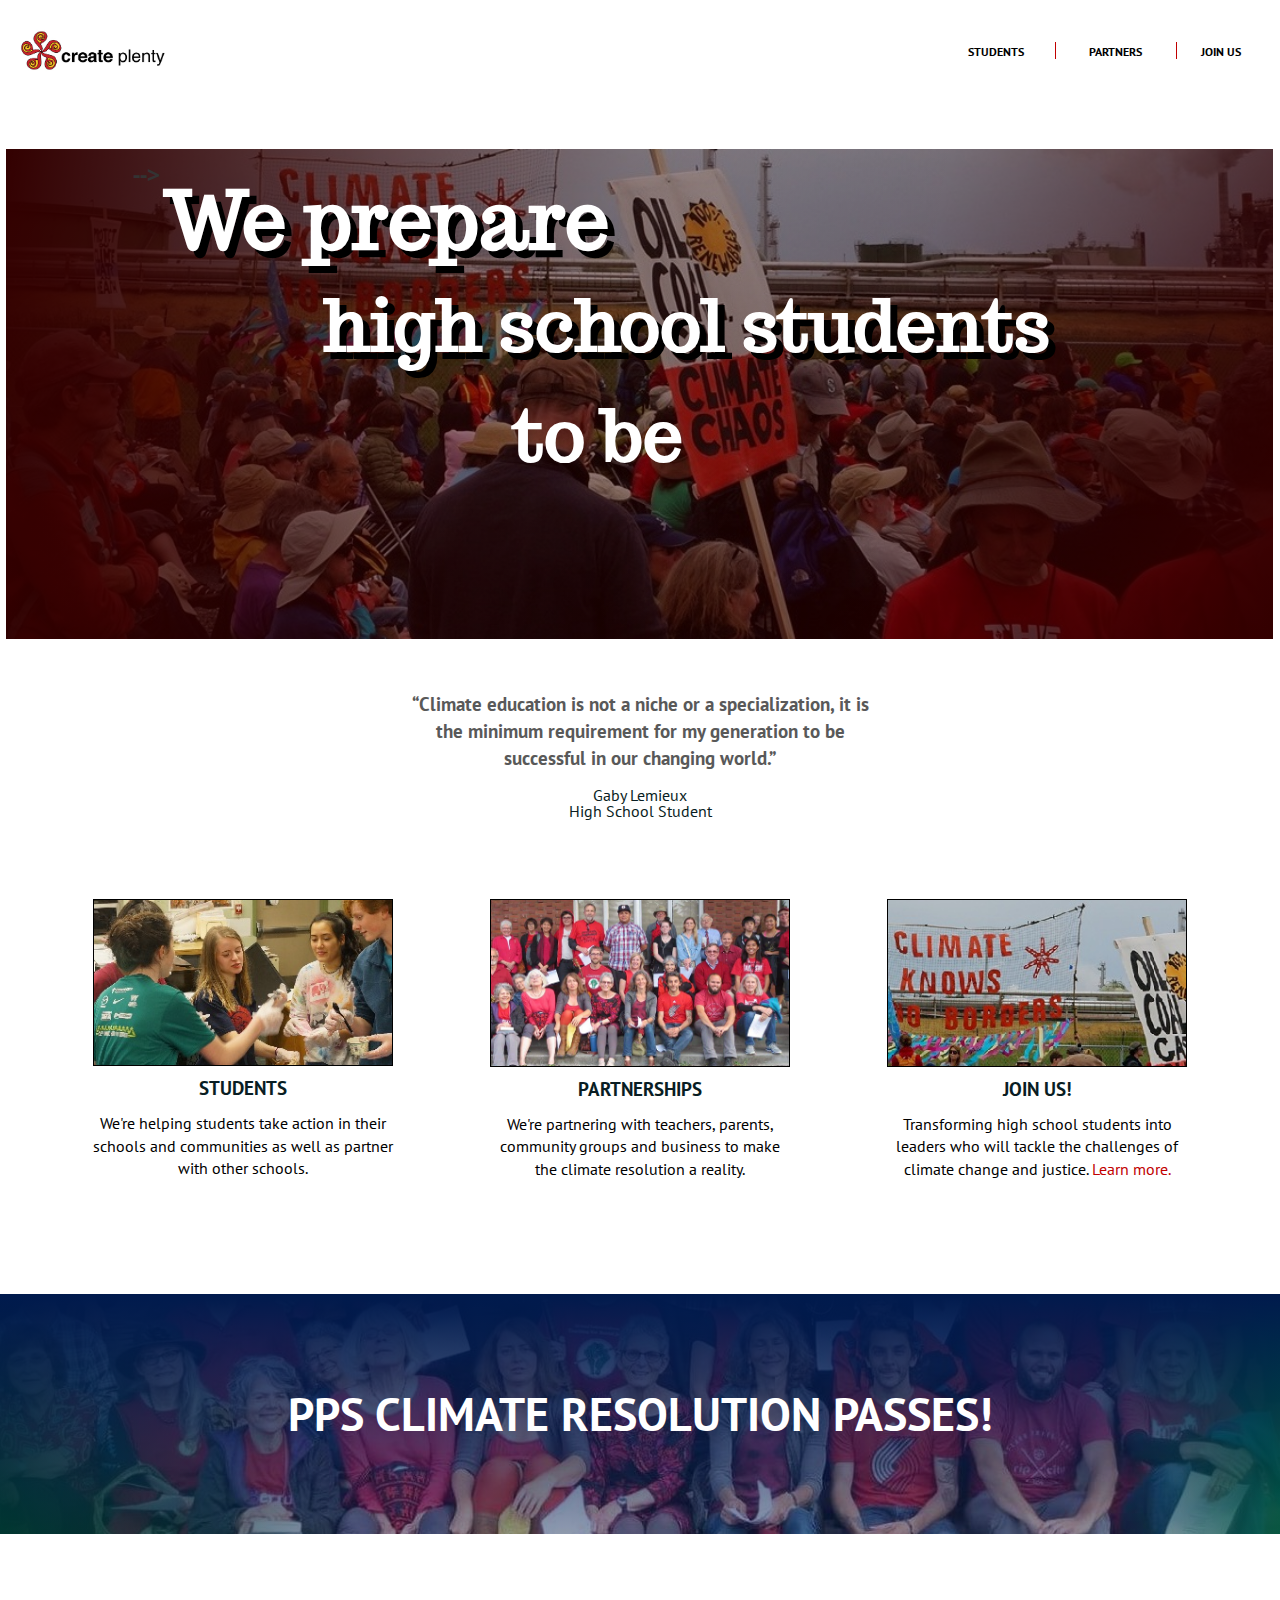
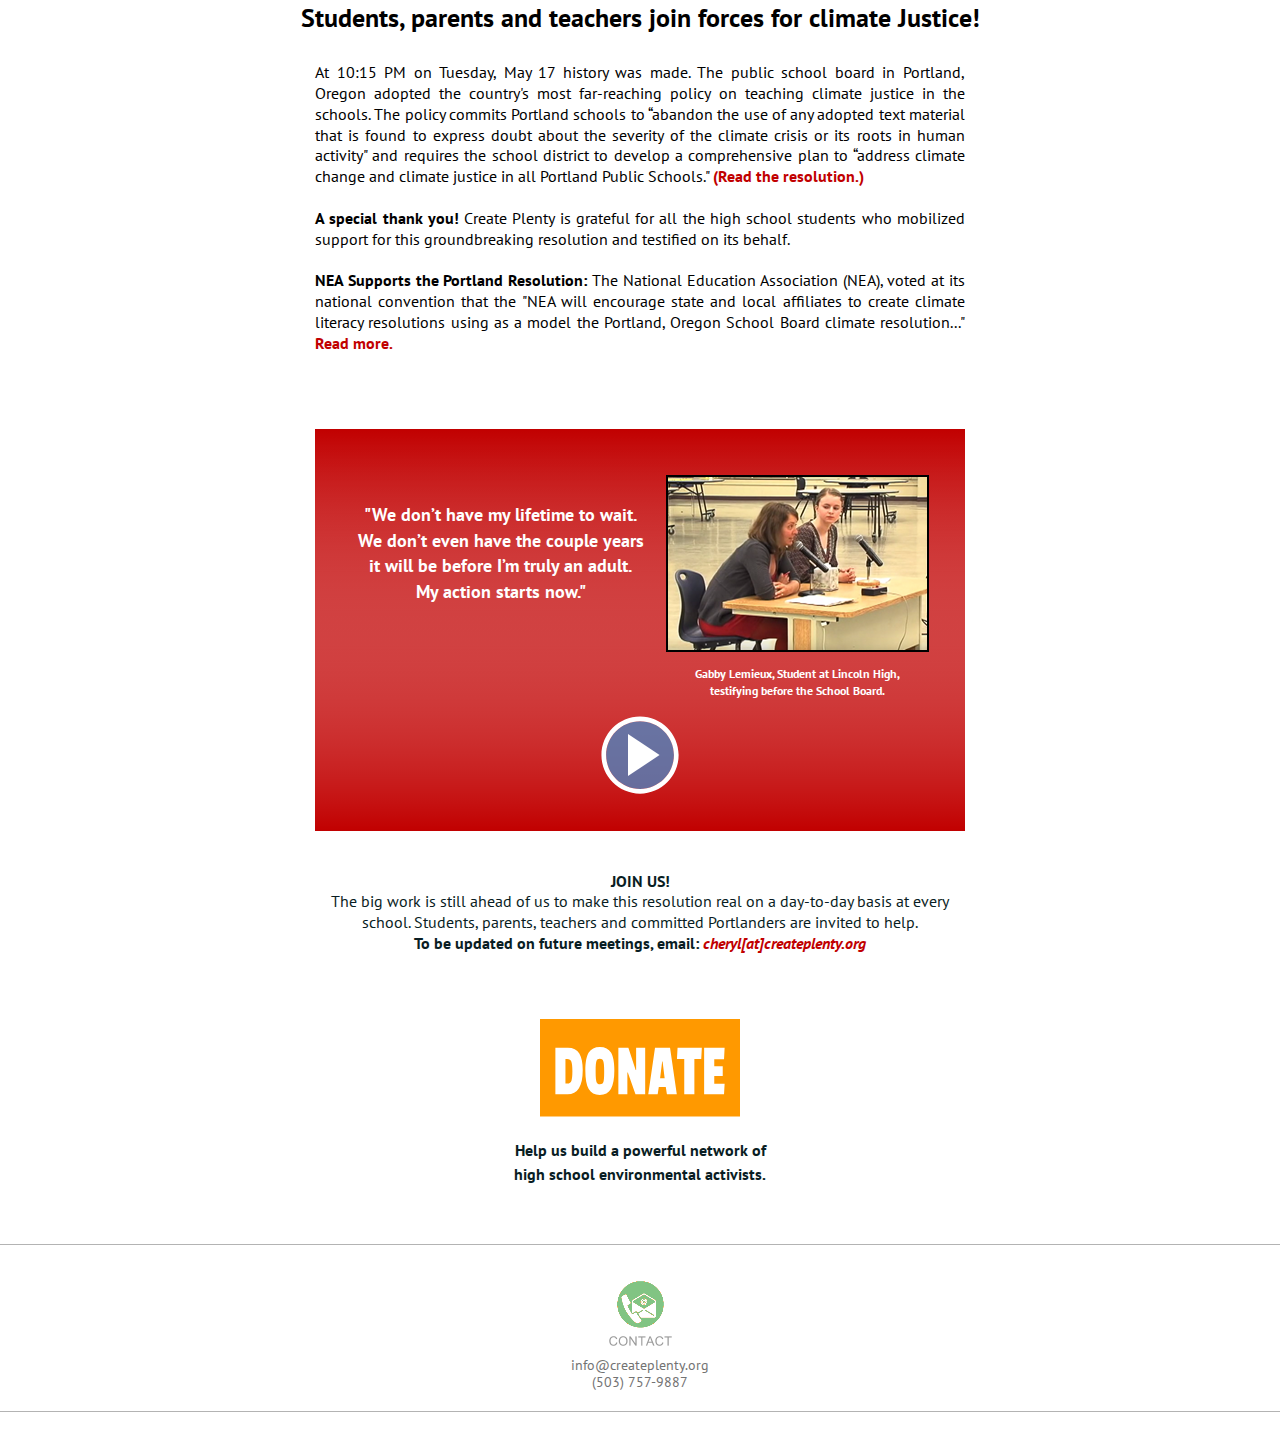
<file: index.html>
<!doctype html>
<html lang="en" class="no-js">
<head>
	<meta charset="UTF-8">
	<meta name="viewport" content="width=device-width, initial-scale=1">

	<link href='http://fonts.googleapis.com/css?family=PT+Sans:400,700' rel='stylesheet' type='text/css'>

	<link rel="stylesheet" href="nav_css/reset.css">
	<!-- CSS reset -->
	<link rel="stylesheet" href="nav_css/style.css"> <!-- Resource style -->
	<script src="nav_js/modernizr.js"></script> <!-- Modernizr -->

<link rel="stylesheet" href="index/css/mods.css">
<link rel="stylesheet" href="index/css/three_columns.css">
<link rel="stylesheet" href="index/css/iframe_ht.css">
	<title>Home Page</title>
</head>
<body>

<header>
	<nav>
		<ul class="cd-primary-nav">

			<li><a href="leadership.html">For Students</a></li>
			<li><a href="opportunities.html">For Teachers</a></li>
			<li><a href="mission.html">Our Vision/About Us</a></li>
			<!-- <li><a href="blog.html">Blog</a></li> -->
			<li><a href="donate.html">Donate</a></li>
			<li><a href="contact.html">Contact Us!</a></li>
		</ul>
	</nav>
</header>


 <!-- top menu -->
 <div class="menu_container">

      <div class="box leadership" id="no_border"><a href="students.html"><span class="vert_mid _front_botline">STUDENTS</span></a></div>
      <div class="box opportunities"><a href="partners.html"><span class="vert_mid _front_botline">PARTNERS</span></a></div>
      <div class="box our_mission"><a href="join_us.html"><span class="vert_mid _front_botline">JOIN US</span></a></div>
</div>


<img class="cplogo_head" src="img/cplogo.png">



<div class="top_ctr">
<iframe class="iframe_ht" src="rwords/rwords_home.html" webkitallowfullscreen mozallowfullscreen allowfullscreen></iframe></div>


<div class="top_ctr top_front_headline">
	<h1>“Climate education is not a niche or a specialization, it is the minimum requirement for my generation to be successful in our changing world.”</h1>
	<p id="gaby">Gaby Lemieux<br>High School Student</p>
</div>

<div id="home_three_container">
<div id="for_students"><a href="students.html"><img src="img/linc2.jpg"></a><h2>Students</h2><p>We're helping students take action in their schools and communities as well as partner with other schools.</p></div>
<div id="for_teachers"><a href="partners.html"><img src="img/win_4.jpg"></a><h2>Partnerships</h2><p>We're partnering with teachers, parents, community groups and business to make the climate resolution a reality.</p></div>
<div id="our_vision"><a href="join_us.html"><img src="img/rally11.jpg"></a><h2>Join Us!</h2><p>Transforming high school students into leaders who will tackle the challenges of climate change and justice. <a href="our_vision.html">Learn more.</a></p></div></div>


<!--
<div class="top_ctr">
<a href="#1" class="smoothScroll"><img id="cr_arrow" src="img/crarrow.png"></a>
</div>

 -->



<div class="resolution_banner top_center"><h1>PPS Climate Resolution Passes!</h1>
</div>

	 <div class="banner_pic_caption top_center">Students, parents and teachers join forces for climate Justice!
      </div>






	<div class="front_article">At 10:15 PM on Tuesday, May 17 history was made. The public school board in Portland, Oregon adopted the country's most far-reaching policy on teaching climate justice in the schools. The policy commits Portland schools to “abandon the use of any adopted text material that is found to express doubt about the severity of the climate crisis or its roots in human activity" and requires the school district to develop a comprehensive plan to “address climate change and climate justice in all Portland Public Schools."  <a href="http://www.pps.net/cms/lib8/OR01913224/Centricity/Domain/219/FINAL%20Climate%20Change%20Reso%205.11.16%20MR%20revised.pdf">(Read the resolution.)</a>
	<br>
	<br>
	<span class="bold">A special thank you!</span> Create Plenty is grateful for all the high school students who mobilized support for this groundbreaking resolution and testified on its behalf.
	<br>
	<br>
	<span class="bold">NEA Supports the Portland Resolution:  </span>The National Education Association (NEA), voted at its national convention that the "NEA will encourage state and local affiliates to create climate literacy resolutions using as a model the Portland, Oregon School Board climate resolution..." <a href ="http://www.huffingtonpost.com/the-zinn-education-project/nations-largest-teachers_b_11035072.html">Read more.</a>
	</div>
<!-- <div class="short_line"></div> -->




<div class="video_quote">
<div class="flex_wrap">
<div>
	<h2 id="frontpic_caption">"We don’t have my lifetime to wait.<br>We don’t even have the couple years<br>it will be before I’m truly an adult.<br>My action starts now."</h2>

	<!-- <p id="frontpic_caption_attribution">Gabby Lemieux, Student</p> -->
</div>




<div class="top_ctr">
<img id="front_pic2" img src="img/cherylgabby.png">
<p id="video_caption">Gabby Lemieux, Student at Lincoln High,<br>testifying before the School Board.</p>
</div>
</div>

<center><a href="https://www.youtube.com/v/g7fzLqOSndA?start=1591&end=1760&amp;autoplay=1"> <img src="img/video_arrow.svg" height="80"></a></center>
</div>


<div class="top_ctr" id="more_work"><p class="bold">JOIN US!</p><p>The big work is still ahead of us to make this resolution real on a day-to-day basis at every school. Students, parents, teachers and committed Portlanders are invited to help.<br><span class="bold">To be updated on future meetings, email: <span class="email">cheryl[at]createplenty.org</span></span></p>
</div>


<div id="donate_blurb">


<div class="donate_btn">
<form action="https://www.paypal.com/cgi-bin/webscr" method="post" target="blank"><input name="cmd" type="hidden" value="_s-xclick" /><input name="hosted_button_id" type="hidden" value="LHMP39JDUV9JN" /><input alt="PayPal - The safer, easier way to pay online!" name="submit" src="img/donate_button.svg" alt="donate button"  type="image" />
</form>
	</div>
	<p id="home_donate_blurb">Help us build a powerful network of<br>high school environmental activists.</p>
</div>











<!--

<div class="thankyou_banner top_center"><h1>Thank you to our funders and supporters!</h1>
</div>

<div style="height: 20px;"></div>

<div class="top_ctr">
<img id="sponsors_lg" src="img/sponsors/sponsors_lg.png">
</div>
 -->
<!--
<div class="sponsors"><img class="sponsors_pic" src="img/sponsors/spiritmtn.jpg"><img class="sponsors_pic" src="img/sponsors/patagonia3.png"><img class="sponsors_pic" src="img/sponsors/gobox3.png"><img class="sponsors_pic" src="img/sponsors/worldcentric3.png"><img class="sponsors_pic" src="img/sponsors/pacpie3.png"></div>
 -->


<div class="hr_line"></div>



<div class="top_ctr">
	<br><br><img id="contact_png" src="index/img/contact.png">
<p id="contact_info">info@createplenty.org<br>
(503) 757-9887</p></div>

<div class="hr_line"></div>
<br><br>





<!-- </main> -->



	<div class="cd-overlay-nav">
		<span></span>
	</div> <!-- cd-overlay-nav -->

	<div class="cd-overlay-content">
		<span></span>
	</div> <!-- cd-overlay-content -->

	<a href="#0" class="cd-nav-trigger">Menu<span class="cd-icon"></span></a>

<script src="nav_js/jquery-2.1.1.js"></script>
<script src="nav_js/velocity.min.js"></script>
<script src="nav_js/main.js"></script> <!-- Resource jQuery -->

<script src="smoothscroll.js"></script>

</body>
</html>
</file>
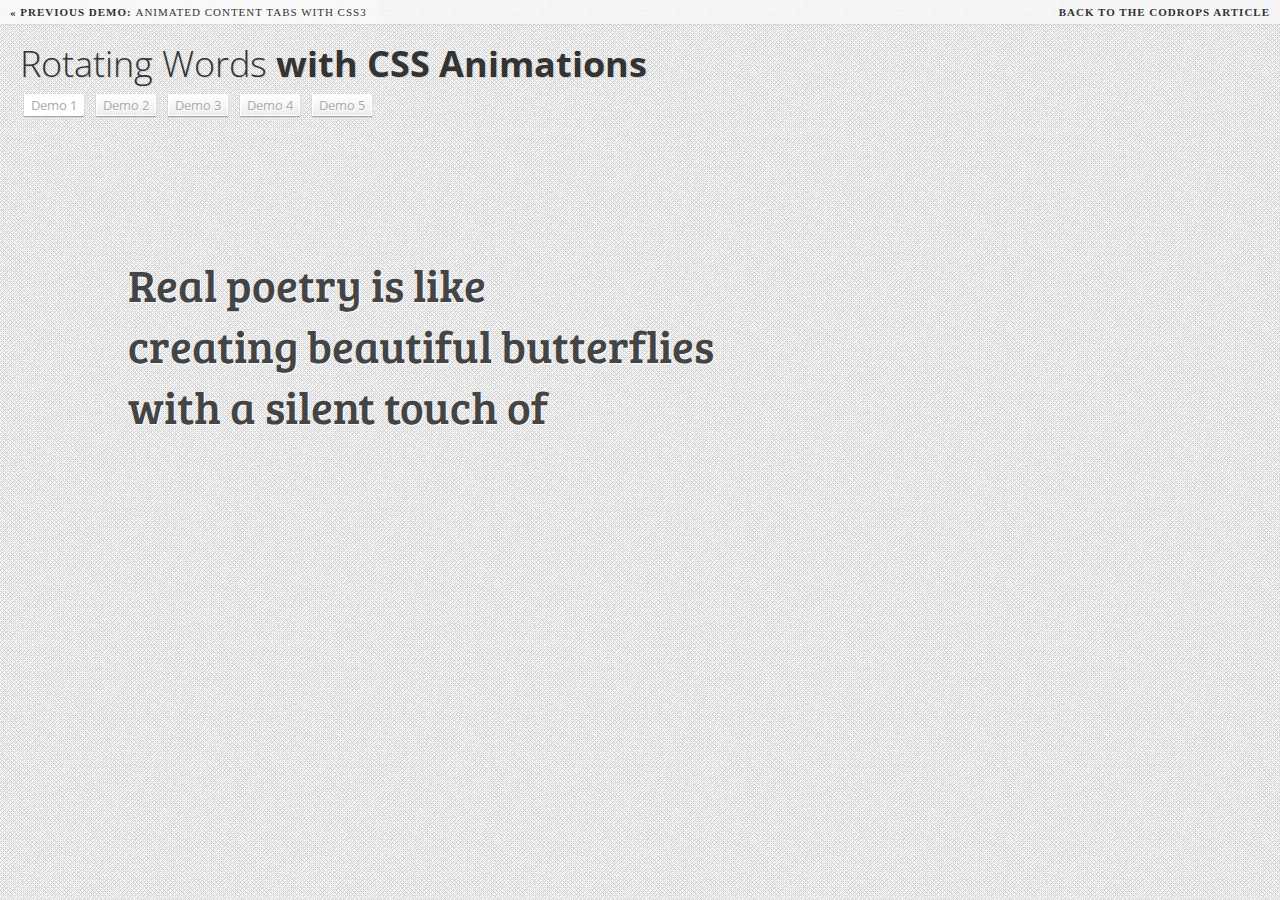
<file: rwords/index.html>
<!DOCTYPE html>
<html lang="en">
    <head>
		<meta charset="UTF-8" />
        <meta http-equiv="X-UA-Compatible" content="IE=edge,chrome=1"> 
        <title>Rotating Words with CSS Animations</title>
        <meta name="viewport" content="width=device-width, initial-scale=1.0"> 
        <meta name="description" content="Rotating Words with CSS Animations" />
        <meta name="keywords" content="css3, animations, rotating words, sentence, typography" />
        <meta name="author" content="Codrops" />
        <link rel="shortcut icon" href="../favicon.ico"> 
		<link href='http://fonts.googleapis.com/css?family=Bree+Serif|Open+Sans+Condensed:700,300,300italic' rel='stylesheet' type='text/css'>
        <link rel="stylesheet" type="text/css" href="css/demo.css" />
        <link rel="stylesheet" type="text/css" href="css/style.css" />
		<script src="js/modernizr.custom.72111.js"></script>
		<style>
			.no-cssanimations .rw-wrapper .rw-sentence span:first-child{
				opacity: 1;
			}
		</style>
		<!--[if lt IE 9]> 
			<style>
				.rw-wrapper{ display: none; } 
				.rw-sentence-IE{ display: block;  }
			</style>
		<![endif]-->
    </head>
    <body>
        <div class="container">
			<!-- Codrops top bar -->
            <div class="codrops-top">
                <a href="http://tympanus.net/Tutorials/CSS3ContentTabs/">
                    <strong>&laquo; Previous Demo: </strong>Animated Content Tabs with CSS3
                </a>
                <span class="right">
                    <a href="http://tympanus.net/codrops/2012/04/17/rotating-words-with-css-animations">
                        <strong>Back to the Codrops Article</strong>
                    </a>
                </span>
                <div class="clr"></div>
            </div><!--/ Codrops top bar -->
			<header>
				<h1>Rotating Words <span>with CSS Animations</span></h1>
				<nav class="codrops-demos">
					<a class="current-demo" href="index.html">Demo 1</a>
					<a href="index2.html">Demo 2</a>
					<a href="index3.html">Demo 3</a>
					<a href="index4.html">Demo 4</a>
					<a href="index5.html">Demo 5</a>
				</nav>
			</header>
			<section class="rw-wrapper">
				<h2 class="rw-sentence">
					<span>Real poetry is like</span>
					<br />
					<span>creating beautiful butterflies</span>
					<br />
					<span>with a silent touch of</span>
					<div class="rw-words rw-words-1">
						<span>spice</span>
						<span>colors</span>
						<span>happiness</span>
						<span>wonder</span>
						<span>sugar</span>
						<span>happiness</span>
					</div>
				</h2>
			</section>
			<h2 class="rw-sentence-IE">Real poetry is like creating beautiful butterflies with a silent touch of spice</h2>
        </div>
    </body>
</html>
</file>
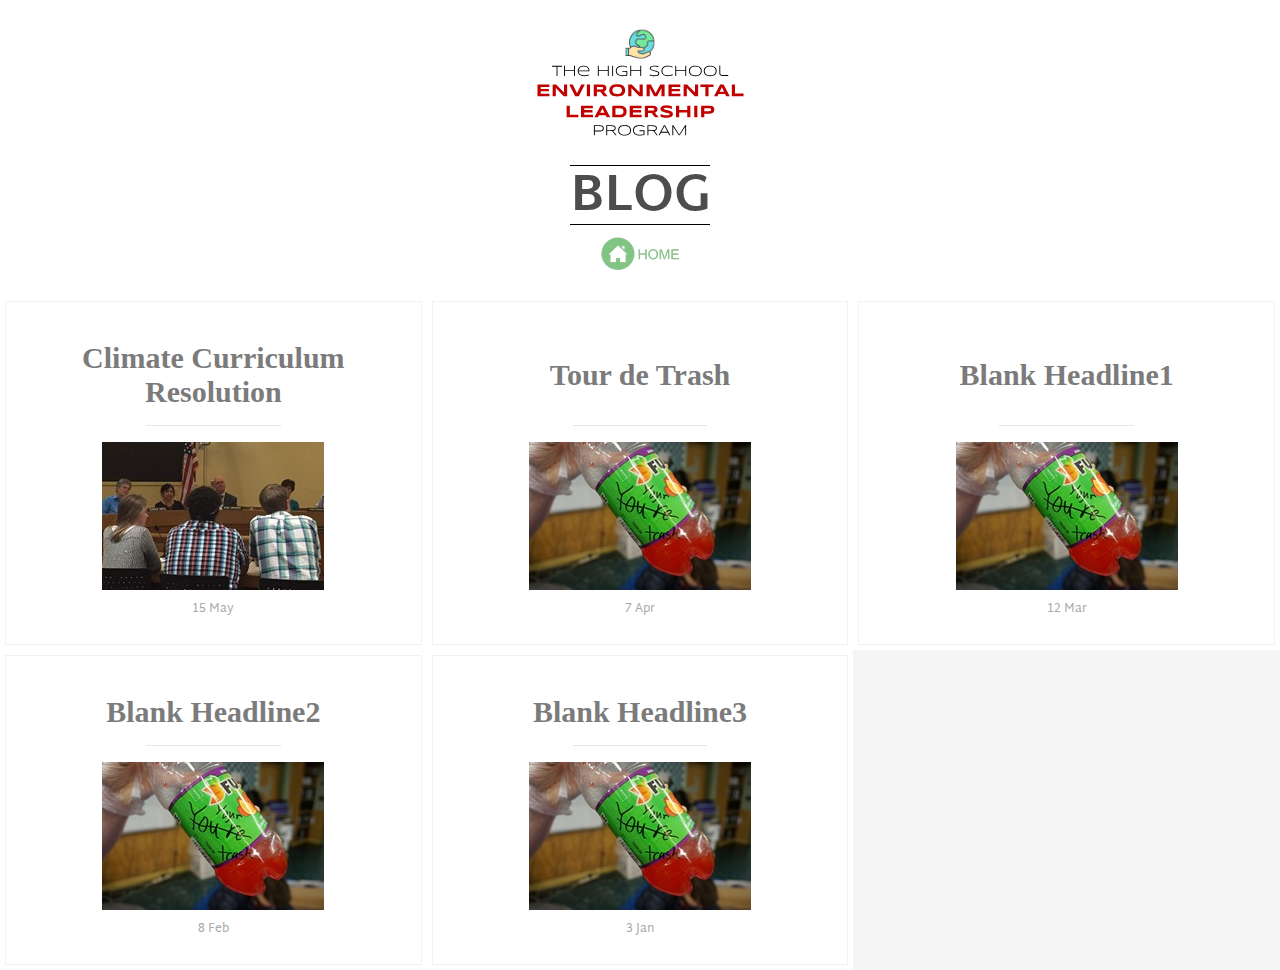
<file: blog.html>
<!DOCTYPE html>
<html lang="en" class="no-js">
	<head>
		<meta charset="UTF-8" />
		<meta http-equiv="X-UA-Compatible" content="IE=edge">
		<meta name="viewport" content="width=device-width, initial-scale=1">
		<title>Blog</title>
		<meta name="description" content="A responsive, magazine-like website layout with a grid item animation effect when opening the content" />
		<meta name="keywords" content="grid, layout, effect, animated, responsive, magazine, template, web design" />
		<meta name="author" content="Codrops" />
		<link rel="shortcut icon" href="../favicon.ico">
		<link rel="stylesheet" type="text/css" href="blog/css/normalize.css" />
		<link rel="stylesheet" type="text/css" href="blog/fonts/font-awesome-4.3.0/css/font-awesome.min.css" />
		<link rel="stylesheet" type="text/css" href="blog/css/style.css" />
		<script src="blog/js/modernizr.custom.js"></script>
	</head>
	<body>
		<div class="container">
			<!-- <button id="menu-toggle" class="menu-toggle"><span>Menu</span></button> -->
			<div id="theSidebar" class="sidebar">
				<button class="close-button fa fa-fw fa-close"></button>
			</div>
			<div id="theGrid" class="main">
				<section class="grid">
					<header class="top-bar">
						<img id="logo_head_blog" src="blog/img/logo_ctr_2.svg">
						<h1>BLOG</h1>

						<a href="index.html"><img src="blog/img/home_icon.png"</a>
						<div id="divider_mobilesize"></div>
					</header>



						<a class="grid__item" href="#">
						<h2 class="title title--preview">Climate Curriculum Resolution</h2>
						<div class="loader"></div>

						<div class="meta meta--preview">
							<img src="blog/img/testify.jpg" />
							<span class="meta__date">15 May</span>
						</div>
					</a>


					<a class="grid__item" href="#">
						<h2 class="title title--preview">Tour de Trash</h2>
						<div class="loader"></div>

						<div class="meta meta--preview">
							<img src="blog/img/bottle.jpg">
							<span class="meta__date">7 Apr</span>
						</div>
					</a>

					<a class="grid__item" href="#">
						<h2 class="title title--preview">Blank Headline1</h2>
						<div class="loader"></div>

						<div class="meta meta--preview">
							<img src="blog/img/bottle.jpg">
							<span class="meta__date">12 Mar</span>
						</div>
					</a>



					<a class="grid__item" href="#">
						<h2 class="title title--preview">Blank Headline2</h2>
						<div class="loader"></div>

						<div class="meta meta--preview">
							<img src="blog/img/bottle.jpg">
							<span class="meta__date">8 Feb</span>
						</div>
					</a>


					<a class="grid__item" href="#">
						<h2 class="title title--preview">Blank Headline3</h2>
						<div class="loader"></div>

						<div class="meta meta--preview">
							<img src="blog/img/bottle.jpg">
							<span class="meta__date">3 Jan</span>
						</div>
					</a>

<!--
					<a class="grid__item" href="#">
						<h2 class="title title--preview">Blank Headline</h2>
						<div class="loader"></div>

						<div class="meta meta--preview">
							<img src="blog/img/bottle.jpg">
							<span class="meta__date">7 Apr</span>
						</div>
					</a> -->






				</section>
				<section class="content">
					<div class="scroll-wrap">
						<article class="content__item">
							<h2 class="title title--full">Climate Change Resolution!</h2>
							<div class="meta meta--full">
								<img src="blog/img/authors/cheryl_blog2.jpg" alt="Cheryl" />
								<span class="meta__author">Cheryl Lohrmann</span>
								<span class="meta__date">16 Apr</span>
								<!-- <nav class="article-nav">
									<button><i class="fa fa-angle-left"></i> <span>Previous</span></button>
									<button><span>Next</span> <i class="fa fa-angle-right"></i></button>
								</nav> -->
							</div>
							<div class="title--full"><img class="container blogpic_width" src="blog/img/testify_lg.jpg"></div>
							<p>In contrast to this, our discussion readily shows that the double meaning in question belonged to the word taboo from the very beginning and that it serves to designate a definite ambivalence as well as everything which has come into existence on the basis of this ambivalence. </p>
							<p>Taboo is itself an ambivalent word and by way of supplement we may add that the aps not exactly in the same sense as the word taboo[88]. Slight vocal modifications of this primitive word containing two opposite meanings later served to create a separate linguistic expression for the two opposites originally united in one word.</p>
							<p>The word taboo has had a different fate; with the diminished importance of the ambivalence which it connotes it has itself disappeared, or rather, the words analogous to it have vanished from the vocabulary. In a later connection I hope to be able to show that a tangible historic change is probably concealed behind the fate of this conception; that the word at first was associated with definite human relations which were characterized by great emotional ambivalence from which it expanded to other analogous relations.</p>
							<p>Unless we are mistaken, the understanding of taboo also throws light upon the nature and origin of _conscience_. Without stretching ideas we can speak of a taboo conscience and a taboo sense of guilt after the violation of a taboo. Taboo conscience is probably the oldest form in which we meet the phenomenon of conscience.</p>
							<p>If I judge my readers’ impressions correctly, I dare say that after hearing all that was said about taboo they are far from knowing what to understand by it and where to store it in their minds. This is surely due to the insufficient information I have given and to the omission of all discussions concerning the relation of taboo to superstition, to belief in the soul, and to religion. On the other hand I fear that a more detailed description of what is known about taboo would be still more confusing; I can therefore assure the reader that the state of affairs is really far from clear. We may say, however, that we deal with a series of restrictions which these primitive races impose upon themselves; this and that is forbidden without any apparent reason; nor does it occur to them to question this matter, for they subject themselves to these restrictions as a matter of course and are convinced that any transgression will be punished automatically in the most severe manner. There are reliable reports that innocent transgressions of such prohibitions have actually been punished automatically. For instance, the innocent offender who had eaten from a forbidden animal became deeply depressed, expected his death and then actually died. The prohibitions mostly concern matters which are capable of enjoyment such as freedom of movement and unrestrained intercourse; in some cases they appprohibitions or as to the genesis of taboo. According to our assumption they must be incapable of telling us anything about it since this motivation is ‘unconscious’ to them. But following the model of the compulsive prohibition we shall construct the history of taboo as follows: Taboos are very ancient prohibitions which at one time were forced upon a generation of primitive people from without, that is, they probably were forcibly impressed upon them by an earlier generation. These prohibitions concerned actions for which there existed a strong desire. The prohibitions maintained themselves from generation to generation, perhaps only as the result of a tradition set up by paternal and social authority. But in later generations they have perhaps already become ‘organized’ as a piece of inherited psychic property. Whether there are such ‘innate ideas’ or whether these have brought about the fixation of the taboo by themselves or by co-operating with education no one could decide in the particular case in question. The persistence of taboo teaches, however, one thing, namely, that the original pleasure to do the forbidden still continues among taboo races. They therefore assume an _ambivalent attitude_ toward their taboo prohibitions; in their unconscious they would like nothing better than to transgress them but they are also afraid to do it; they are afraid just because they would like to transgress, and the fear is stronger than the pleasure. But in every individual of the race the desire for it is unconscious, just as in the neurotic.</p> <p>It seems like an obvious contradiction that persons of such perfection of power should themselves require the greatest care to guard them against threatening dangers, but this is not the only contradiction revealed in the treatment of royal persons on the part of savages. These races consider it necessary to watch over their kings to see that they use their powers in the right way; they are by no means sure of their good intentions or of their conscientiousness. A strain of mistrust is mingled with the motivation of the taboo rules for the king. “The idea that early kingdoms are despotisms”, says Frazer[59], “in which the people exist only for the sovereign, is wholly inapplicable to the monarchies we are considering. On the contrary, the sovereign in them exists only for his subjects: his life is only valuable so long as he discharges the duties of his position by ordering the course of nature for his people’s benefit. So soon as he fails to do so, the care, the devotion, the religious homage which they had hitherto lavished on him cease and are changed into hatred and contempt; he is ignominiously dismissed and may be thankful if he escapes with his life. Worshipped as a god one day, he is killed as a criminal the next. But in this changed behaviour of the people there is nothing capricious or inconsistent. On the contrary, their conduct is quite consistent. If their king is their god he is or should be, also their preserver; and if he will not preserve them he must make room for another who will. So long, however, as he answers their expectations, there is no limit to the care which they take of him, and which they compel him to take of himself. A king of this sort lives hedged in by ceremonious etiquette, a network of prohibitions and observances, of which the intention is not to contribute to his dignity, much less to his comfort, but to restrain him from conduct which, by disturbing the harmony of nature, might involve himself, his people, and the universe in one common catastrophe. Far from adding to his comfort, these observances, by trammelling his every act, annihilate his freedom and often render the very life, which it is their object to preserve, a burden and sorrow to him.”</p>
						</article>

						<article class="content__item">

							<h2 class="title title--full">Tour de Trash</h2>
							<div class="meta meta--full">
								<img class="meta__avatar" src="blog/img/authors/cheryl_blog2.jpg" alt="author06" />
								<span class="meta__author">Cheryl Lohrmann</span>
								<span class="meta__date">6 Apr</span>

								</nav>
							</div>
							<img class="container blogpic_width" src="blog/img/bottle.jpg">
							<p>Conscience is the inner perception of objections to definite wish impulses that exist in us; but the emphasis is put upon the fact that this rejection does not have to depend on anything else, that it is sure of itself. </p>
							<p>This becomes even plainer in the case of a guilty conscience, where we become aware of the inner condemnation of such acts which realized some of our definite wish impulses. Confirmation seems superfluous here; whoever has a conscience must feel in himself the justification of the condemnation, and the reproach for the accomplished action. But this same character is evinced by the attitude of savages towards taboo. Taboo is a command of conscience, the violation of which causes a terrible sense of guilt which is as self-evident as its origin is unknown[89].</p>
							<p>It is therefore probable that conscience also originates on the basis of an ambivalent feeling from quite definite human relations which contain this ambivalence.</p>
							<p>It probably originates under conditions which are in force both for taboo and the compulsion neurosis, that is, one component of the two contrasting feelings is unconscious and is kept repressed by the compulsive domination of the other component. This is confirmed by many things which we have learned from our analysis of neurosis. In the first place the character of compulsion neurotics shows a predominant trait of painful conscientiousness which is a symptom of reaction against the temptation which lurks in the unconscious, and which develops into the highest degrees of guilty conscience as their illness grows worse. Indeed, one may venture the assertion that if the origin of guilty conscience could not be discovered through compulsion neurotic patients, there would be no prospect of ever discovering it. This task is successfully solved in the case of the individual neurotic, and we are confident of finding a similar solution in the case of races. </p>
						</article>



						<article class="content__item">

							<h2 class="title title--full">Blank Headline1</h2>
							<div class="meta meta--full">
								<img class="meta__avatar" src="blog/img/authors/cheryl_blog2.jpg" alt="author06" />
								<span class="meta__author">Cheryl Lohrmann</span>
								<span class="meta__date">12 Mar</span>

								</nav>
							</div>
							<img class="container blogpic_width" src="blog/img/bottle.jpg">
							<p>Conscience is the inner perception of objections to definite wish impulses that exist in us; but the emphasis is put upon the fact that this rejection does not have to depend on anything else, that it is sure of itself. </p>
							<p>This becomes even plainer in the case of a guilty conscience, where we become aware of the inner condemnation of such acts which reits origin is unknown[89].</p>
							<p>It is therefore probable that conscience also originates on the basis of an ambivalent feeling from quite definite human relations which contain this ambivalence.</p>
							<p>It probably originates under conditions which are in force both for taboo and the compulsion neurosis, that is, one component of the tt. This task is successfully solved in the case of the individual neurotic, and we are confident of finding a similar solution in the case of races. </p>
							<p>If I judge my readers’ impressions correctly, I dare say that after hearing all that was said about ent information I have given and to the omission of all discussions concerning the relation of taboo to superstition, to belief in the soul, and to religion. On the other hand I fear that a more detailed description of what is known about taboo would be still more confusing; I can therefore assure the reader that the state of affairs is really far from clear. We may say, however, that we deal with a series of restrictions which these primitive races impose upon themselves; this and that is forbidden without any apparent reason; nor does it occur to them to question this matter, for they subject themselves to these restrictions as a matter of course and are convinced that any ion or dissemination.</p>
						</article>




						<article class="content__item">

							<h2 class="title title--full">Blank Headline2</h2>
							<div class="meta meta--full">
								<img class="meta__avatar" src="blog/img/authors/cheryl_blog2.jpg" alt="author06" />
								<span class="meta__author">Cheryl Lohrmann</span>
								<span class="meta__date">8 Feb</span>

								</nav>
							</div>
							<img class="container blogpic_width" src="blog/img/bottle.jpg">
							<p>Conscience is the inner perception of objections to definite wish impulses that exist in us; but the emphasis is put upon the fact that this rejection does not have to depend on anything else, that it is sure of itself. </p>
							<p>This becomes even plainer in the case of a guilty conscience, where we become aware of the inner condemnation of such acts which reits origin is unknown[89].</p>
							<p>It is therefore probable that conscience also originates on the basis of an ambivalent feeling from quite definite human relations which contain this ambivalence.</p>
							<p>It probably originates under conditions which are in force both for taboo and the compulsion neurosis, that is, one component of the tt. This task is successfully solved in the case of the individual neurotic, and we are confident of finding a similar solution in the case of races. </p>
							<p>If I judge my readers’ impressions correctly, I dare say that after hearing all that was said about ent information I have given and to the omission of all discussions concerning the relation of taboo to superstition, to belief in the soul, and to religion. On the other hand I fear that a more detailed description of what is known about taboo would be still more confusing; I can therefore assure the reader that the state of affairs is really far from clear. We may say, however, that we deal with a series of restrictions which these primitive races impose upon themselves; this and that is forbidden without any apparent reason; nor does it occur to them to question this matter, for they subject themselves to these restrictions as a matter of course and are convinced that any ion or dissemination.</p>
						</article>



						<article class="content__item">

							<h2 class="title title--full">Blank Headline3</h2>
							<div class="meta meta--full">
								<img class="meta__avatar" src="blog/img/authors/cheryl_blog2.jpg" alt="author06" />
								<span class="meta__author">Cheryl Lohrmann</span>
								<span class="meta__date">3 Jan</span>

								</nav>
							</div>
							<img class="container blogpic_width" src="blog/img/bottle.jpg">
							<p>Conscience is the inner perception of objections to definite wish impulses that exist in us; but the emphasis is put upon the fact that this rejection does not have to depend on anything else, that it is sure of itself. </p>
							<p>This becomes even plainer in the case of a guilty conscience, where we become aware of the inner condemnation of such acts which reits origin is unknown[89].</p>
							<p>It is therefore probable that conscience also originates on the basis of an ambivalent feeling from quite definite human relations which contain this ambivalence.</p>
							<p>It probably originates under conditions which are in force both for taboo and the compulsion neurosis, that is, one component of the tt. This task is successfully solved in the case of the individual neurotic, and we are confident of finding a similar solution in the case of races. </p>
							<p>If I judge my readers’ impressions correctly, I dare say that after hearing all that was said about ent information I have given and to the omission of all discussions concerning the relation of taboo to superstition, to belief in the soul, and to religion. On the other hand I fear that a more detailed description of what is known about taboo would be still more confusing; I can therefore assure the reader that the state of affairs is really far from clear. We may say, however, that we deal with a series of restrictions which these primitive races impose upon themselves; this and that is forbidden without any apparent reason; nor does it occur to them to question this matter, for they subject themselves to these restrictions as a matter of course and are convinced that any ion or dissemination.</p>
						</article>




						<article class="content__item">

							<h2 class="title title--full">Blank Headline</h2>
							<div class="meta meta--full">
								<img class="meta__avatar" src="blog/img/authors/cheryl_blog2.jpg" alt="author06" />
								<span class="meta__author">Cheryl Lohrmann</span>
								<span class="meta__date">6 Apr</span>

								</nav>
							</div>
							<img class="container blogpic_width" src="blog/img/bottle.jpg">
							<p>Conscience is the inner perception of objections to definite wish impulses that exist in us; but the emphasis is put upon the fact that this rejection does not have to depend on anything else, that it is sure of itself. </p>
							<p>This becomes even plainer in the case of a guilty conscience, where we become aware of the inner condemnation of such acts which reits origin is unknown[89].</p>
							<p>It is therefore probable that conscience also originates on the basis of an ambivalent feeling from quite definite human relations which contain this ambivalence.</p>
							<p>It probably originates under conditions which are in force both for taboo and the compulsion neurosis, that is, one component of the tt. This task is successfully solved in the case of the individual neurotic, and we are confident of finding a similar solution in the case of races. </p>
							<p>If I judge my readers’ impressions correctly, I dare say that after hearing all that was said about ent information I have given and to the omission of all discussions concerning the relation of taboo to superstition, to belief in the soul, and to religion. On the other hand I fear that a more detailed description of what is known about taboo would be still more confusing; I can therefore assure the reader that the state of affairs is really far from clear. We may say, however, that we deal with a series of restrictions which these primitive races impose upon themselves; this and that is forbidden without any apparent reason; nor does it occur to them to question this matter, for they subject themselves to these restrictions as a matter of course and are convinced that any ion or dissemination.</p>
						</article>





					</div>
					<button class="close-button"><i class="fa fa-close"></i><span>Close</span></button>
				</section>
			</div>
		</div><!-- /container -->
		<script src="blog/js/classie.js"></script>
		<script src="blog/js/main.js"></script>
	</body>
</html>
</file>
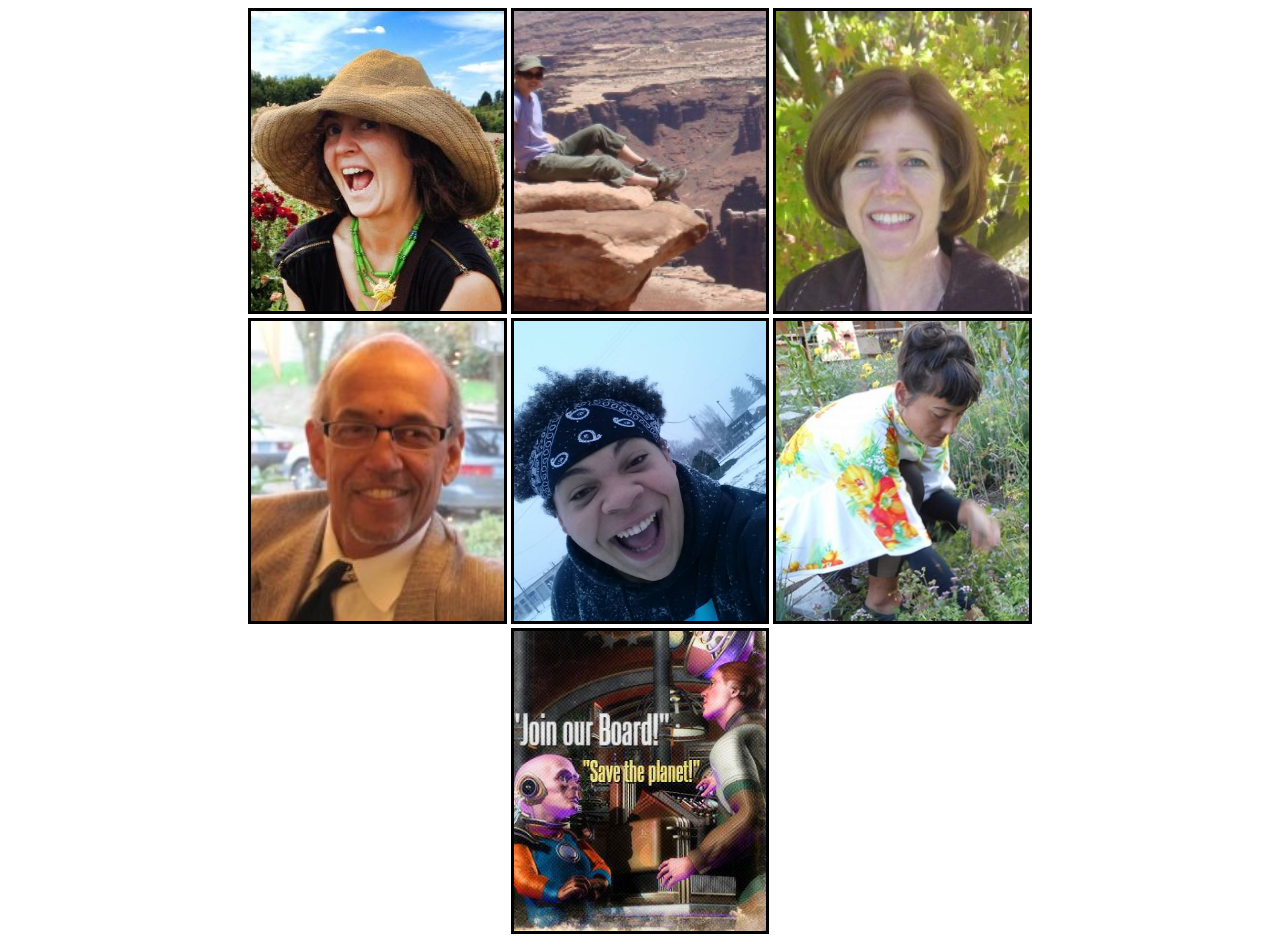
<file: board_iframe.html>
<!DOCTYPE html>
<html >
  <head>
    <meta charset="UTF-8">
    <title>Board</title>
    <meta name="viewport" content="width=device-width, initial-scale=1">
<link rel="stylesheet" href="https://maxcdn.bootstrapcdn.com/font-awesome/4.5.0/css/font-awesome.min.css">

<!-- <script src="http://code.jquery.com/jquery-1.10.1.min.js"></script> -->

        <link rel="stylesheet" href="index/css/board.css">




  </head>

















  <body_bod>


<div class="container">



  <div class="block image1">
    <div class="layer"></div>
    <div class="p-container">

      <p class="img-p">
        CHERYL LOHRMANN - Executive Director: It began when she read <em>Garbageland</em> by Elizabeth Royte. In 2007, she started Leave No Plastic Behind which later became became Create Plenty and eventually the High School Environmental Leadership Program.</p>
    </div>
  </div>
  <!-- block -->

<div class="block image2">
    <div class="layer"></div>
    <div class="p-container">

      <p class="img-p">
        SU-WEN CHEN has a B.S. and M.S. in mechanical engineering from Stanford University and has worked designing consumer products for mass production. She hopes to use her design and manufacturing experience to find a solution to waste instead of contributing to it.
      </p>
    </div>
  </div>
  <!-- block -->

  <div class="block image3">
    <div class="layer"></div>
    <div class="p-container">

      <p class="img-p">
        AMY CHOVNICK is an adjunct faculty at Las Positas Community College where she teaches an ecology course called Humans and The Environment. She holds a Master of Science in Applied Molecular Biology and worked in the Biotech industry for over 18 years. She is also a volunteer project leader for a local 4H club.</p>
    </div>
  </div>
  <!-- block -->



</div>



  <div class="container">


  <div class="block image4">
    <div class="layer"></div>
    <div class="p-container">

      <p class="img-p">
        SAL FARUQUI has years of experience in the high technology and medical devices industries. He started his career at Tektronix then joined Coopers & Lybrand where his clients included Intel. He later started a consulting firm whose clients include Columbia Sportswear and others.
      </p>
    </div>
  </div>
  <!-- block -->

  <div class="block image5">
    <div class="layer"></div>
    <div class="p-container">

      <p class="img-p">
        XAVIER ENTITY: ipsum dolor sit amet, consectetur adipisicing elit. Non fuga, vero ea enim.<a href="#">CP</a> Nemo voluptas culpa temporibus eius quae sunt.
      </p>
    </div>
  </div>
  <!-- block -->

<div class="block image6">
    <div class="layer"></div>
    <div class="p-container">

      <p class="img-p">
        ALEXIS THOMPSON: An environmental activist while attending Portland Public Schools, Alexis has a BS in Environmental Science & Community Development. Her work includes sustainable community organizing in Baton Rouge, Paraguay, and Honduras plus a stint as a Waste Reduction Educator for Metro.</p>
    </div>
  </div>
  <!-- block -->





  <div class="container">



  <!-- block -->

  <div class="block image7">
    <div class="layer"></div>
    <div class="p-container">

      <p class="img-p" style="padding: 0 10px;">
        We're looking for a few good board members! Contact Cheryl Lorhmann at (503) 757-9887.
      </p>
    </div>
  </div>



</div>


  </body_bod>




</html>
</file>
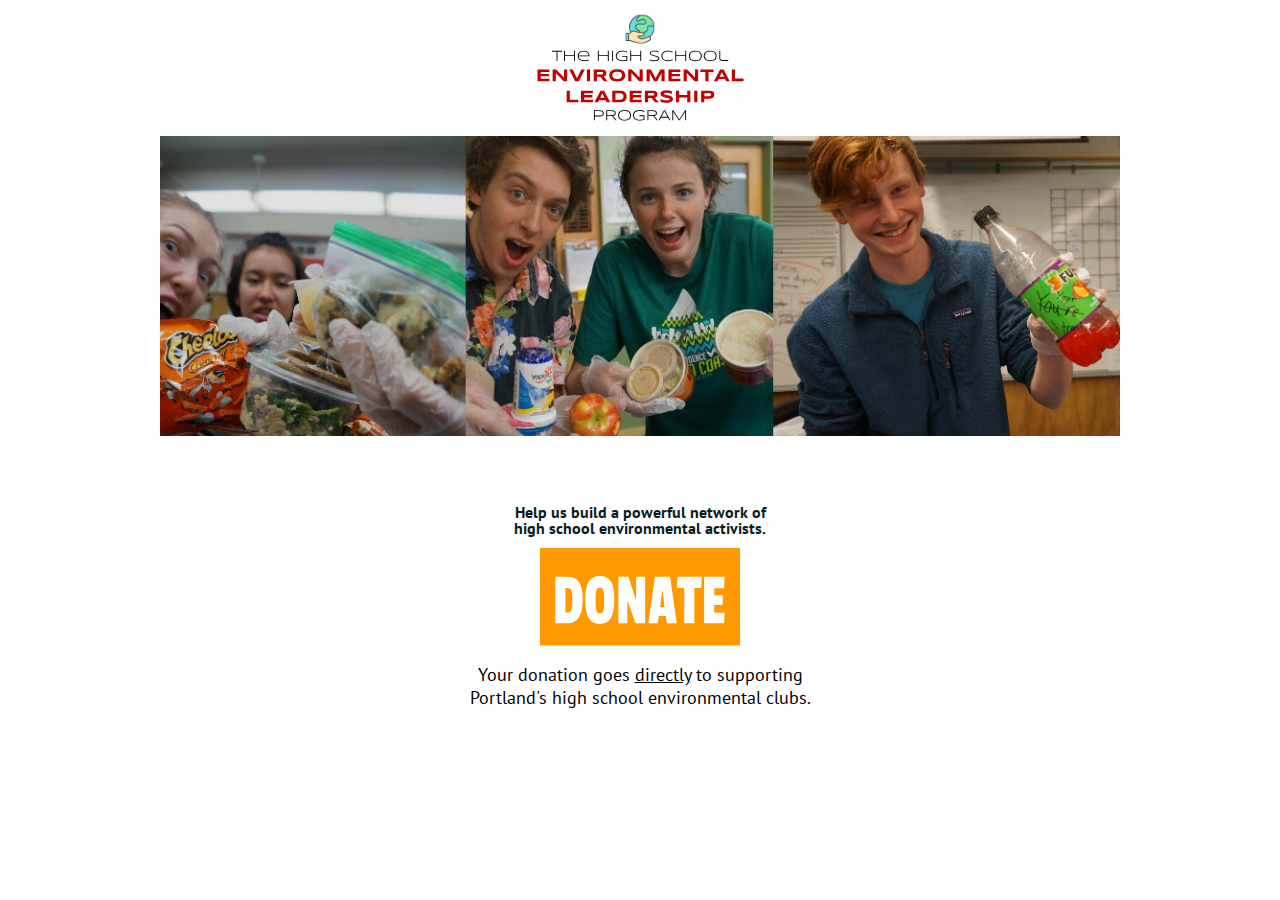
<file: donate.html>
<!doctype html>
<html lang="en" class="no-js">
<head>
	<meta charset="UTF-8">
	<meta name="viewport" content="width=device-width, initial-scale=1">

	<link href='http://fonts.googleapis.com/css?family=PT+Sans:400,700' rel='stylesheet' type='text/css'>

	<link rel="stylesheet" href="nav_css/reset.css">
	<!-- CSS reset -->
	<link rel="stylesheet" href="nav_css/style.css"> <!-- Resource style -->
	<script src="nav_js/modernizr.js"></script> <!-- Modernizr -->

<link rel="stylesheet" href="index/css/mods.css">



	<title>Donate</title>
</head>
<body>


	<nav>
		<ul class="cd-primary-nav">
			<li><a href="index.html">Home</a></li>
			<li><a href="leadership.html">Student Leadership</a></li>
			<li><a href="opportunities.html">Opportunities</a></li>
			<li><a href="mission.html">Mission/About</a></li>
			<li><a href="blog.html">Blog</a></li>
			<li><a href="contact.html">Contact</a></li>
		</ul>
		</ul>
	</nav>



<div class="top_ctr">
<img id="logo_head_donate" src="index/img/logo_ctr_2.svg">





      <div class="front_pic">
        <img class="container" id="donate_pic" src="img/donate_strip.png">
      </div>





<div id="donate_blurb">
	<!-- <p id="need_support">We need your support!</p> -->
	<p id="need_support2">Help us build a powerful network of<br>high school environmental activists.

<div class="donate_btn">
<form action="https://www.paypal.com/cgi-bin/webscr" method="post" target="blank"><input name="cmd" type="hidden" value="_s-xclick" /><input name="hosted_button_id" type="hidden" value="LHMP39JDUV9JN" /><input alt="PayPal - The safer, easier way to pay online!" name="submit" src="img/donate_button.svg" alt="donate button"  type="image" />
</form>
</div>

	<p id="need_support3">Your donation goes <span id="underline">directly</span> to supporting<br>Portland's high school environmental clubs.</p>
</p> </div>

















</main>



	<div class="cd-overlay-nav">
		<span></span>
	</div> <!-- cd-overlay-nav -->

	<div class="cd-overlay-content">
		<span></span>
	</div> <!-- cd-overlay-content -->

	<a href="#0" class="cd-nav-trigger">Menu<span class="cd-icon"></span></a>

<script src="nav_js/jquery-2.1.1.js"></script>
<script src="nav_js/velocity.min.js"></script>
<script src="nav_js/main.js"></script> <!-- Resource jQuery -->


</body>
</html>
</file>
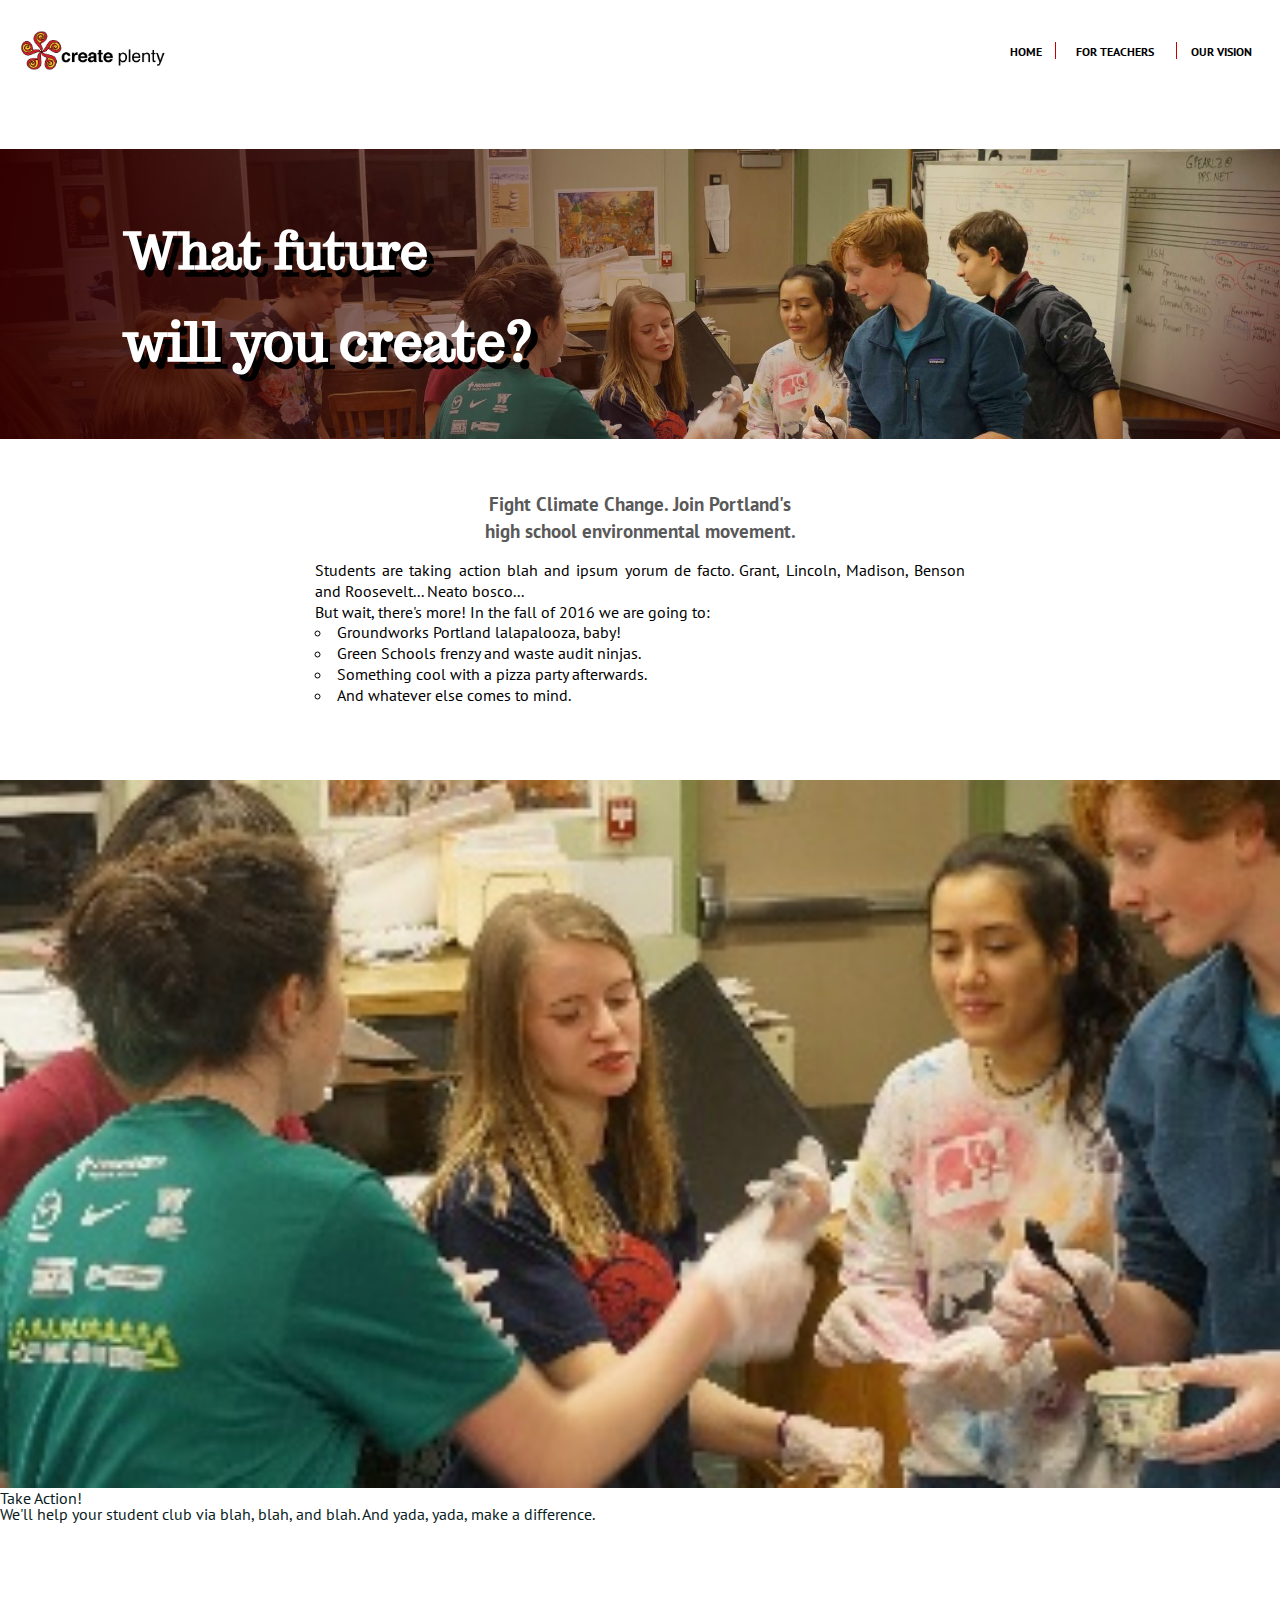
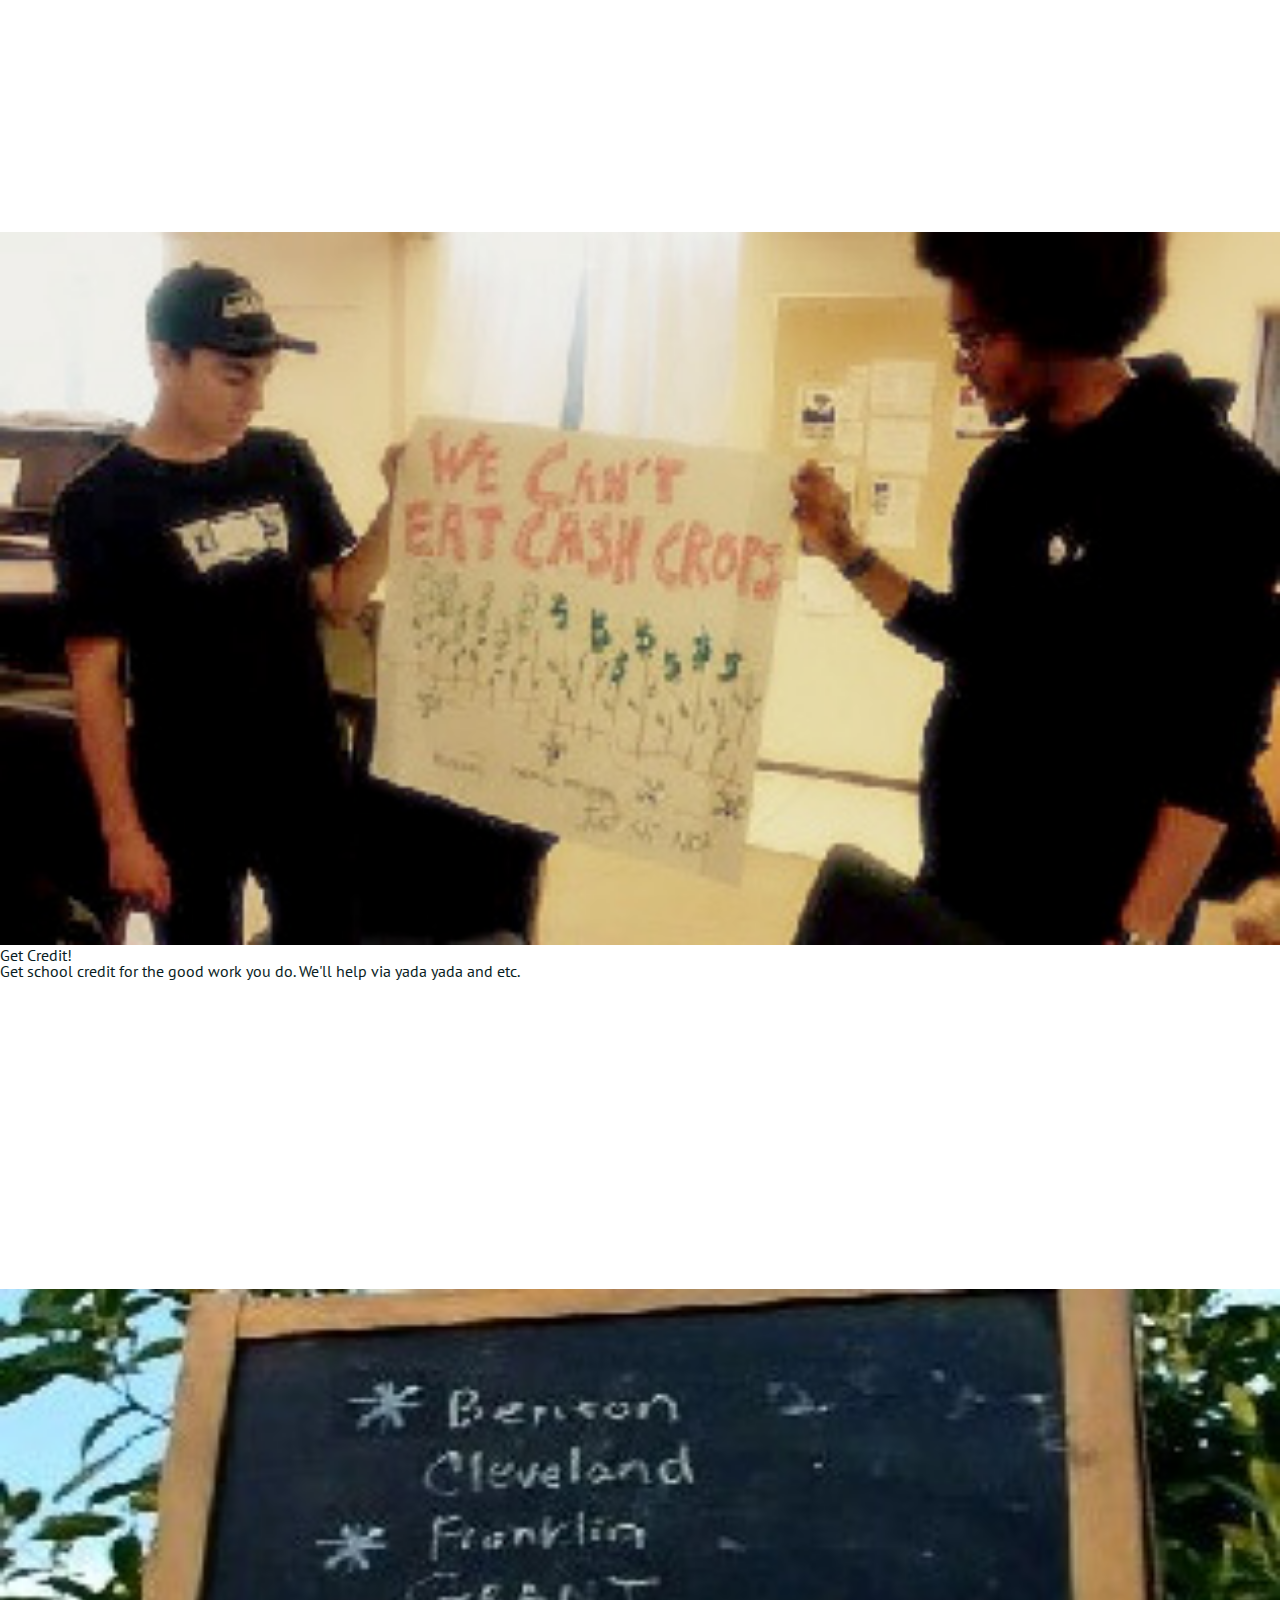
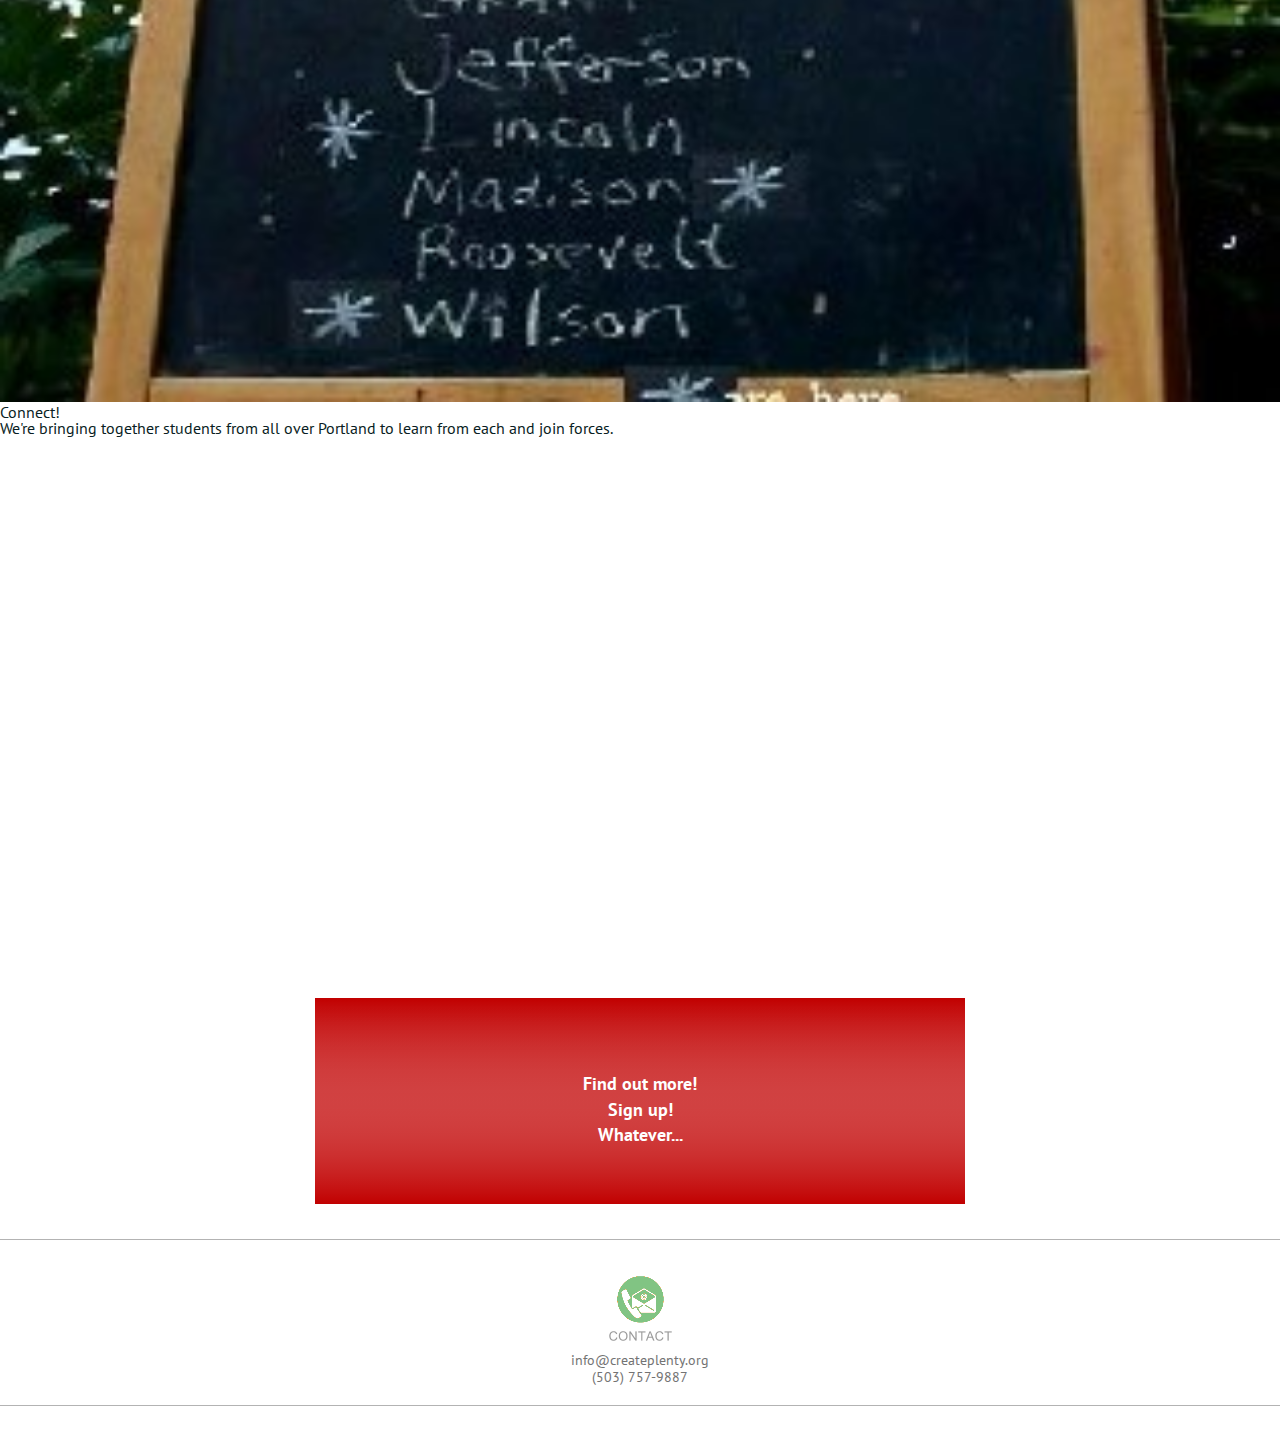
<file: for_students_2.html>
<!doctype html>
<html lang="en" class="no-js">
<head>
	<meta charset="UTF-8">
	<meta name="viewport" content="width=device-width, initial-scale=1">

	<link href='http://fonts.googleapis.com/css?family=PT+Sans:400,700' rel='stylesheet' type='text/css'>

	<link rel="stylesheet" href="nav_css/reset.css">
	<!-- CSS reset -->
	<link rel="stylesheet" href="nav_css/style.css"> <!-- Resource style -->
	<script src="nav_js/modernizr.js"></script> <!-- Modernizr -->

<link rel="stylesheet" href="index/css/mods.css">

	<title>For Students</title>
</head>
<body>

<header>
	<nav>
		<ul class="cd-primary-nav">

			<li><a href="leadership.html">Leadership</a></li>
			<li><a href="opportunities.html">Opportunities</a></li>
			<li><a href="mission.html">Vision/About Us</a></li>
			<li><a href="blog.html">Blog</a></li>
			<li><a href="donate.html">Donate</a></li>
			<li><a href="contact.html">Contact Us!</a></li>
		</ul>
	</nav>
</header>


 <!-- top menu -->
 <div class="menu_container">

      <div class="box home1"><a href="index.html"><span class="vert_mid _front_botline">HOME</span></a></div>
      <div class="box opportunities"><a href="for_teachers.html"><span class="vert_mid _front_botline">FOR TEACHERS</span></a></div>
      <div class="box our_mission"><a href="vision.html"><span class="vert_mid _front_botline">OUR VISION</span></a></div>
</div>


<img class="cplogo_head" src="img/cplogo.png">

<!-- <div class="line"></div> -->

<div id="show1_ctr">
<iframe class="rwording" src="rwords/rwords_students.html" webkitallowfullscreen mozallowfullscreen allowfullscreen></iframe></div>


<div class="top_ctr top_front_headline">
	<h1>Fight Climate Change. Join Portland's<br> high school environmental movement.</h1>
</div>


<div class="front_article">Students are taking action blah and ipsum yorum de facto.  Grant, Lincoln, Madison, Benson and Roosevelt...  Neato bosco...<br>
But wait, there's more!  In the fall of 2016 we are going to:
	<ul class="bullet">
		<li>Groundworks Portland lalapalooza, baby!</li>
		<li>Green Schools frenzy and waste audit ninjas.</li>
		<li>Something cool with a pizza party afterwards.</li>
		<li>And whatever else comes to mind.</li>

	</ul></div>

<div class="front_three_container">
<div id="for_students"><img src="img/linc2.jpg" style="width: 100%;"><h2>Take Action!</h2><p class="front_three">We'll help your student club via blah, blah, and blah. And yada, yada, make a difference.</p></div>
<div id="for_teachers"><img src="img/cashcrop2.jpg" style="width: 100%;"><h2>Get Credit!</h2><p class="front_three">Get school credit for the good work you do. We'll help via yada yada and etc.</p></div>
<div id="our_mission"><img src="img/schools2a.jpg" style="width: 100%;"><h2>Connect!</h2><p class="front_three">We're bringing together students from all over Portland to learn from each and join forces.</p></div></div>

<div style="height: 200px;"></div>


<div class="video_quote">
<div>
	<h2 id="frontpic_caption">Find out more!<br>Sign up!<br>
		Whatever...<h2>
</div>
</div>


















<div class="hr_line"></div>



<div class="top_ctr">
	<br><br><img id="contact_png" src="index/img/contact.png">
<p id="contact_info">info@createplenty.org<br>
(503) 757-9887</p></div>

<div class="hr_line"></div>
<br><br>





</main>



	<div class="cd-overlay-nav">
		<span></span>
	</div> <!-- cd-overlay-nav -->

	<div class="cd-overlay-content">
		<span></span>
	</div> <!-- cd-overlay-content -->

	<a href="#0" class="cd-nav-trigger">Menu<span class="cd-icon"></span></a>

<script src="nav_js/jquery-2.1.1.js"></script>
<script src="nav_js/velocity.min.js"></script>
<script src="nav_js/main.js"></script> <!-- Resource jQuery -->

<script src="smoothscroll.js"></script>

</body>
</html>
</file>
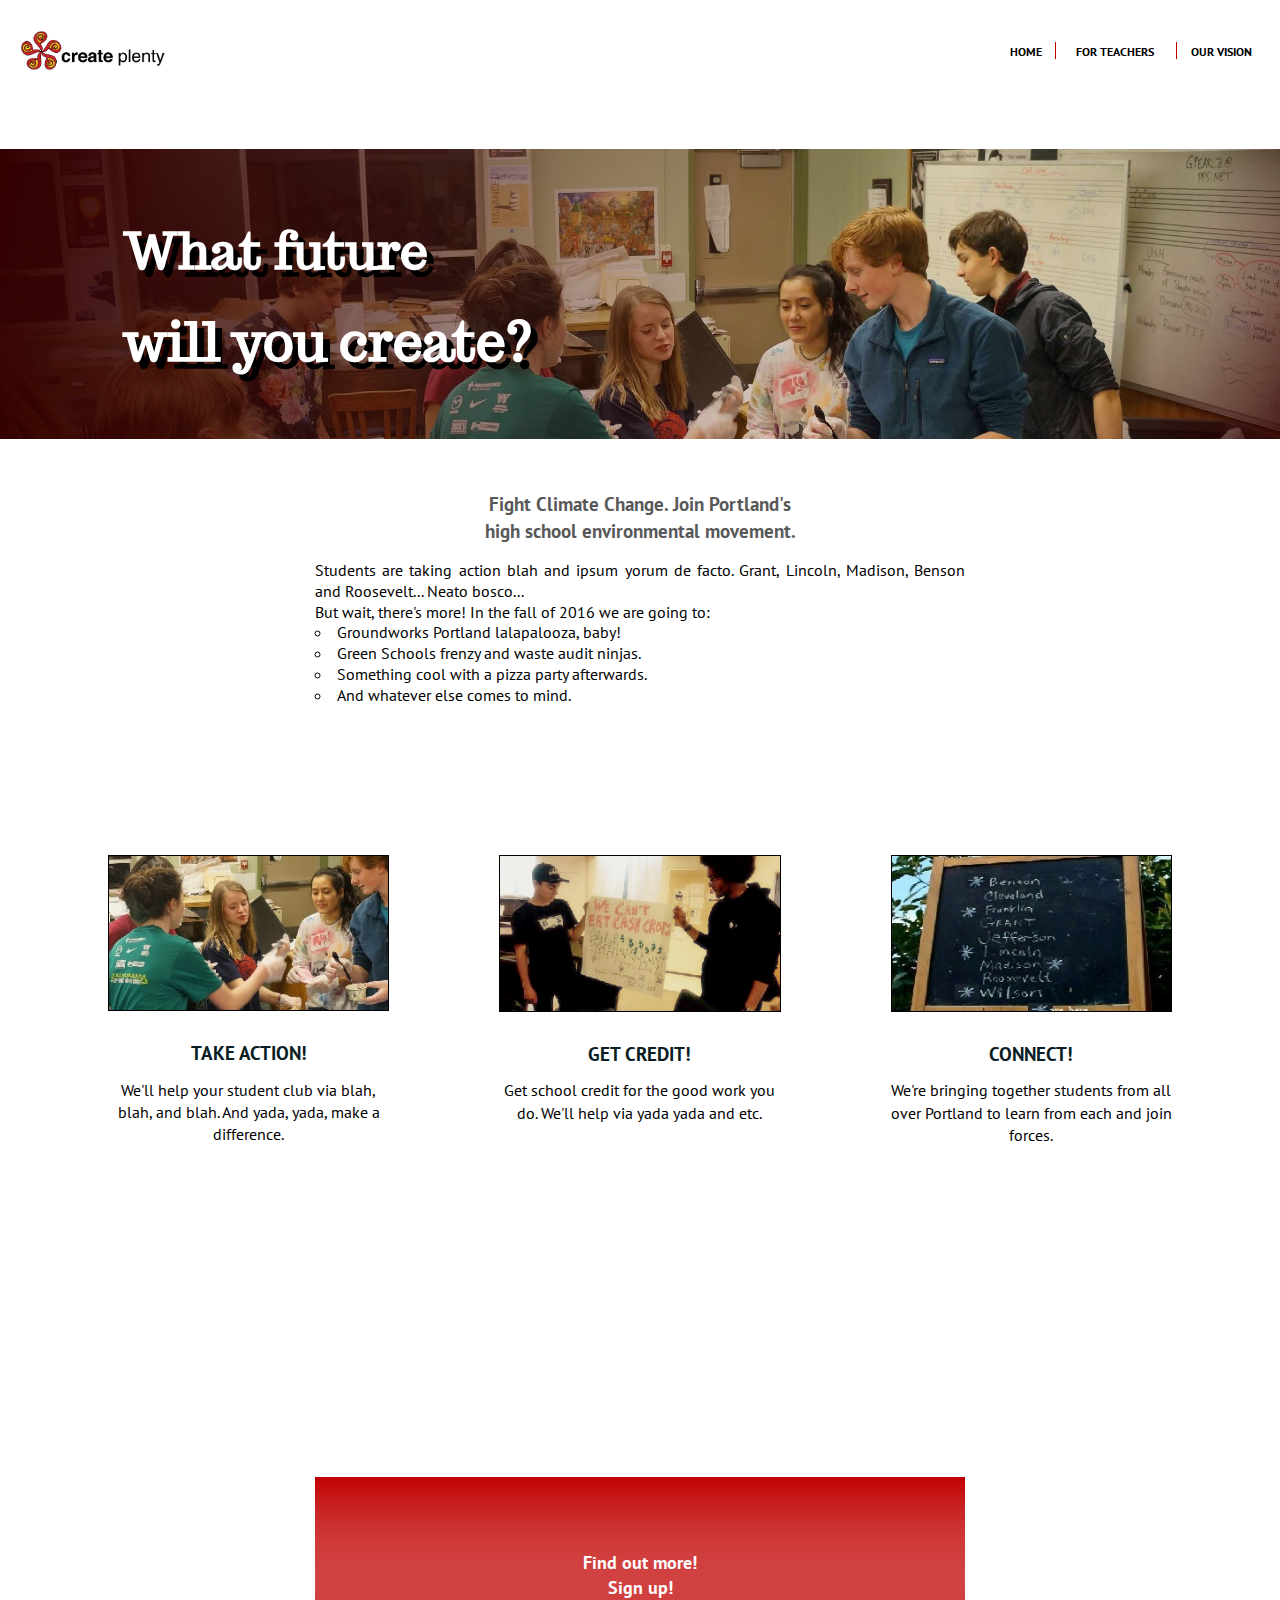
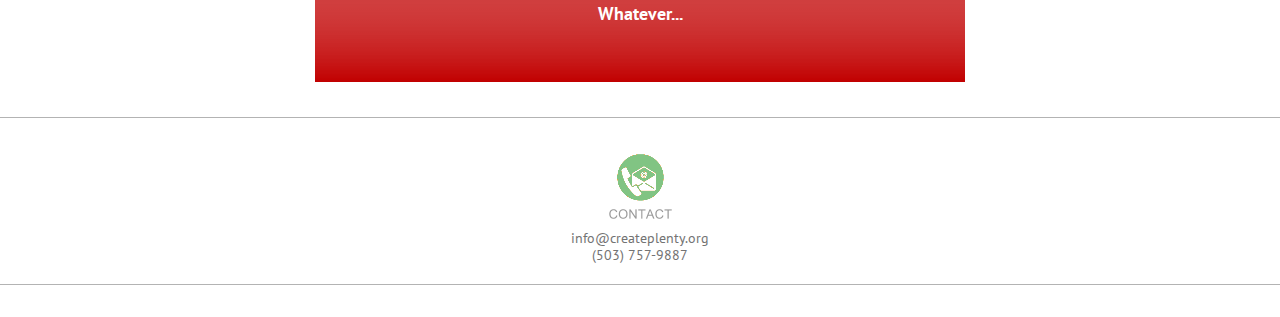
<file: for_students_2_.html>
<!doctype html>
<html lang="en" class="no-js">
<head>
	<meta charset="UTF-8">
	<meta name="viewport" content="width=device-width, initial-scale=1">

	<link href='http://fonts.googleapis.com/css?family=PT+Sans:400,700' rel='stylesheet' type='text/css'>

	<link rel="stylesheet" href="nav_css/reset.css">
	<!-- CSS reset -->
	<link rel="stylesheet" href="nav_css/style.css"> <!-- Resource style -->
	<script src="nav_js/modernizr.js"></script> <!-- Modernizr -->

<link rel="stylesheet" href="index/css/mods.css">
<link rel="stylesheet" href="index/css/three_columns.css">
	<title>For Students</title>
</head>
<body>

<header>
	<nav>
		<ul class="cd-primary-nav">

			<li><a href="leadership.html">Leadership</a></li>
			<li><a href="opportunities.html">Opportunities</a></li>
			<li><a href="mission.html">Vision/About Us</a></li>
			<li><a href="blog.html">Blog</a></li>
			<li><a href="donate.html">Donate</a></li>
			<li><a href="contact.html">Contact Us!</a></li>
		</ul>
	</nav>
</header>


 <!-- top menu -->
 <div class="menu_container">

      <div class="box home1"><a href="index.html"><span class="vert_mid _front_botline">HOME</span></a></div>
      <div class="box opportunities"><a href="for_teachers.html"><span class="vert_mid _front_botline">FOR TEACHERS</span></a></div>
      <div class="box our_mission"><a href="vision.html"><span class="vert_mid _front_botline">OUR VISION</span></a></div>
</div>


<img class="cplogo_head" src="img/cplogo.png">

<!-- <div class="line"></div> -->

<div id="show1_ctr">
<iframe class="rwording" src="rwords/rwords_students.html" webkitallowfullscreen mozallowfullscreen allowfullscreen></iframe></div>


<div class="top_ctr top_front_headline">
	<h1>Fight Climate Change. Join Portland's<br> high school environmental movement.</h1>
</div>


<div class="front_article">Students are taking action blah and ipsum yorum de facto.  Grant, Lincoln, Madison, Benson and Roosevelt...  Neato bosco...<br>
But wait, there's more!  In the fall of 2016 we are going to:
	<ul class="bullet">
		<li>Groundworks Portland lalapalooza, baby!</li>
		<li>Green Schools frenzy and waste audit ninjas.</li>
		<li>Something cool with a pizza party afterwards.</li>
		<li>And whatever else comes to mind.</li>

	</ul></div>

<div id="students_three_container">
<div id="students_col_1"><img src="img/linc2.jpg" style="width: 100%;"><h2>Take Action!</h2><p>We'll help your student club via blah, blah, and blah. And yada, yada, make a difference.</p></div>
<div id="students_col_2"><img src="img/cashcrop2.jpg" style="width: 100%;"><h2>Get Credit!</h2><p >Get school credit for the good work you do. We'll help via yada yada and etc.</p></div>
<div id="students_col_3"><img src="img/schools2a.jpg" style="width: 100%;"><h2>Connect!</h2><p>We're bringing together students from all over Portland to learn from each and join forces.</p></div></div>

<div style="height: 200px;"></div>


<div class="video_quote">
<div>
	<h2 id="frontpic_caption">Find out more!<br>Sign up!<br>
		Whatever...<h2>
</div>
</div>


















<div class="hr_line"></div>



<div class="top_ctr">
	<br><br><img id="contact_png" src="index/img/contact.png">
<p id="contact_info">info@createplenty.org<br>
(503) 757-9887</p></div>

<div class="hr_line"></div>
<br><br>





</main>



	<div class="cd-overlay-nav">
		<span></span>
	</div> <!-- cd-overlay-nav -->

	<div class="cd-overlay-content">
		<span></span>
	</div> <!-- cd-overlay-content -->

	<a href="#0" class="cd-nav-trigger">Menu<span class="cd-icon"></span></a>

<script src="nav_js/jquery-2.1.1.js"></script>
<script src="nav_js/velocity.min.js"></script>
<script src="nav_js/main.js"></script> <!-- Resource jQuery -->

<script src="smoothscroll.js"></script>

</body>
</html>
</file>
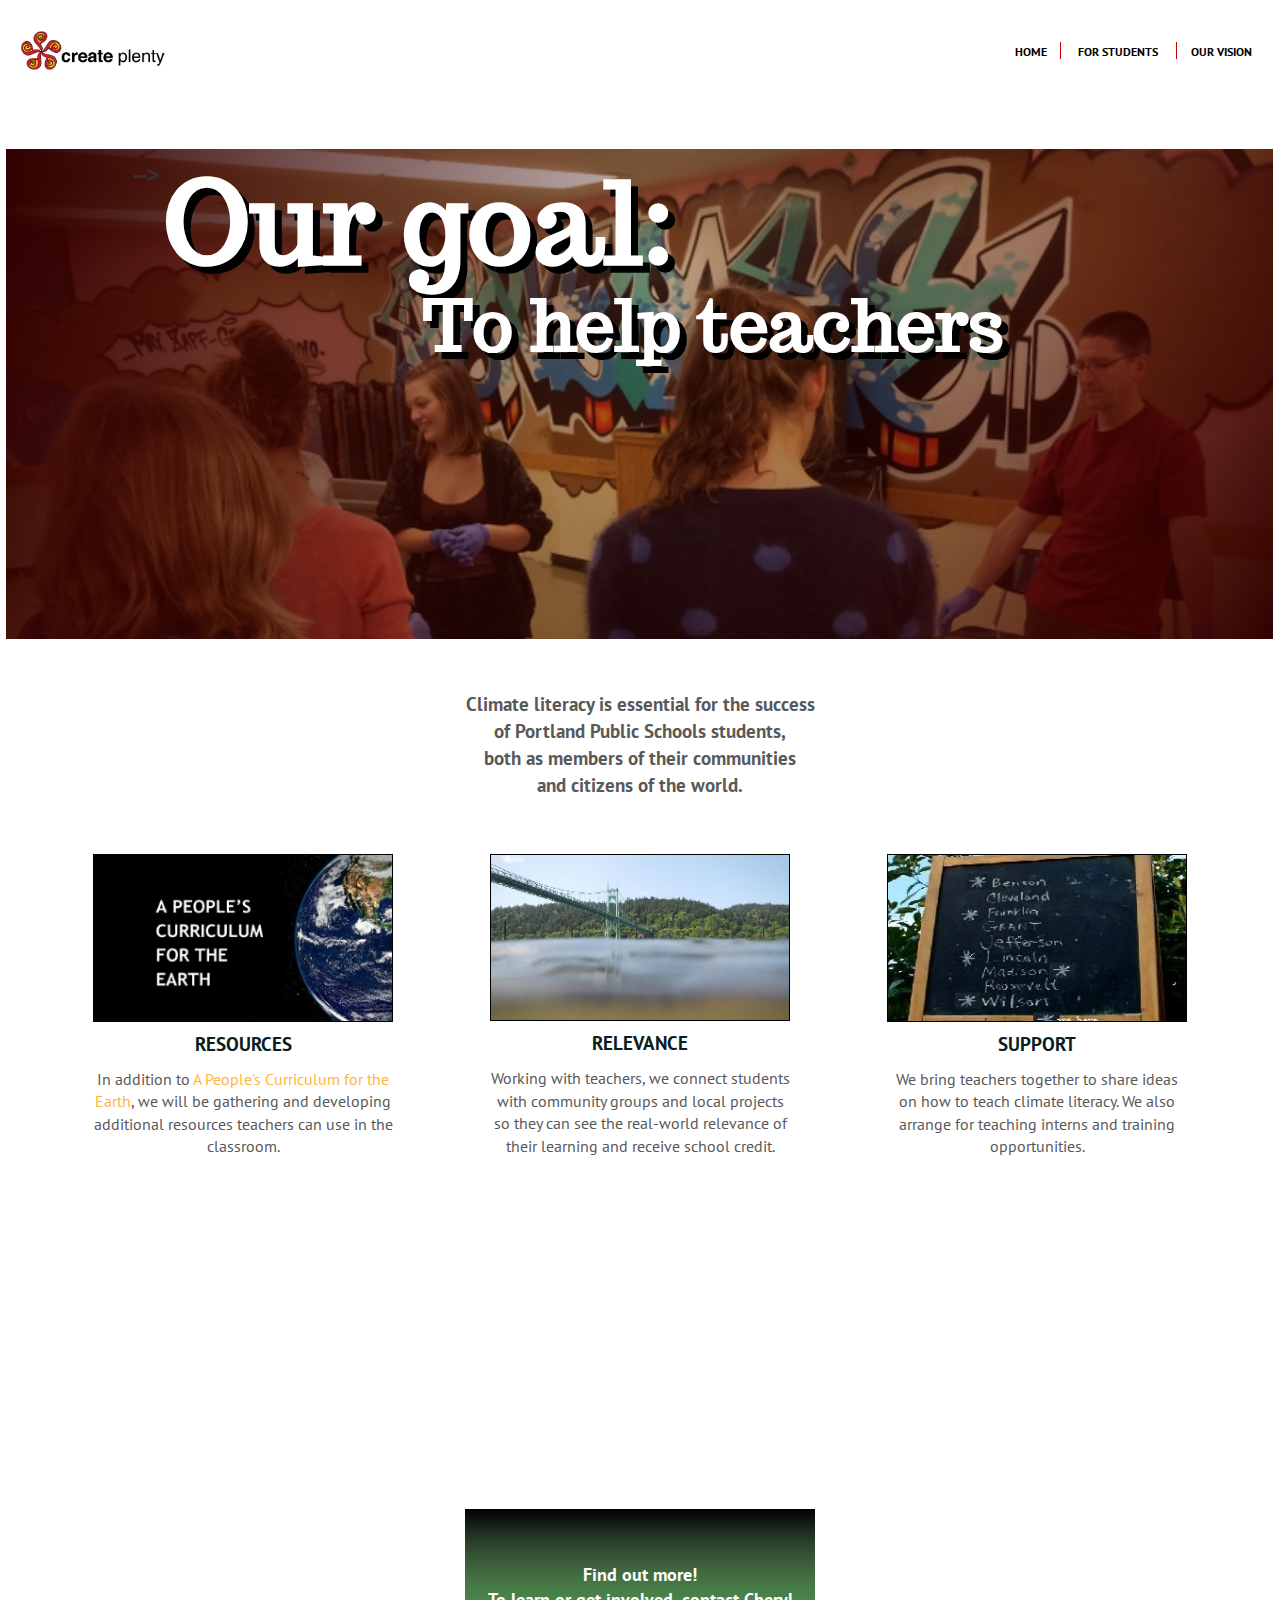
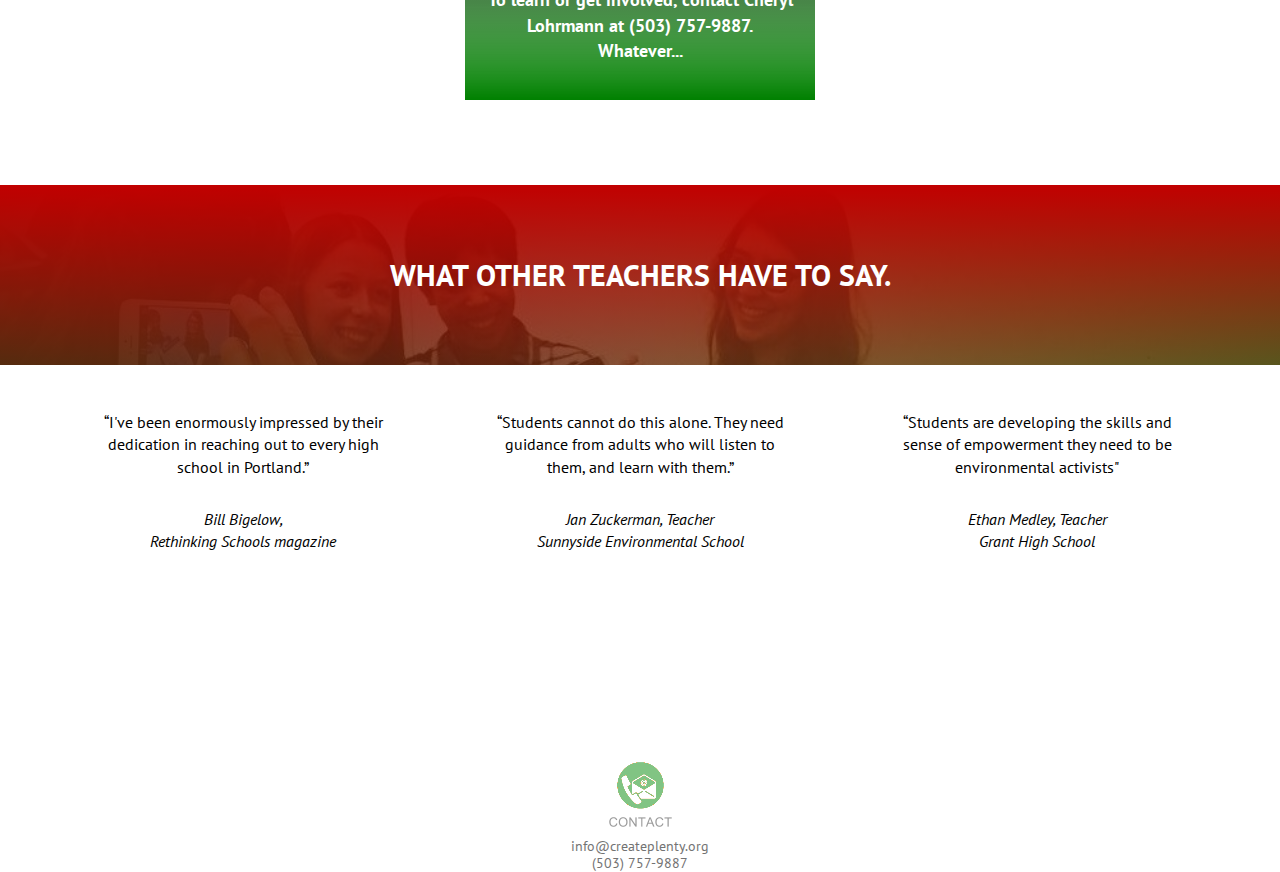
<file: for_teachers.html>
<!doctype html>
<html lang="en" class="no-js">
<head>
	<meta charset="UTF-8">
	<meta name="viewport" content="width=device-width, initial-scale=1">

	<link href='http://fonts.googleapis.com/css?family=PT+Sans:400,700' rel='stylesheet' type='text/css'>

	<link rel="stylesheet" href="nav_css/reset.css">
	<!-- CSS reset -->
	<link rel="stylesheet" href="nav_css/style.css"> <!-- Resource style -->
	<script src="nav_js/modernizr.js"></script> <!-- Modernizr -->

<link rel="stylesheet" href="index/css/mods.css">
<link rel="stylesheet" href="index/css/three_columns.css">
<link rel="stylesheet" href="index/css/iframe_ht.css">


	<title>For Teachers</title>
</head>
<body>

<header>
	<nav>
		<ul class="cd-primary-nav">

			<li><a href="leadership.html">Leadership</a></li>
			<li><a href="opportunities.html">Opportunities</a></li>
			<li><a href="mission.html">Mission/About Us</a></li>
			<li><a href="blog.html">Blog</a></li>
			<li><a href="donate.html">Donate</a></li>
			<li><a href="contact.html">Contact Us!</a></li>
		</ul>
	</nav>
</header>


 <!-- top menu -->
 <div class="menu_container">

       <div class="box home1"><a href="index.html"><span class="vert_mid _front_botline">HOME</span></a></div>
     <div class="box leadership"><a href="for_students.html"><span class="vert_mid _front_botline">FOR STUDENTS</span></a></div>
      <div class="box our_mission"><a href="vision.html"><span class="vert_mid _front_botline">OUR VISION</span></a></div>
</div>


<img class="cplogo_head" src="img/cplogo.png">


<div id="show1_ctr">
<iframe class="iframe_ht" src="rwords/rwords_teachers.html" webkitallowfullscreen mozallowfullscreen allowfullscreen></iframe></div>


<div class="top_ctr top_front_headline">
	<h1>Climate literacy is essential for the success<br>of Portland Public Schools students,<br>both as members of their communities<br>and citizens of the world.</h1>
</div>

<div id="teachers_three_container">
	<div id="teachers_col_1"><img src="img/teach2.png" style="width: 100%;"><h2>Resources</h2><p>In addition to <a href="http://www.rethinkingschools.org/proddetails.asp?ID=9780942961577">A People's Curriculum for the Earth</a>, we will be gathering and developing additional resources teachers can use in the classroom.</p></div>
<div id="teachers_col_2"><img src="img/willamette_cr.jpg" style="width: 100%;"><h2>Relevance</h2><p>Working with teachers, we connect students with community groups and local projects so they can see the real-world relevance of their learning and receive school credit.</p></div>
<div id="teachers_col_3"><img src="img/schools2a.jpg" style="width: 100%;"><h2>Support</h2><p>We bring teachers together to share ideas on how to teach climate literacy. We also arrange for teaching interns and training opportunities.</p></div>

</div>

<div style="height: 360px;"></div>


<div class="teacher_info">
<div>
	<h2 id="frontpic_caption">Find out more!<br>To learn or get involved, contact Cheryl Lohrmann at (503) 757-9887.<br>
		Whatever...<h2>
</div>
</div>




<div class="thankyou_banner top_center"><h1>What other teachers have to say.</h1>
</div>


<div id="teacherquotes_container">
	<div id="teacherquotes_col_1"><p>“I've been enormously impressed by their dedication in reaching out to every high school in Portland.”</p><p class="italics teacher_quote">Bill Bigelow,<br>Rethinking Schools magazine</p></div>
<div id="teacherquotes_col_2"><p>“Students cannot do this alone. They need guidance from adults who will listen to them, and learn with them.”</p><p class="italics teacher_quote">Jan Zuckerman, Teacher<br>Sunnyside Environmental School</div>
<div id="teacherquotes_col_3"><p>“Students are developing the skills and sense of empowerment they need to be environmental activists"</p><p class="italics teacher_quote">Ethan Medley, Teacher<br>Grant High School</p></div>

</div>


















<div style="height: 150px;"></div>

<div class="top_ctr"><img id="contact_png" src="index/img/contact.png">
<p id="contact_info">info@createplenty.org<br>
(503) 757-9887</p></div>








</main>



	<div class="cd-overlay-nav">
		<span></span>
	</div> <!-- cd-overlay-nav -->

	<div class="cd-overlay-content">
		<span></span>
	</div> <!-- cd-overlay-content -->

	<a href="#0" class="cd-nav-trigger">Menu<span class="cd-icon"></span></a>

<script src="nav_js/jquery-2.1.1.js"></script>
<script src="nav_js/velocity.min.js"></script>
<script src="nav_js/main.js"></script> <!-- Resource jQuery -->

<script src="smoothscroll.js"></script>

</body>
</html>
</file>
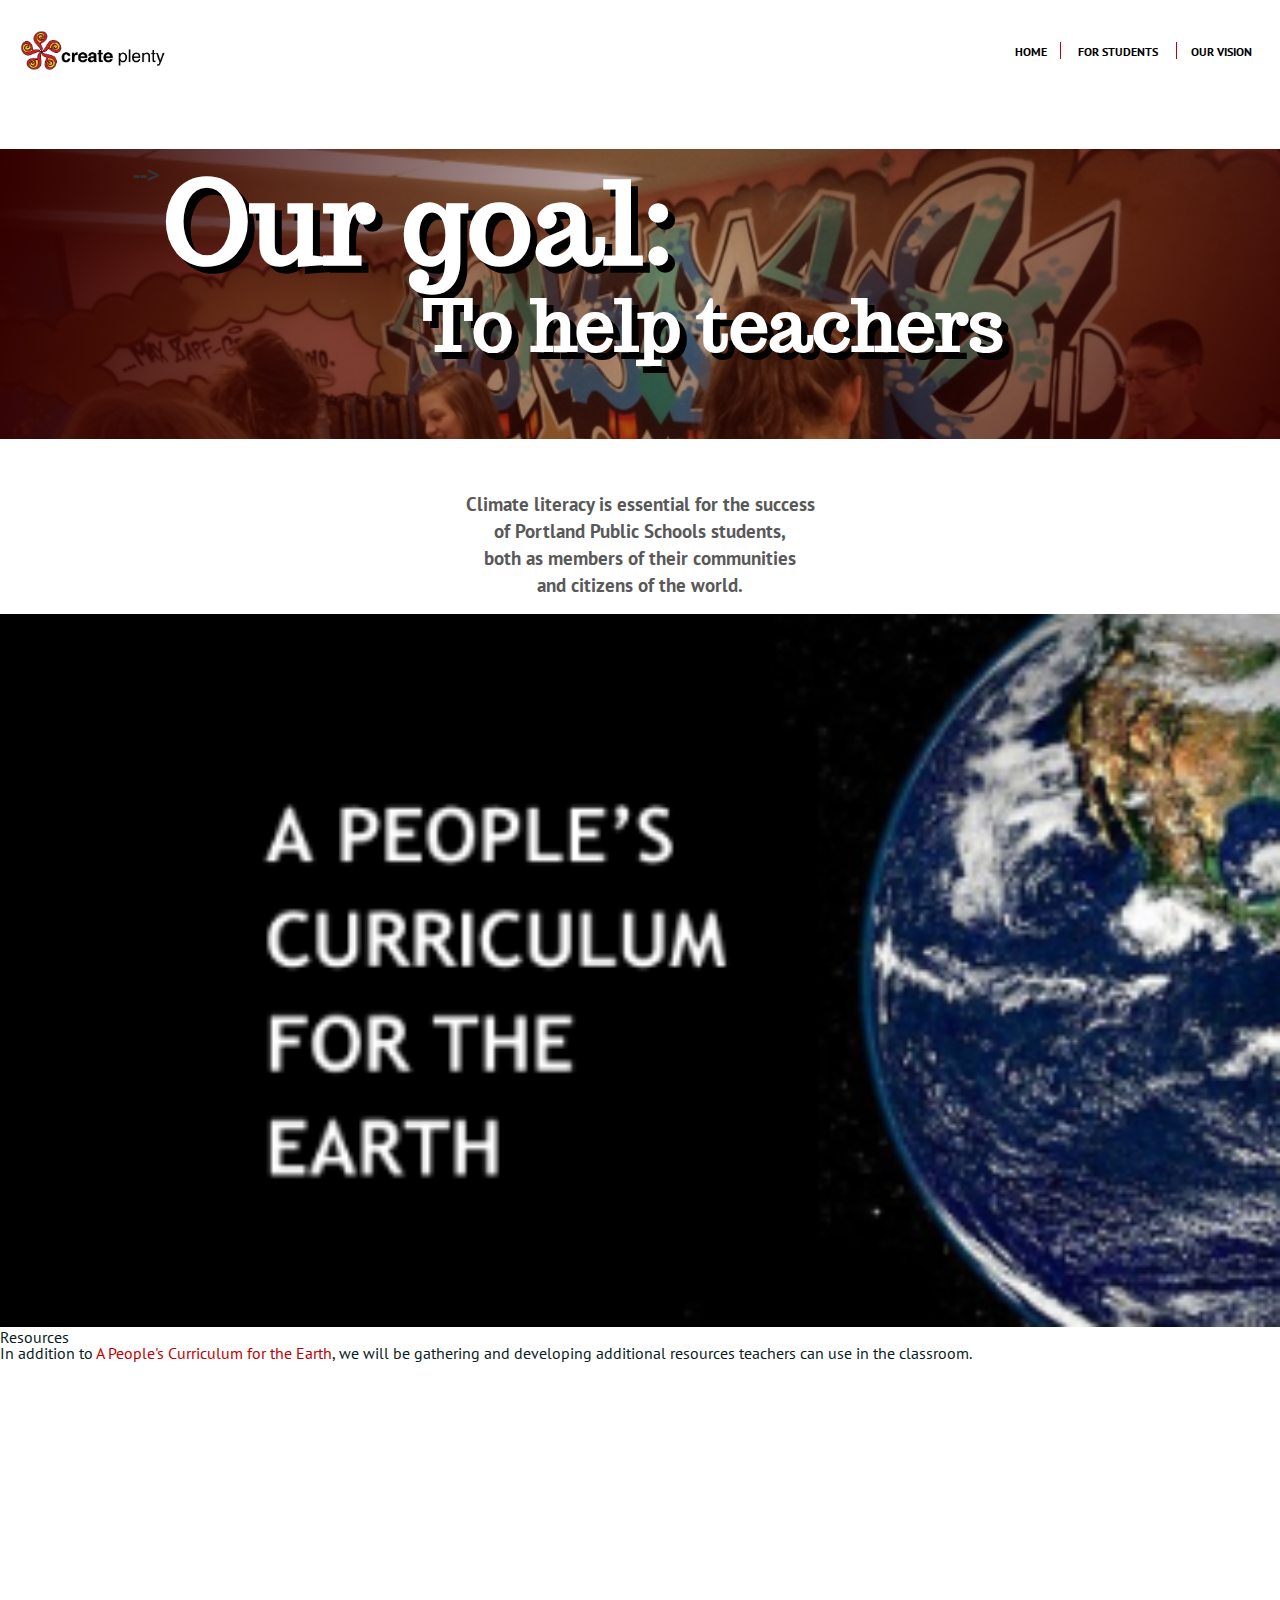
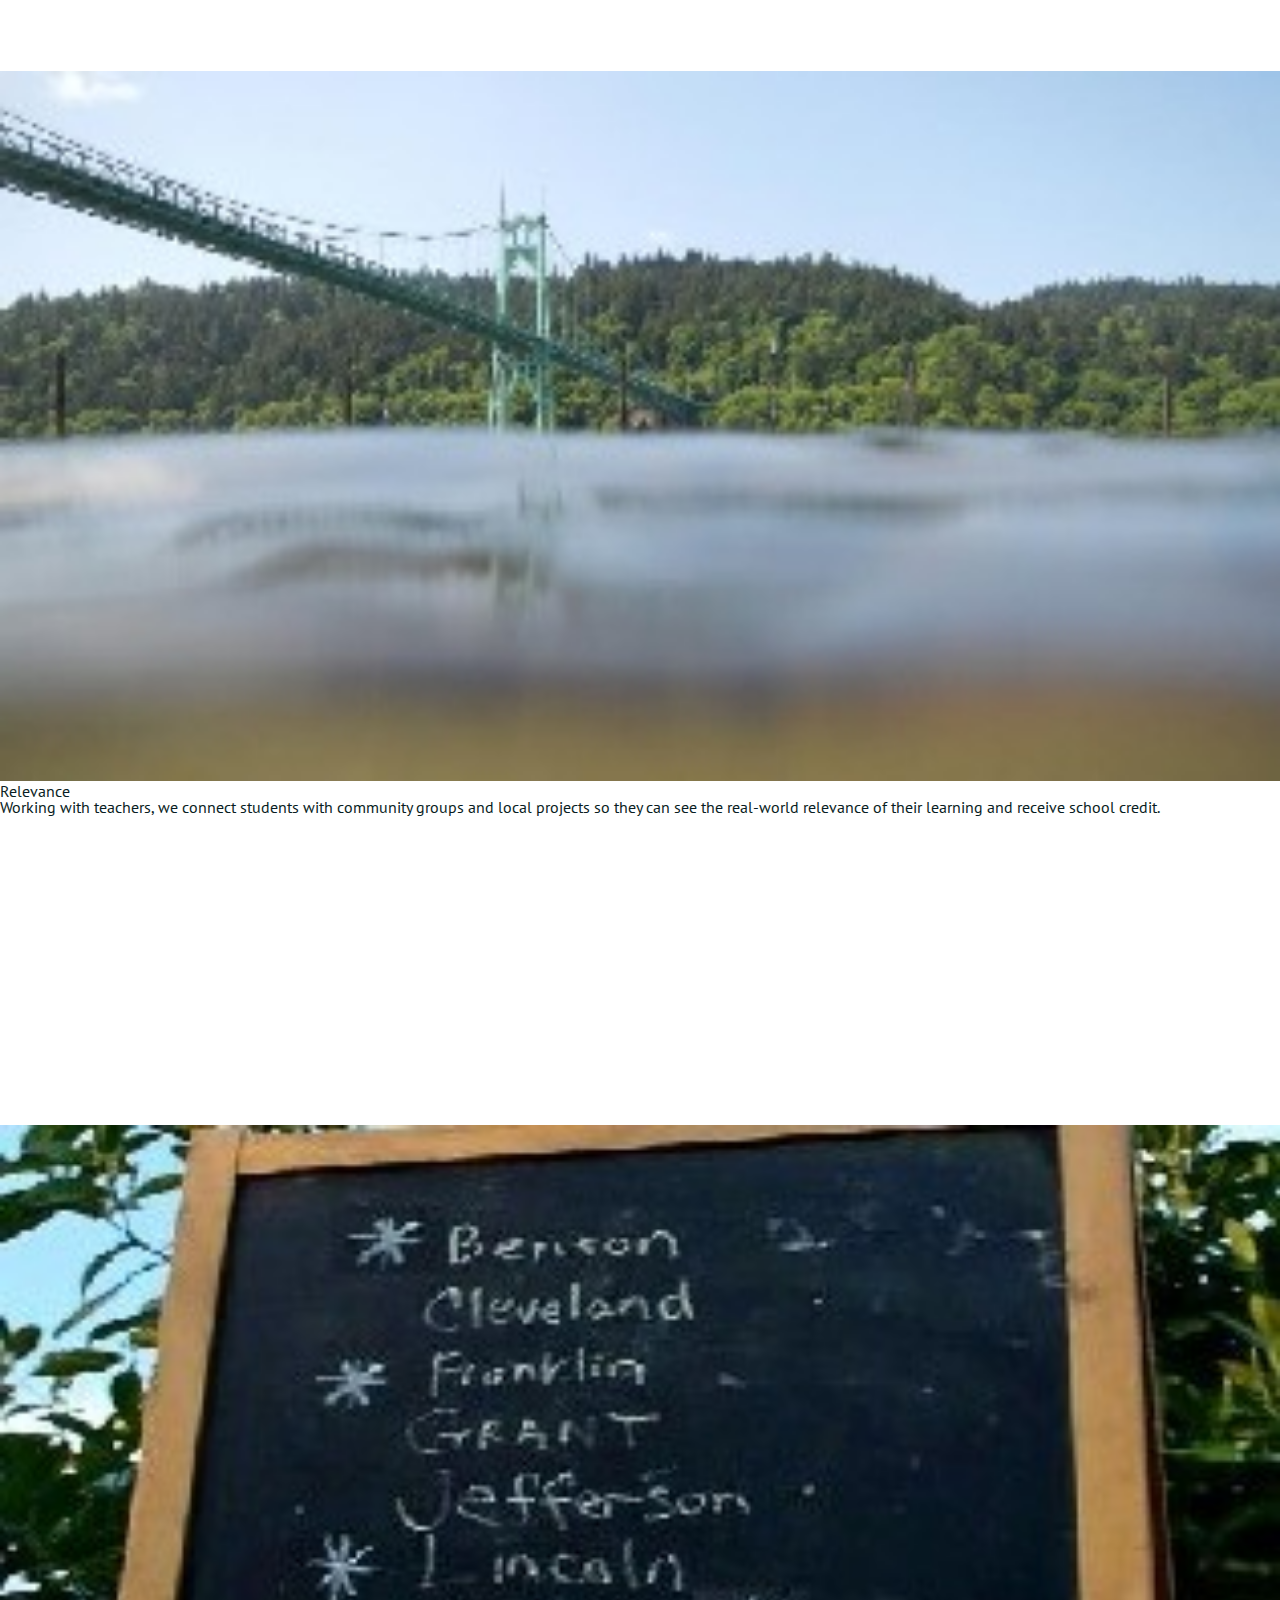
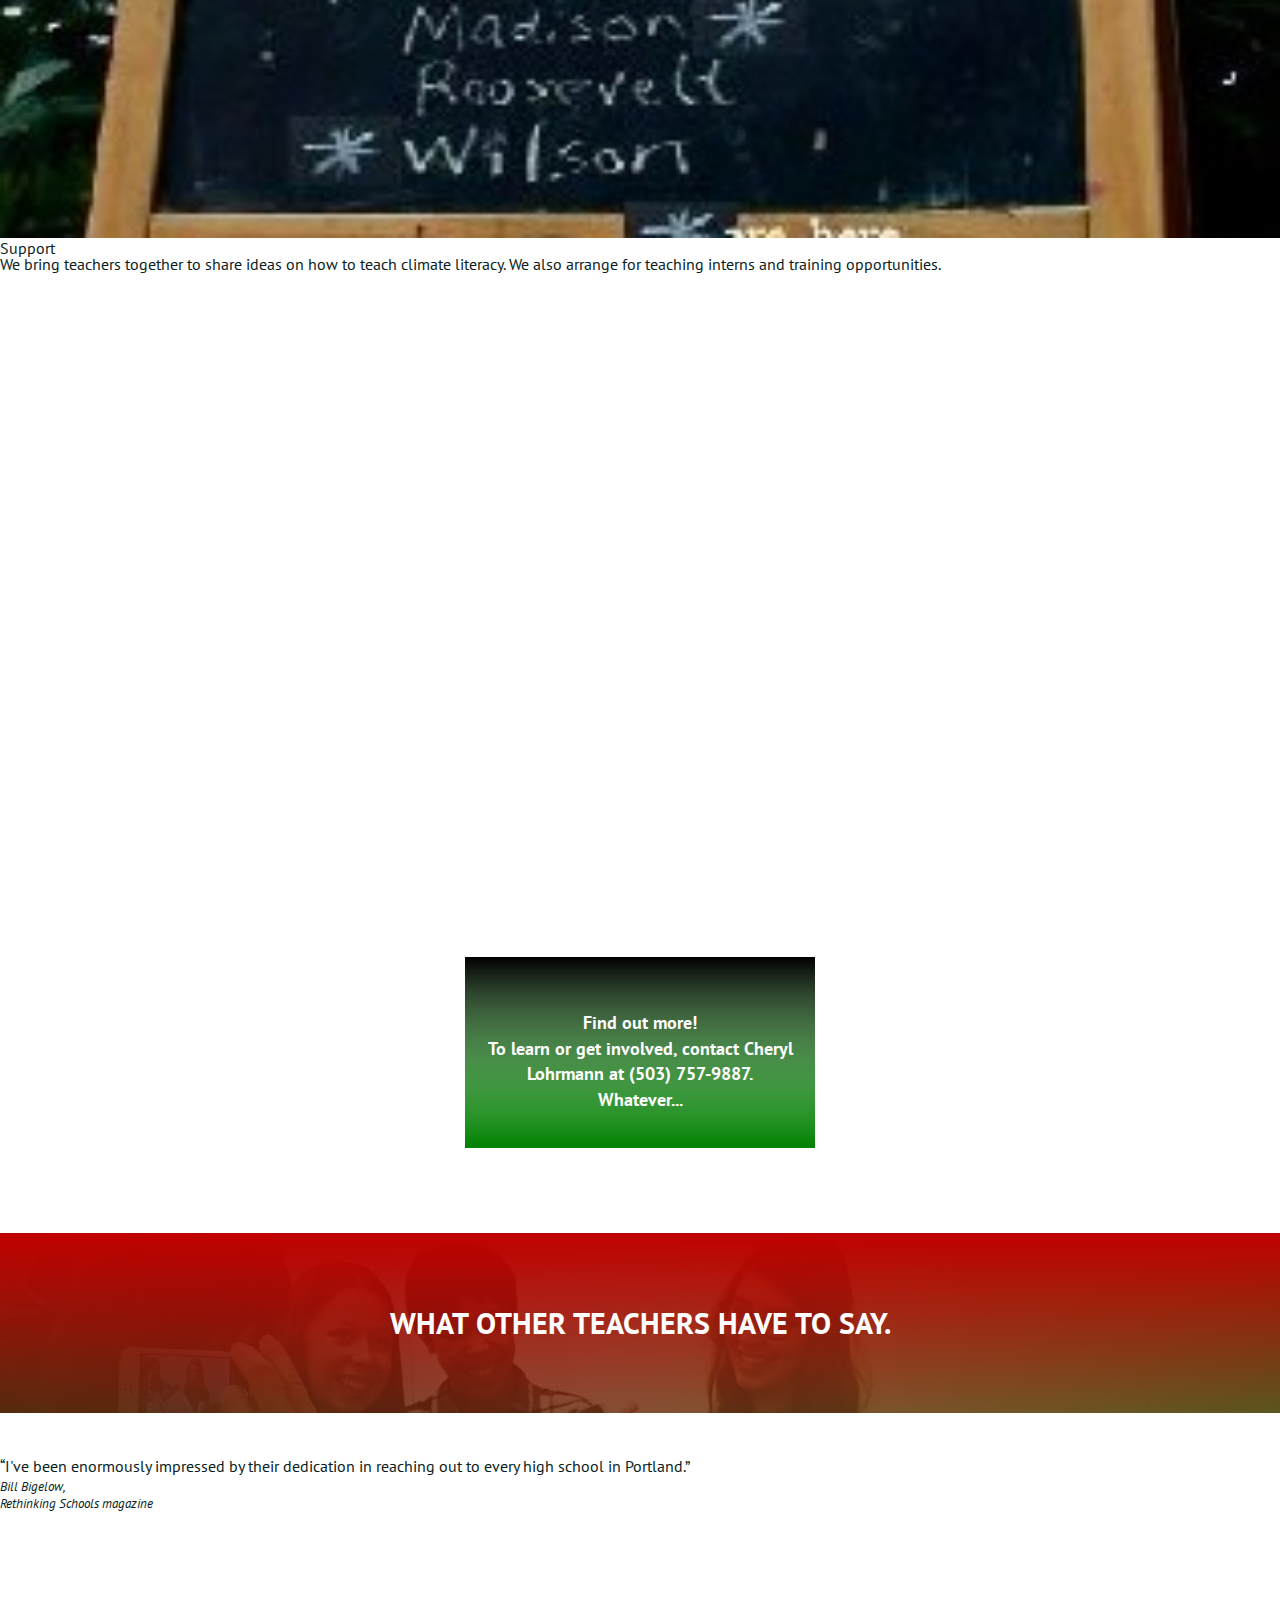
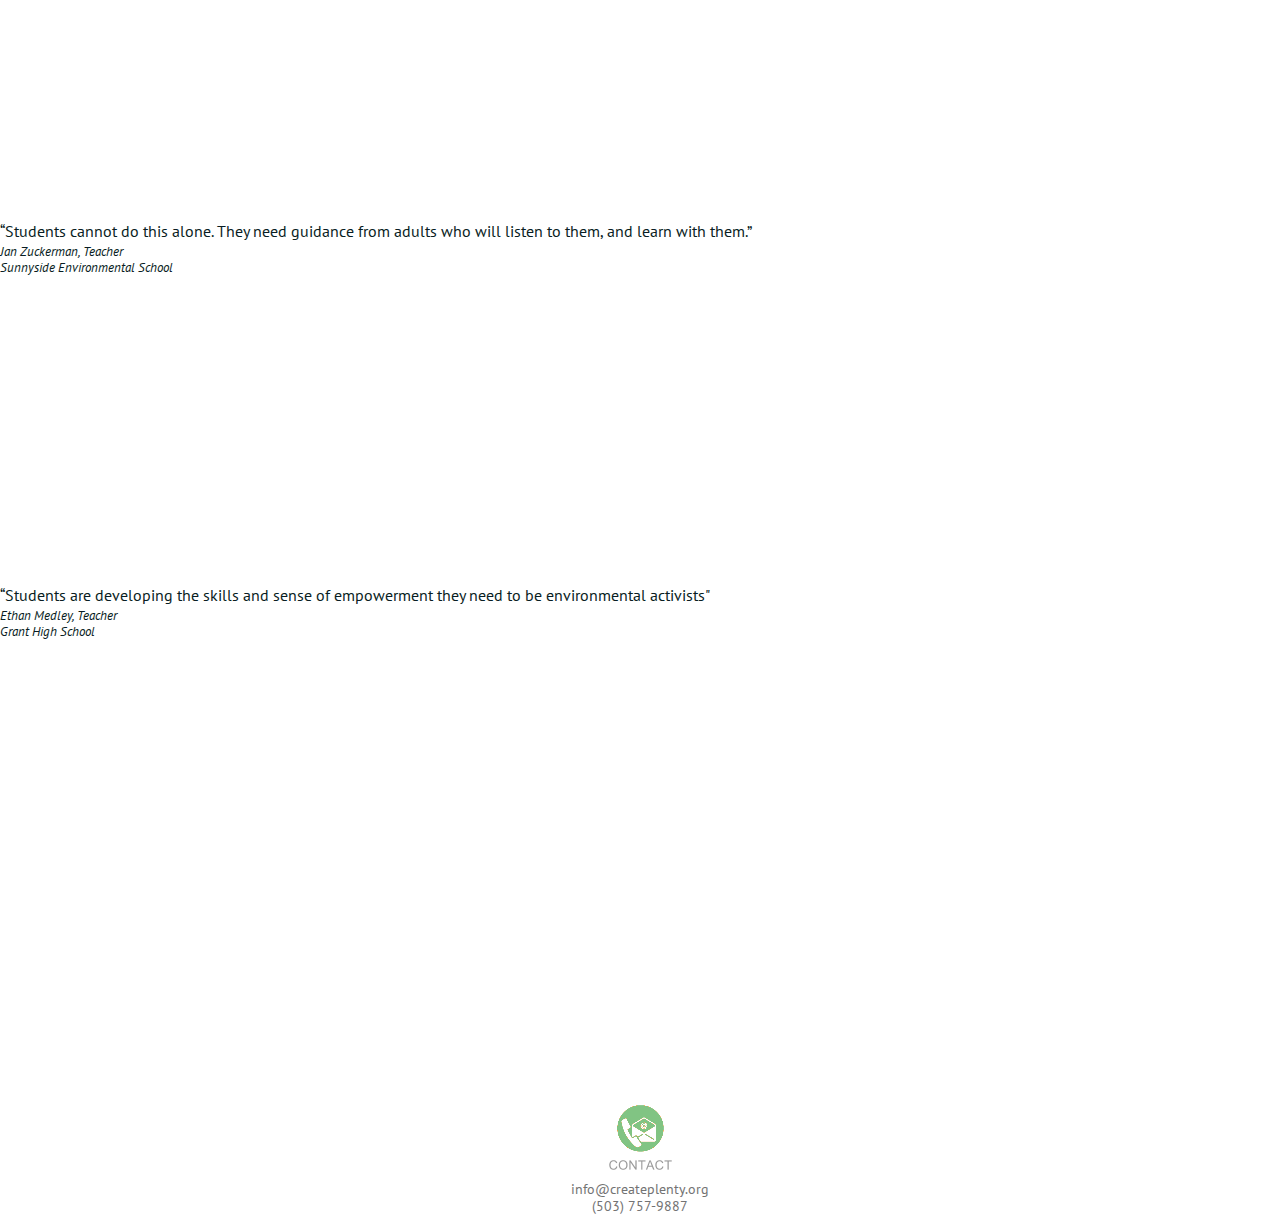
<file: for_teachers_2.html>
<!doctype html>
<html lang="en" class="no-js">
<head>
	<meta charset="UTF-8">
	<meta name="viewport" content="width=device-width, initial-scale=1">

	<link href='http://fonts.googleapis.com/css?family=PT+Sans:400,700' rel='stylesheet' type='text/css'>

	<link rel="stylesheet" href="nav_css/reset.css">
	<!-- CSS reset -->
	<link rel="stylesheet" href="nav_css/style.css"> <!-- Resource style -->
	<script src="nav_js/modernizr.js"></script> <!-- Modernizr -->

<link rel="stylesheet" href="index/css/mods.css">

	<title>For Teachers</title>
</head>
<body>

<header>
	<nav>
		<ul class="cd-primary-nav">

			<li><a href="leadership.html">Leadership</a></li>
			<li><a href="opportunities.html">Opportunities</a></li>
			<li><a href="mission.html">Mission/About Us</a></li>
			<li><a href="blog.html">Blog</a></li>
			<li><a href="donate.html">Donate</a></li>
			<li><a href="contact.html">Contact Us!</a></li>
		</ul>
	</nav>
</header>


 <!-- top menu -->
 <div class="menu_container">

       <div class="box home1"><a href="index.html"><span class="vert_mid _front_botline">HOME</span></a></div>
     <div class="box leadership"><a href="for_students.html"><span class="vert_mid _front_botline">FOR STUDENTS</span></a></div>
      <div class="box our_mission"><a href="vision.html"><span class="vert_mid _front_botline">OUR VISION</span></a></div>
</div>


<img class="cplogo_head" src="img/cplogo.png">


<div id="show1_ctr">
<iframe class="rwording" src="rwords/rwords_teachers.html" webkitallowfullscreen mozallowfullscreen allowfullscreen></iframe></div>


<div class="top_ctr top_front_headline">
	<h1>Climate literacy is essential for the success<br>of Portland Public Schools students,<br>both as members of their communities<br>and citizens of the world.</h1>
</div>

<div class="front_three_container">
	<div id="for_teachers"><img src="img/teach2.png" style="width: 100%;"><h2>Resources</h2><p class="front_three">In addition to <a href="http://www.rethinkingschools.org/proddetails.asp?ID=9780942961577">A People's Curriculum for the Earth</a>, we will be gathering and developing additional resources teachers can use in the classroom.</p></div>
<div id="for_students"><img src="img/willamette_cr.jpg" style="width: 100%;"><h2>Relevance</h2><p class="front_three">Working with teachers, we connect students with community groups and local projects so they can see the real-world relevance of their learning and receive school credit.</p></div>

<div id="our_mission"><img src="img/schools2a.jpg" style="width: 100%;"><h2>Support</h2><p class="front_three">We bring teachers together to share ideas on how to teach climate literacy. We also arrange for teaching interns and training opportunities.</p></div>

</div>

<div style="height: 360px;"></div>


<div class="teacher_info">
<div>
	<h2 id="frontpic_caption">Find out more!<br>To learn or get involved, contact Cheryl Lohrmann at (503) 757-9887.<br>
		Whatever...<h2>
</div>
</div>




<div class="thankyou_banner top_center"><h1>What other teachers have to say.</h1>
</div>


<div class="front_three_container">
	<div id="for_teachers"><p class="front_three">“I've been enormously impressed by their dedication in reaching out to every high school in Portland.”</p><p class="italics teacher_quote">Bill Bigelow,<br>Rethinking Schools magazine</p></div>
<div id="for_students"><p class="front_three">“Students cannot do this alone. They need guidance from adults who will listen to them, and learn with them.”</p><p class="italics teacher_quote">Jan Zuckerman, Teacher<br>Sunnyside Environmental School</div>
<div id="our_mission"><p class="front_three">“Students are developing the skills and sense of empowerment they need to be environmental activists"</p><p class="italics teacher_quote">Ethan Medley, Teacher<br>Grant High School</p></div>

</div>


















<div style="height: 150px;"></div>

<div class="top_ctr"><img id="contact_png" src="index/img/contact.png">
<p id="contact_info">info@createplenty.org<br>
(503) 757-9887</p></div>








</main>



	<div class="cd-overlay-nav">
		<span></span>
	</div> <!-- cd-overlay-nav -->

	<div class="cd-overlay-content">
		<span></span>
	</div> <!-- cd-overlay-content -->

	<a href="#0" class="cd-nav-trigger">Menu<span class="cd-icon"></span></a>

<script src="nav_js/jquery-2.1.1.js"></script>
<script src="nav_js/velocity.min.js"></script>
<script src="nav_js/main.js"></script> <!-- Resource jQuery -->

<script src="smoothscroll.js"></script>

</body>
</html>
</file>
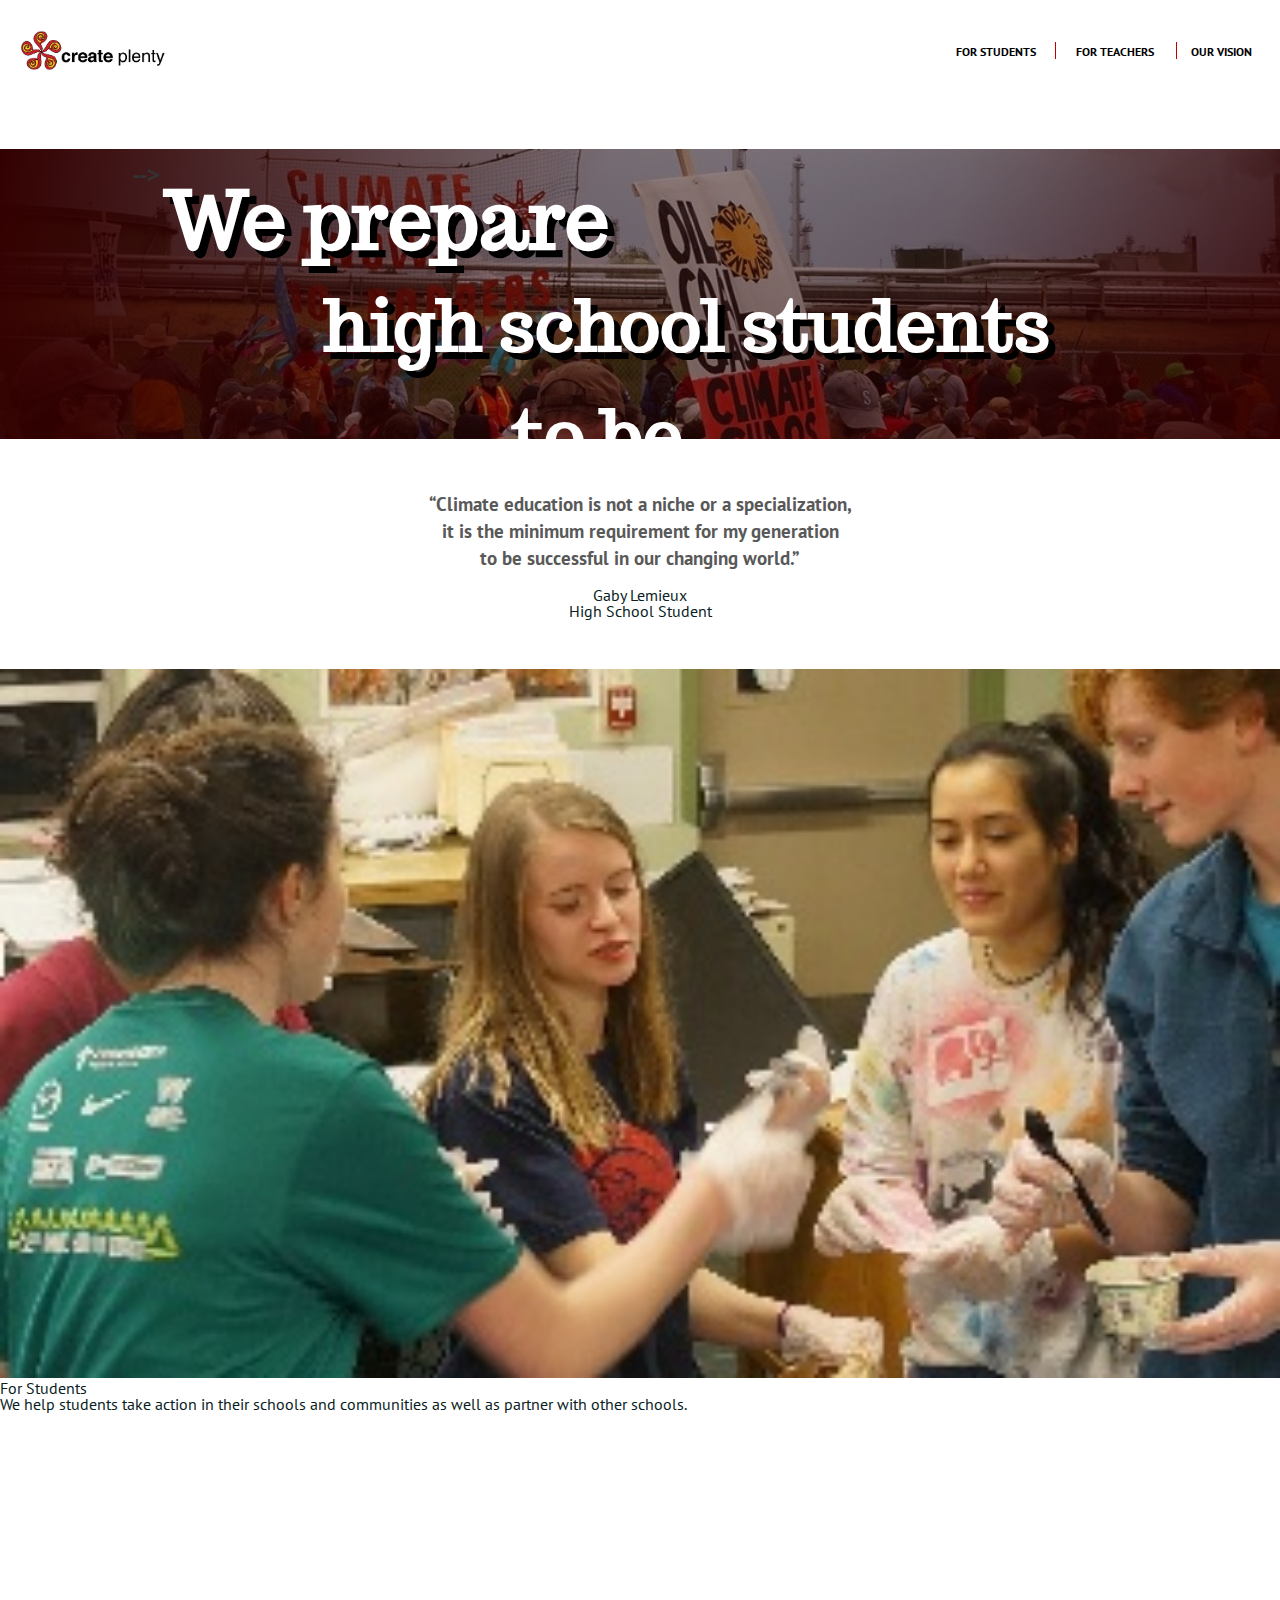
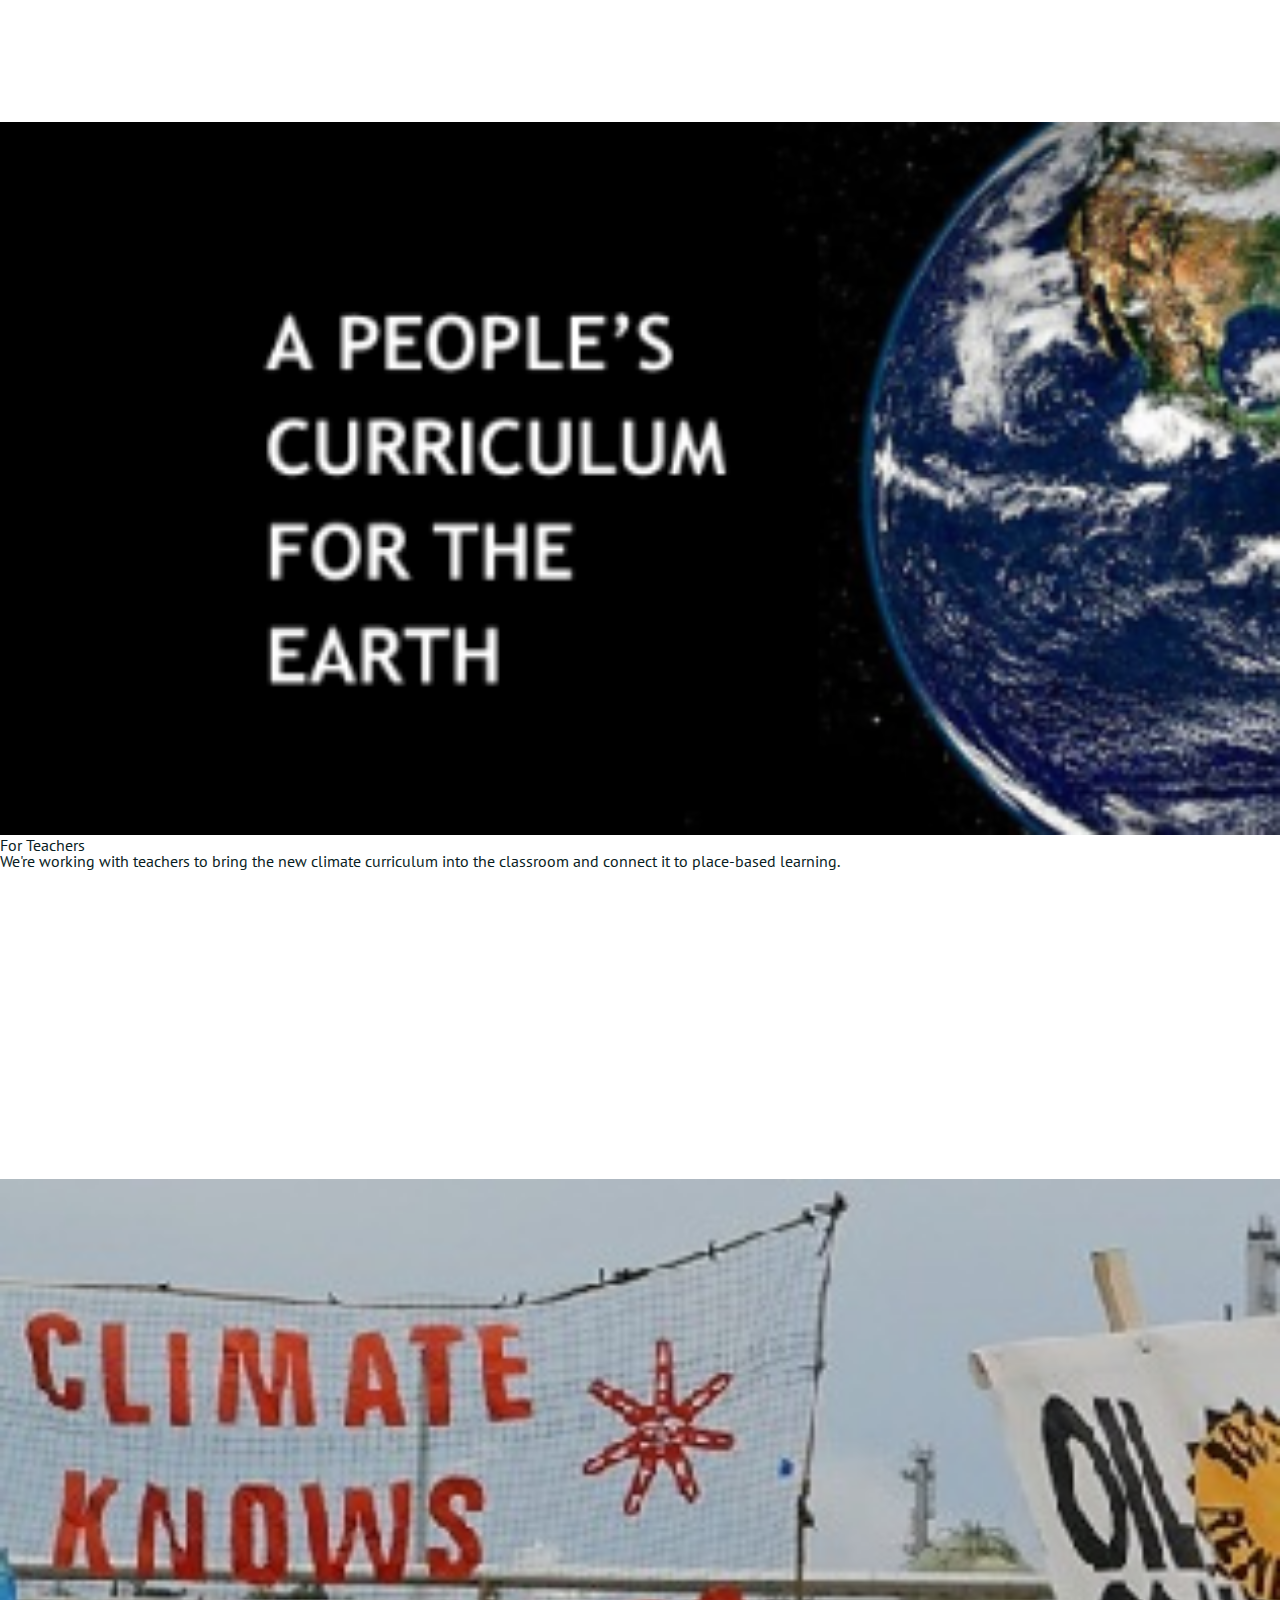
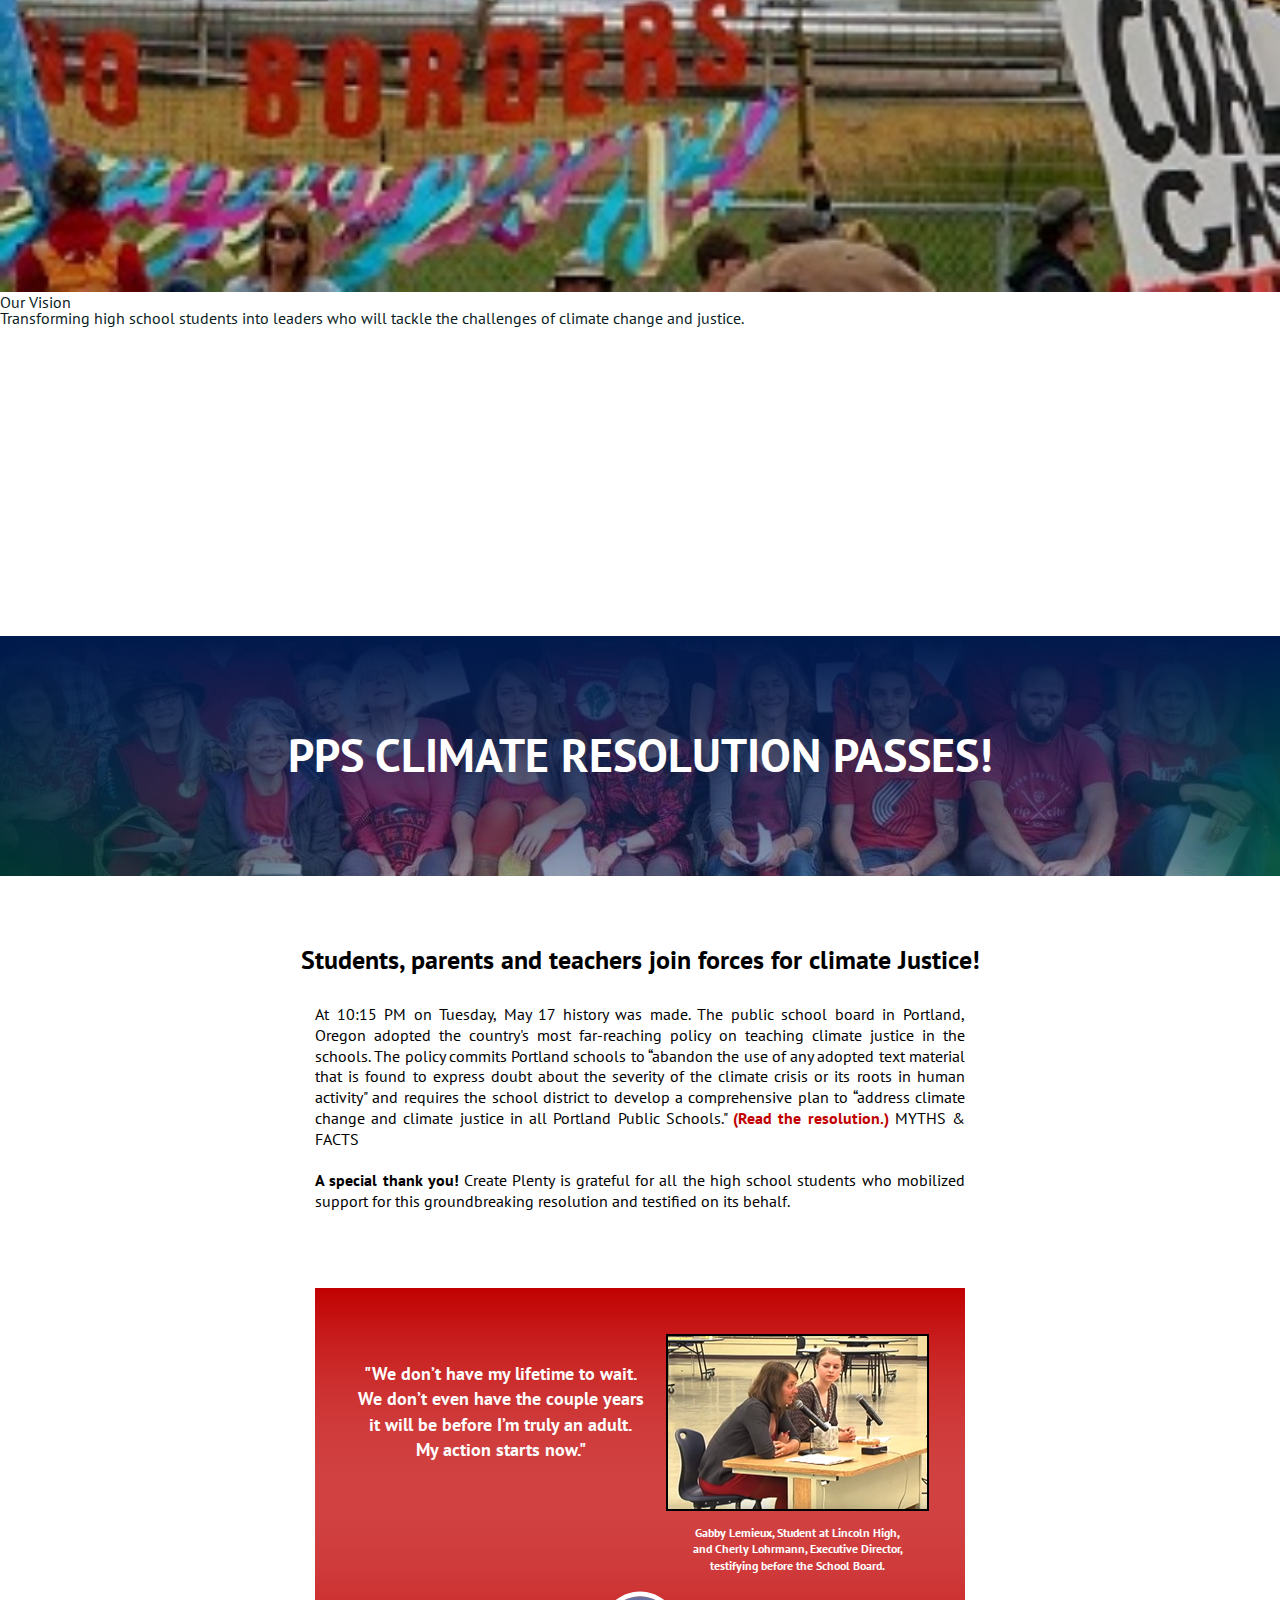
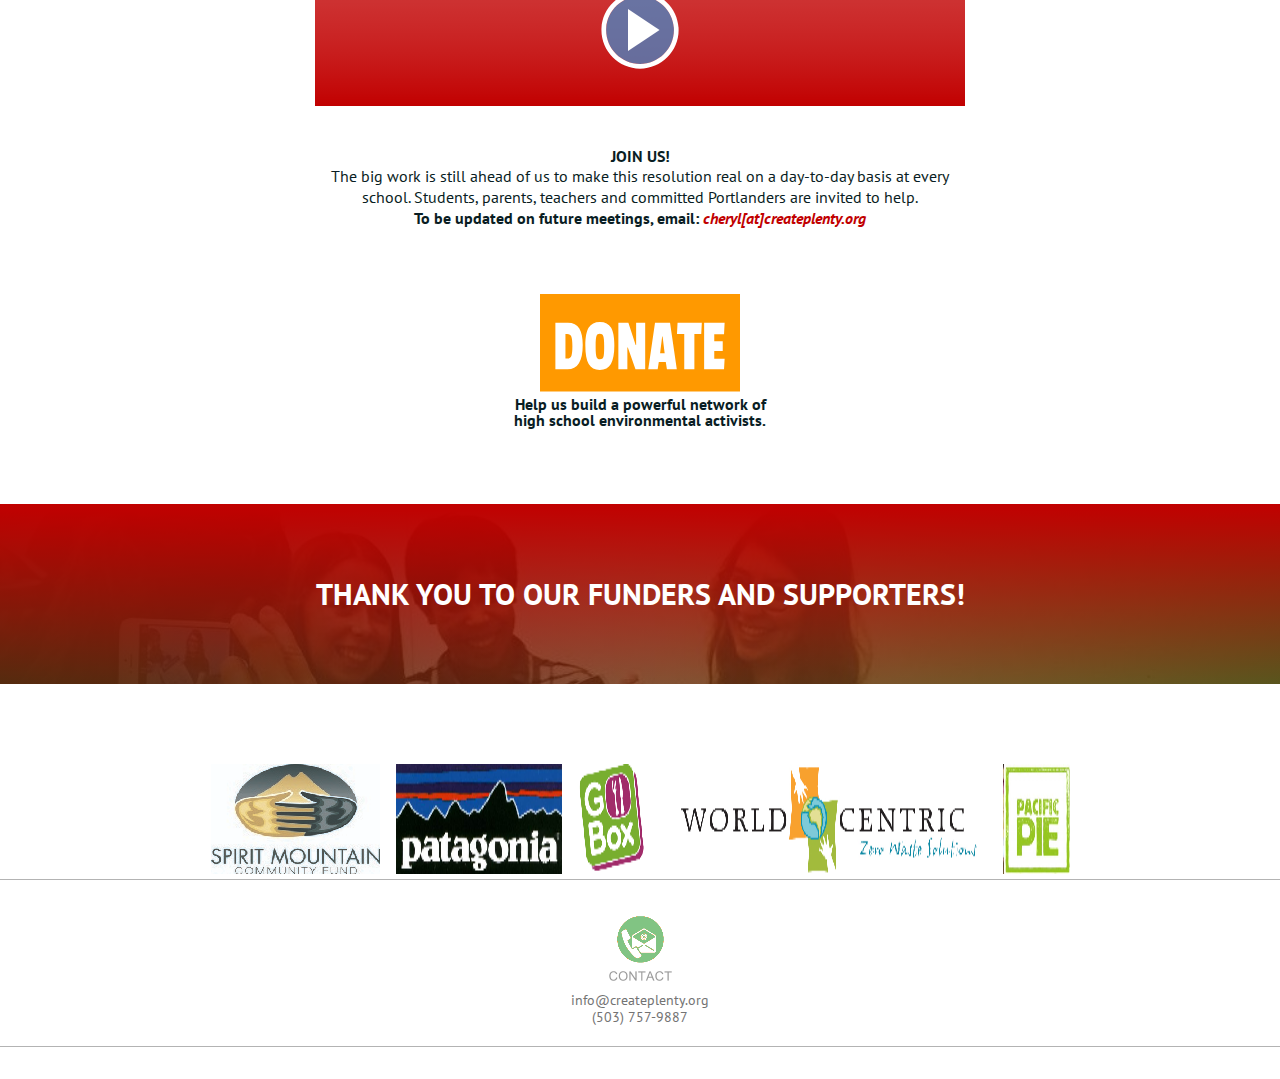
<file: index_2.html>
<!doctype html>
<html lang="en" class="no-js">
<head>
	<meta charset="UTF-8">
	<meta name="viewport" content="width=device-width, initial-scale=1">

	<link href='http://fonts.googleapis.com/css?family=PT+Sans:400,700' rel='stylesheet' type='text/css'>

	<link rel="stylesheet" href="nav_css/reset.css">
	<!-- CSS reset -->
	<link rel="stylesheet" href="nav_css/style.css"> <!-- Resource style -->
	<script src="nav_js/modernizr.js"></script> <!-- Modernizr -->

<link rel="stylesheet" href="index/css/mods.css">

	<title>Home Page</title>
</head>
<body>

<header>
	<nav>
		<ul class="cd-primary-nav">

			<li><a href="leadership.html">For Students</a></li>
			<li><a href="opportunities.html">For Teachers</a></li>
			<li><a href="mission.html">Our Vision/About Us</a></li>
			<!-- <li><a href="blog.html">Blog</a></li> -->
			<li><a href="donate.html">Donate</a></li>
			<li><a href="contact.html">Contact Us!</a></li>
		</ul>
	</nav>
</header>


 <!-- top menu -->
 <div class="menu_container">

      <div class="box leadership" id="no_border"><a href="for_students.html"><span class="vert_mid _front_botline">FOR STUDENTS</span></a></div>
      <div class="box opportunities"><a href="for_teachers.html"><span class="vert_mid _front_botline">FOR TEACHERS</span></a></div>
      <div class="box our_mission"><a href="vision.html"><span class="vert_mid _front_botline">OUR VISION</span></a></div>
</div>


<img class="cplogo_head" src="img/cplogo.png">

<!-- <div class="line"></div> -->
<!--
<div class="homer_top_banner top_center">
<h1> </h1>
</div>
 -->

<div id="show1_ctr">
<iframe class="rwording" src="rwords/rwords_home.html" webkitallowfullscreen mozallowfullscreen allowfullscreen></iframe></div>


<div class="top_ctr top_front_headline">
	<h1>“Climate education is not a niche or a specialization,<br>it is the minimum requirement for my generation<br>to be successful in our changing world.”</h1>
	<p id="gaby">Gaby Lemieux<br>High School Student</p>
</div>

<div class="front_three_container">
<div id="for_students"><a href="for_students.html"><img src="img/linc2.jpg" style="width: 100%;"></a><h2>For Students</h2><p class="front_three">We help students take action in their schools and communities as well as partner with other schools.</p></div>
<div id="for_teachers"><a href="for_teachers.html"><img src="img/teach2.png" style="width: 100%;"></a><h2>For Teachers</h2><p class="front_three">We're working with teachers to bring the new climate curriculum into the classroom and connect it to place-based learning.</p></div>
<div id="our_mission"><a href="vision.html"><img src="img/rally11.jpg" style="width: 100%;"></a><h2>Our Vision</h2><p class="front_three">Transforming high school students into leaders who will tackle the challenges of climate change and justice.</p></div></div>

<!--
<div class="top_ctr">
<a href="#1" class="smoothScroll"><img id="cr_arrow" src="img/crarrow.png"></a>
</div>

 -->



<div class="resolution_banner top_center"><h1>PPS Climate Resolution Passes!</h1>
</div>

	 <div class="banner_pic_caption top_center">Students, parents and teachers join forces for climate Justice!
      </div>






	<div class="front_article">At 10:15 PM on Tuesday, May 17 history was made. The public school board in Portland, Oregon adopted the country's most far-reaching policy on teaching climate justice in the schools. The policy commits Portland schools to “abandon the use of any adopted text material that is found to express doubt about the severity of the climate crisis or its roots in human activity" and requires the school district to develop a comprehensive plan to “address climate change and climate justice in all Portland Public Schools."  <a href="http://www.pps.net/cms/lib8/OR01913224/Centricity/Domain/219/FINAL%20Climate%20Change%20Reso%205.11.16%20MR%20revised.pdf">(Read the resolution.)</a>

		MYTHS & FACTS
	<br>
	<br>
	<span class="bold">A special thank you!</span> Create Plenty is grateful for all the high school students who mobilized support for this groundbreaking resolution and testified on its behalf.
	</div>
<!-- <div class="short_line"></div> -->




<div class="video_quote">
<div class="flex_wrap">
<div>
	<h2 id="frontpic_caption">"We don’t have my lifetime to wait.<br>We don’t even have the couple years<br>it will be before I’m truly an adult.<br>My action starts now."</h2>

	<!-- <p id="frontpic_caption_attribution">Gabby Lemieux, Student</p> -->
</div>




<div class="top_ctr">
<img id="front_pic2" img src="img/cherylgabby.png">
<p id="video_caption">Gabby Lemieux, Student at Lincoln High,<br>and Cherly Lohrmann, Executive Director,<br>testifying before the School Board.</p>
</div>
</div>

<center><a href="https://www.youtube.com/v/g7fzLqOSndA?start=1591&end=1760&amp;autoplay=1"> <img src="img/video_arrow.svg" height="80"></a></center>
</div>


<div class="top_ctr" id="more_work"><p class="bold">JOIN US!</p><p>The big work is still ahead of us to make this resolution real on a day-to-day basis at every school. Students, parents, teachers and committed Portlanders are invited to help.<br><span class="bold">To be updated on future meetings, email: <span class="email">cheryl[at]createplenty.org</span></span></p>
</div>


<div id="donate_blurb">


<div class="donate_btn">
<form action="https://www.paypal.com/cgi-bin/webscr" method="post" target="blank"><input name="cmd" type="hidden" value="_s-xclick" /><input name="hosted_button_id" type="hidden" value="LHMP39JDUV9JN" /><input alt="PayPal - The safer, easier way to pay online!" name="submit" src="img/donate_button.svg" alt="donate button"  type="image" />
</form>
	</div>
	<p id="need_support2">Help us build a powerful network of<br>high school environmental activists.</p>
</div>













<div class="thankyou_banner top_center"><h1>Thank you to our funders and supporters!</h1>
</div>

<div style="height: 20px;"></div>


<div class="sponsors"><img class="sponsors_pic" src="img/sponsors/spiritmtn.jpg"><img class="sponsors_pic" src="img/sponsors/patagonia3.png"><img class="sponsors_pic" src="img/sponsors/gobox3.png"><img class="sponsors_pic" src="img/sponsors/worldcentric3.png"><img class="sponsors_pic" src="img/sponsors/pacpie3.png"></div>



<div class="hr_line"></div>



<div class="top_ctr">
	<br><br><img id="contact_png" src="index/img/contact.png">
<p id="contact_info">info@createplenty.org<br>
(503) 757-9887</p></div>

<div class="hr_line"></div>
<br><br>





</main>



	<div class="cd-overlay-nav">
		<span></span>
	</div> <!-- cd-overlay-nav -->

	<div class="cd-overlay-content">
		<span></span>
	</div> <!-- cd-overlay-content -->

	<a href="#0" class="cd-nav-trigger">Menu<span class="cd-icon"></span></a>

<script src="nav_js/jquery-2.1.1.js"></script>
<script src="nav_js/velocity.min.js"></script>
<script src="nav_js/main.js"></script> <!-- Resource jQuery -->

<script src="smoothscroll.js"></script>

</body>
</html>
</file>
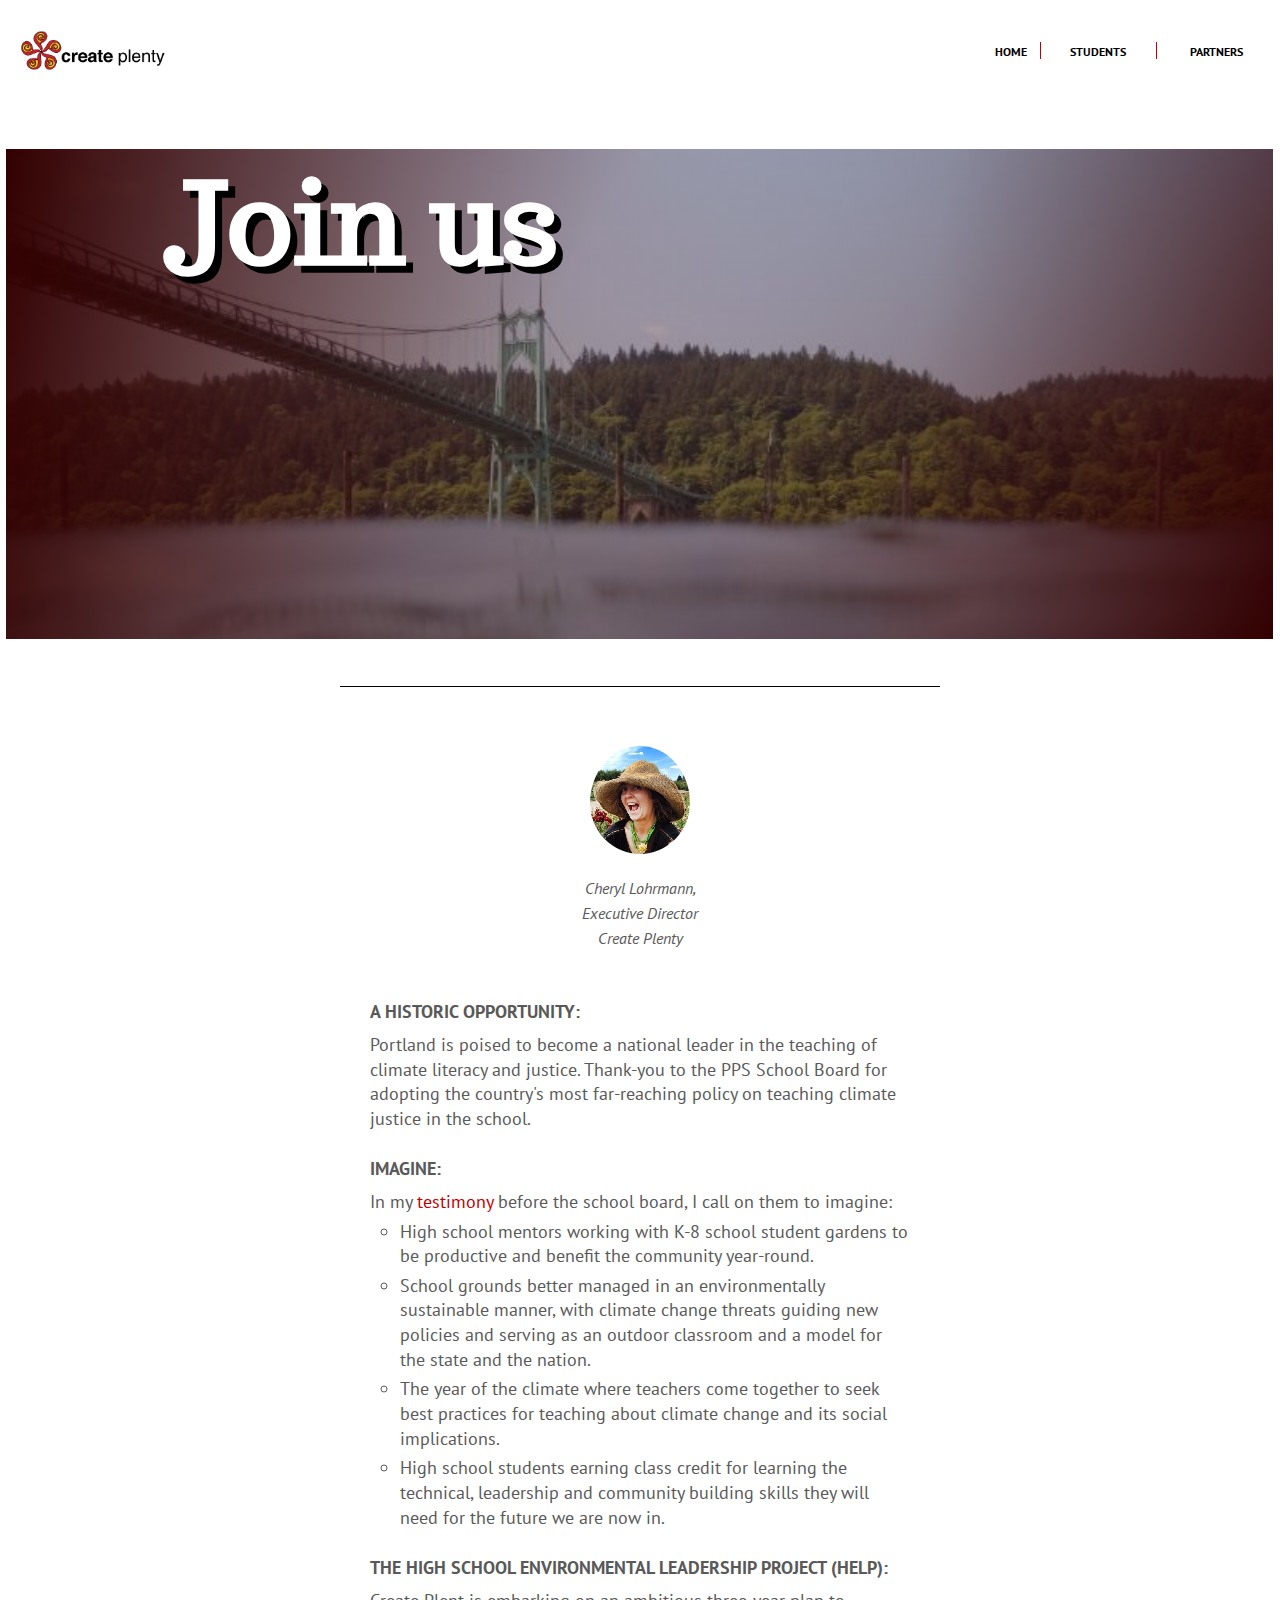
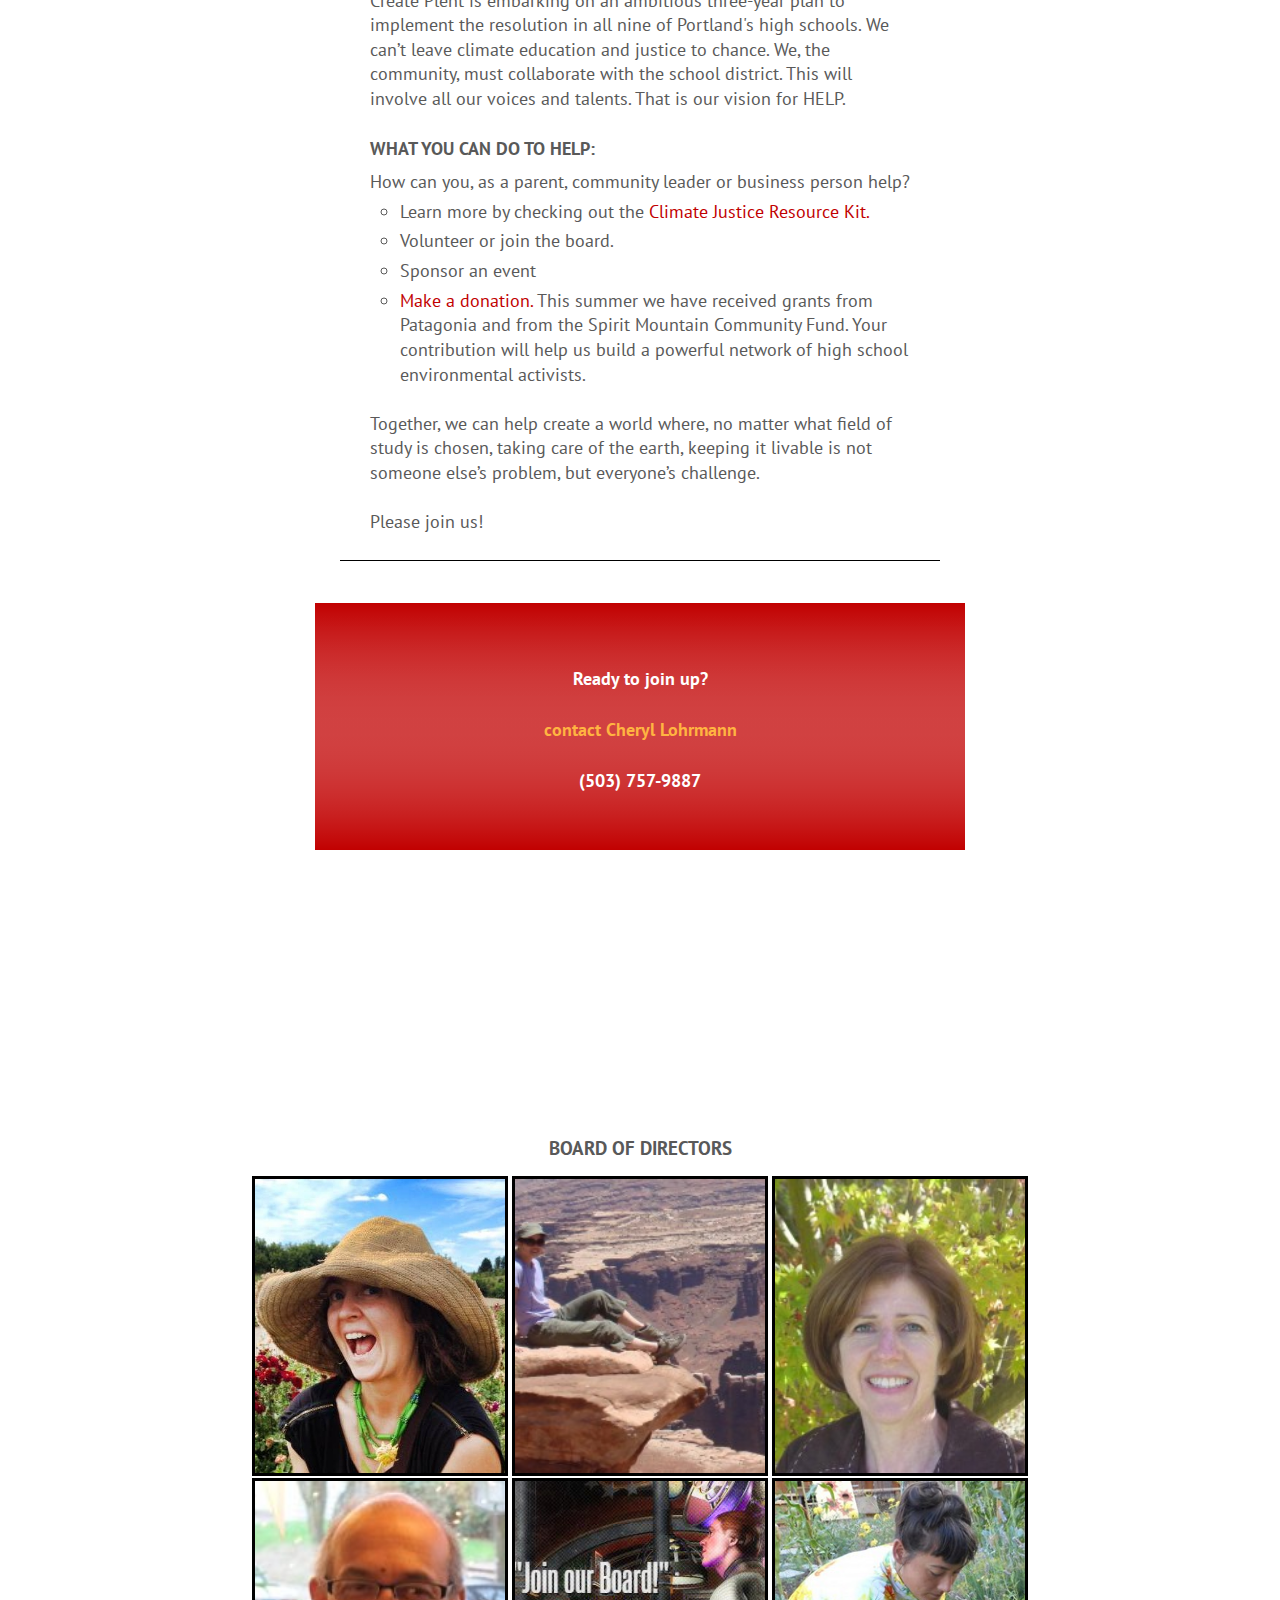
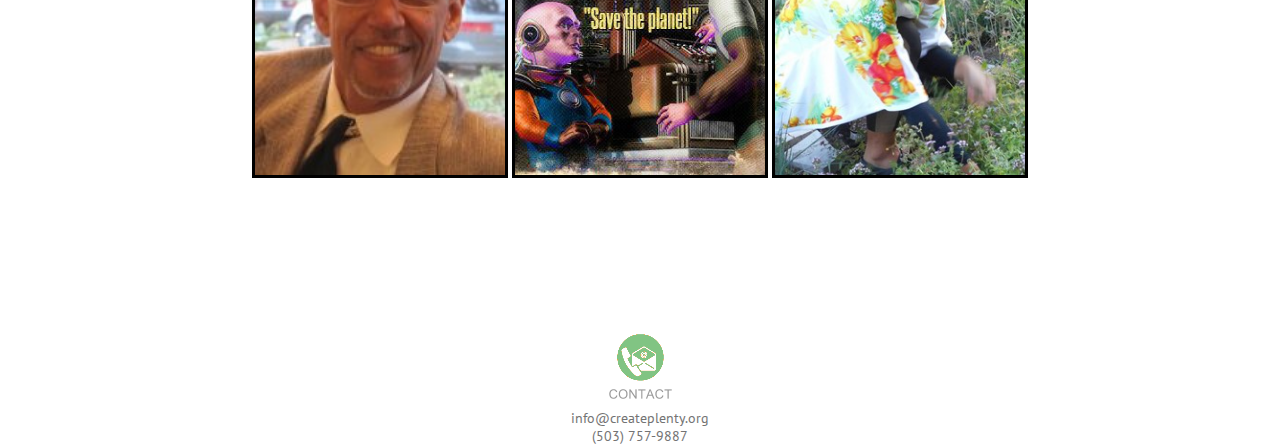
<file: join_us.html>
<!doctype html>
<html lang="en" class="no-js">
<head>
	<meta charset="UTF-8">
	<meta name="viewport" content="width=device-width, initial-scale=1">

	<link href='http://fonts.googleapis.com/css?family=PT+Sans:400,700' rel='stylesheet' type='text/css'>

	<link rel="stylesheet" href="nav_css/reset.css">
	<!-- CSS reset -->
	<link rel="stylesheet" href="nav_css/style.css"> <!-- Resource style -->
        <link rel="stylesheet" href="index/css/board.css">
	<script src="nav_js/modernizr.js"></script> <!-- Modernizr -->

<link rel="stylesheet" href="index/css/mods.css">
<link rel="stylesheet" href="index/css/three_columns.css">
<link rel="stylesheet" href="index/css/iframe_ht.css">

	<title>Join Us</title>
</head>
<body>

<header>
	<nav>
		<ul class="cd-primary-nav">

			<li><a href="leadership.html">Leadership</a></li>
			<li><a href="opportunities.html">Opportunities</a></li>
			<li><a href="mission.html">Mission/About Us</a></li>
			<li><a href="blog.html">Blog</a></li>
			<li><a href="donate.html">Donate</a></li>
			<li><a href="contact.html">Contact Us!</a></li>
		</ul>
	</nav>
</header>


 <!-- top menu -->
 <div class="menu_container">

      <div class="box home1"><a href="index.html"><span class="vert_mid _front_botline">HOME</span></a></div>
      <div class="box leadership"><a href="students.html"><span class="vert_mid _front_botline">STUDENTS</span></a></div>
      <div class="box opportunities" id="teacher_right"><a href="partners.html"><span class="vert_mid _front_botline">PARTNERS</span></a></div>
</div>


<img class="cplogo_head" src="img/cplogo.png">

<div id="show1_ctr">
<iframe class="iframe_ht" src="rwords/rwords_joinus.html" webkitallowfullscreen mozallowfullscreen allowfullscreen></iframe></div>






<div id="cheryl_message"><img id="cherylpic" src="img/cheryl.jpg">


<p id="cheryl_signature">Cheryl Lohrmann,
  <br>Executive Director<br>Create Plenty</p>
  <br><br>

  <p class="cheryl_message_bold">A historic opportunity:</p><p>Portland is poised to become a national leader in the teaching of climate literacy and justice. Thank-you to the PPS School Board for adopting the country's most far-reaching policy on teaching climate justice in the school.</p>
<br>
<p class="cheryl_message_bold">Imagine:</p><p>In my <a href="https://www.youtube.com/v/g7fzLqOSndA?start=1400&end=1589&amp;autoplay=1">testimony</a> before the school board, I call on them to imagine:<br>
<ul class="imagine_list">
<li>High school mentors working with K-8 school student gardens to be productive and benefit the community year-round.</li>

<li>School grounds better managed in an environmentally sustainable manner, with climate change threats guiding new policies and serving as an outdoor classroom and a model for the state and the nation.</li>

<li>The year of the climate where teachers come together to seek best practices for teaching about climate change and its social implications.</li>

<li>High school students earning class credit for learning the technical, leadership and community building skills they will need for the future we are now in.</li>
</ul>
</p>
<br>
<p class="cheryl_message_bold">The High School Environmental Leadership Project (HELP):</p>
<p>Create Plent is embarking on an ambitious three-year plan to implement the resolution in all nine of Portland's high schools. We can’t leave climate education and justice to chance. We, the community, must collaborate with the school district. This will involve all our voices and talents. That is our vision for HELP.

<br><br>
<p class="cheryl_message_bold">What you can do to help:</p><p>How can you, as a parent, community leader or business person help?
<br>
<ul class="imagine_list">
<li>Learn more by checking out the <a href="http://www.rethinkingschools.org/publication/apcekit/index.shtml">Climate Justice Resource Kit.</a></li>

<li>Volunteer or join the board.</li>

<li>Sponsor an event</li>

<li><a href="https://www.paypal.com/us/cgi-bin/webscr?cmd=_flow&SESSION=So91mBov3WZB0HOw-rJoqE-WCiok12X9ZoyyZ6iknfF7EHdjDOCGTic0N7m&dispatch=5885d80a13c0db1f8e263663d3faee8d64813b57e559a2578463e58274899069">Make a donation.</a> This summer we have received grants from Patagonia and from the Spirit Mountain Community Fund. Your contribution will help us build a powerful network of
high school environmental activists.</li>
</ul>
<br>
Together, we can help create a world where, no matter what field of study is chosen, taking care of the earth, keeping it livable is not someone else’s problem, but everyone’s challenge.
<br>
<br>
Please join us!
</p>



</div>


<div class="video_quote">
<div>
  <h2 class="contact_cheryl">Ready to join up?<br><br><a href="mailto:cheryl@createplenty.org?Subject=Join" target="_top">contact Cheryl Lohrmann</a><br>
    <br>
    (503) 757-9887<h2>
</div>
</div>





<div style="height: 200px;"></div>

<!--
<div id="vision_three_container">
	<div id="vision_col_1"><img src="img/leading.png"><p>We'rvision_col_3e part of the Education for Climate Justice Task ping the new climate curriculum for Portland Public Schools.</p></div>
<div id="vision_col_2"><img src="img/network.png"><p>We currently work with five of the PPS high schools and are building a network to connect all nine high schools.</p></div>
<div id="vision_col_3"><img src="img/justice.png"><p>With help from a grant from the Spirit Mountain Community Fund, we will be providing mentorship and leadership trainig to students of color.</p></div>

</div>

<div style="height: 360px;"></div>




 -->
  <!-- TOP OF BOARD -->

  <div class="top_ctr top_front_headline"><h1>BOARD OF DIRECTORS</h1></div>


  <body_bod>


<div class="container">



  <div class="block image1">
    <div class="layer"></div>
    <div class="p-container">

      <p class="img-p">
        CHERYL LOHRMANN - Executive Director: It began when she read <em>Garbageland</em> by Elizabeth Royte. In 2007, she started Leave No Plastic Behind which later became became Create Plenty and eventually the High School Environmental Leadership Program.</p>
    </div>
  </div>
  <!-- block -->

<div class="block image2">
    <div class="layer"></div>
    <div class="p-container">

      <p class="img-p">
        SU-WEN CHEN has a B.S. and M.S. in mechanical engineering from Stanford University and has worked designing consumer products for mass production. She hopes to use her design and manufacturing experience to find a solution to waste instead of contributing to it.
      </p>
    </div>
  </div>
  <!-- block -->

  <div class="block image3">
    <div class="layer"></div>
    <div class="p-container">

      <p class="img-p">
        AMY CHOVNICK is an adjunct faculty at Las Positas Community College where she teaches an ecology course called Humans and The Environment. She holds a Master of Science in Applied Molecular Biology and worked in the Biotech industry for over 18 years. She is also a volunteer project leader for a local 4H club.</p>
    </div>
  </div>
  <!-- block -->



</div>



  <div class="container">


  <div class="block image4">
    <div class="layer"></div>
    <div class="p-container">

      <p class="img-p">
        SAL FARUQUI has years of experience in the high technology and medical devices industries. He started his career at Tektronix then joined Coopers & Lybrand where his clients included Intel. He later started a consulting firm whose clients include Columbia Sportswear and others.
      </p>
    </div>
  </div>
  <!-- block -->

 <div class="block image7">
    <div class="layer"></div>
    <div class="p-container">

      <p class="img-p" style="padding: 0 10px;">
        We're looking for a few good board members! Contact Cheryl Lorhmann at (503) 757-9887.
      </p>
    </div>
  </div>

  <!-- block -->

<div class="block image6">
    <div class="layer"></div>
    <div class="p-container">

      <p class="img-p">
        ALEXIS THOMPSON: An environmental activist while attending Portland Public Schools, Alexis has a BS in Environmental Science & Community Development. Her work includes sustainable community organizing in Baton Rouge, Paraguay, and Honduras plus a stint as a Waste Reduction Educator for Metro.</p>
    </div>
  </div>
  <!-- block -->





  <div class="container">



  <!-- block -->




</div>


  </body_bod>






  <!-- bottom of board   -->




<div style="height: 150px;"></div>

<div class="top_ctr"><img id="contact_png" src="index/img/contact.png">
<p id="contact_info">info@createplenty.org<br>
(503) 757-9887</p></div>










	<div class="cd-overlay-nav">
		<span></span>
	</div> <!-- cd-overlay-nav -->

	<div class="cd-overlay-content">
		<span></span>
	</div> <!-- cd-overlay-content -->

	<a href="#0" class="cd-nav-trigger">Menu<span class="cd-icon"></span></a>

<script src="nav_js/jquery-2.1.1.js"></script>
<script src="nav_js/velocity.min.js"></script>
<script src="nav_js/main.js"></script> <!-- Resource jQuery -->

<script src="smoothscroll.js"></script>

</body>
</html>
</file>
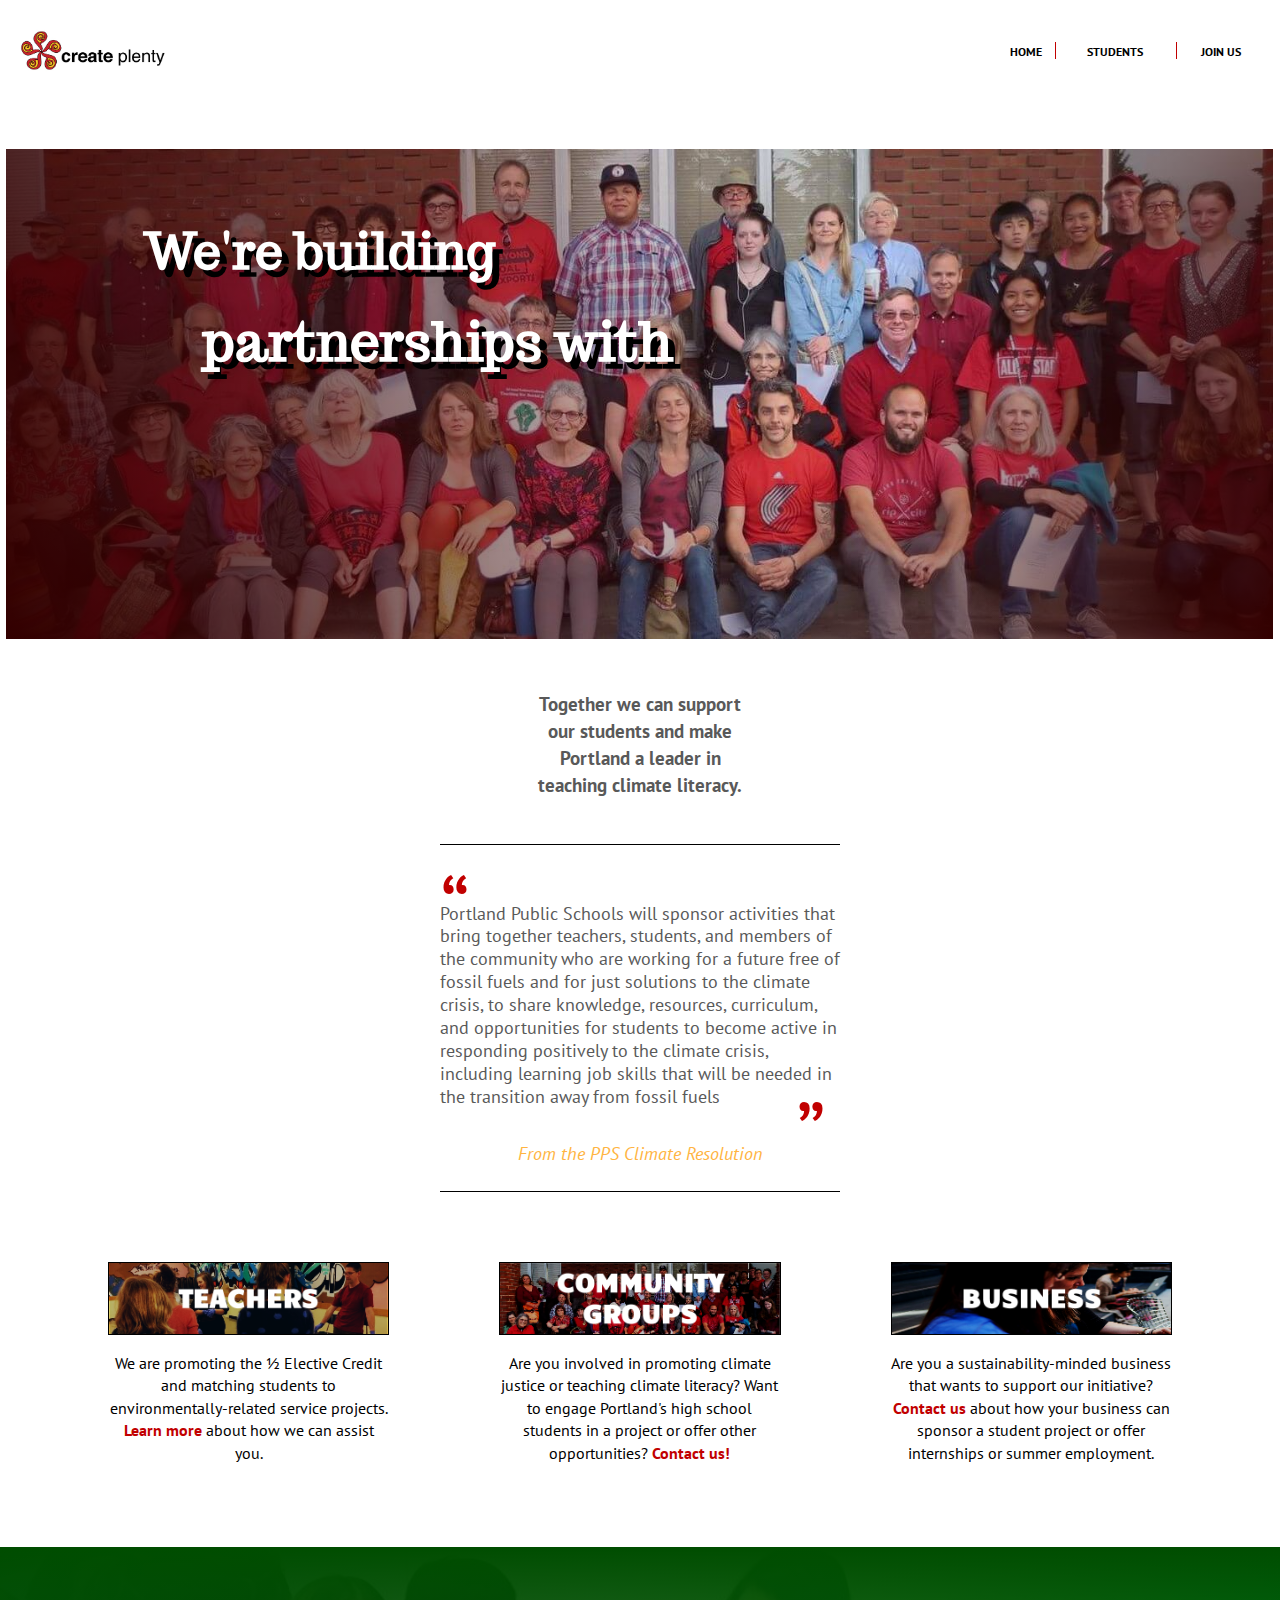
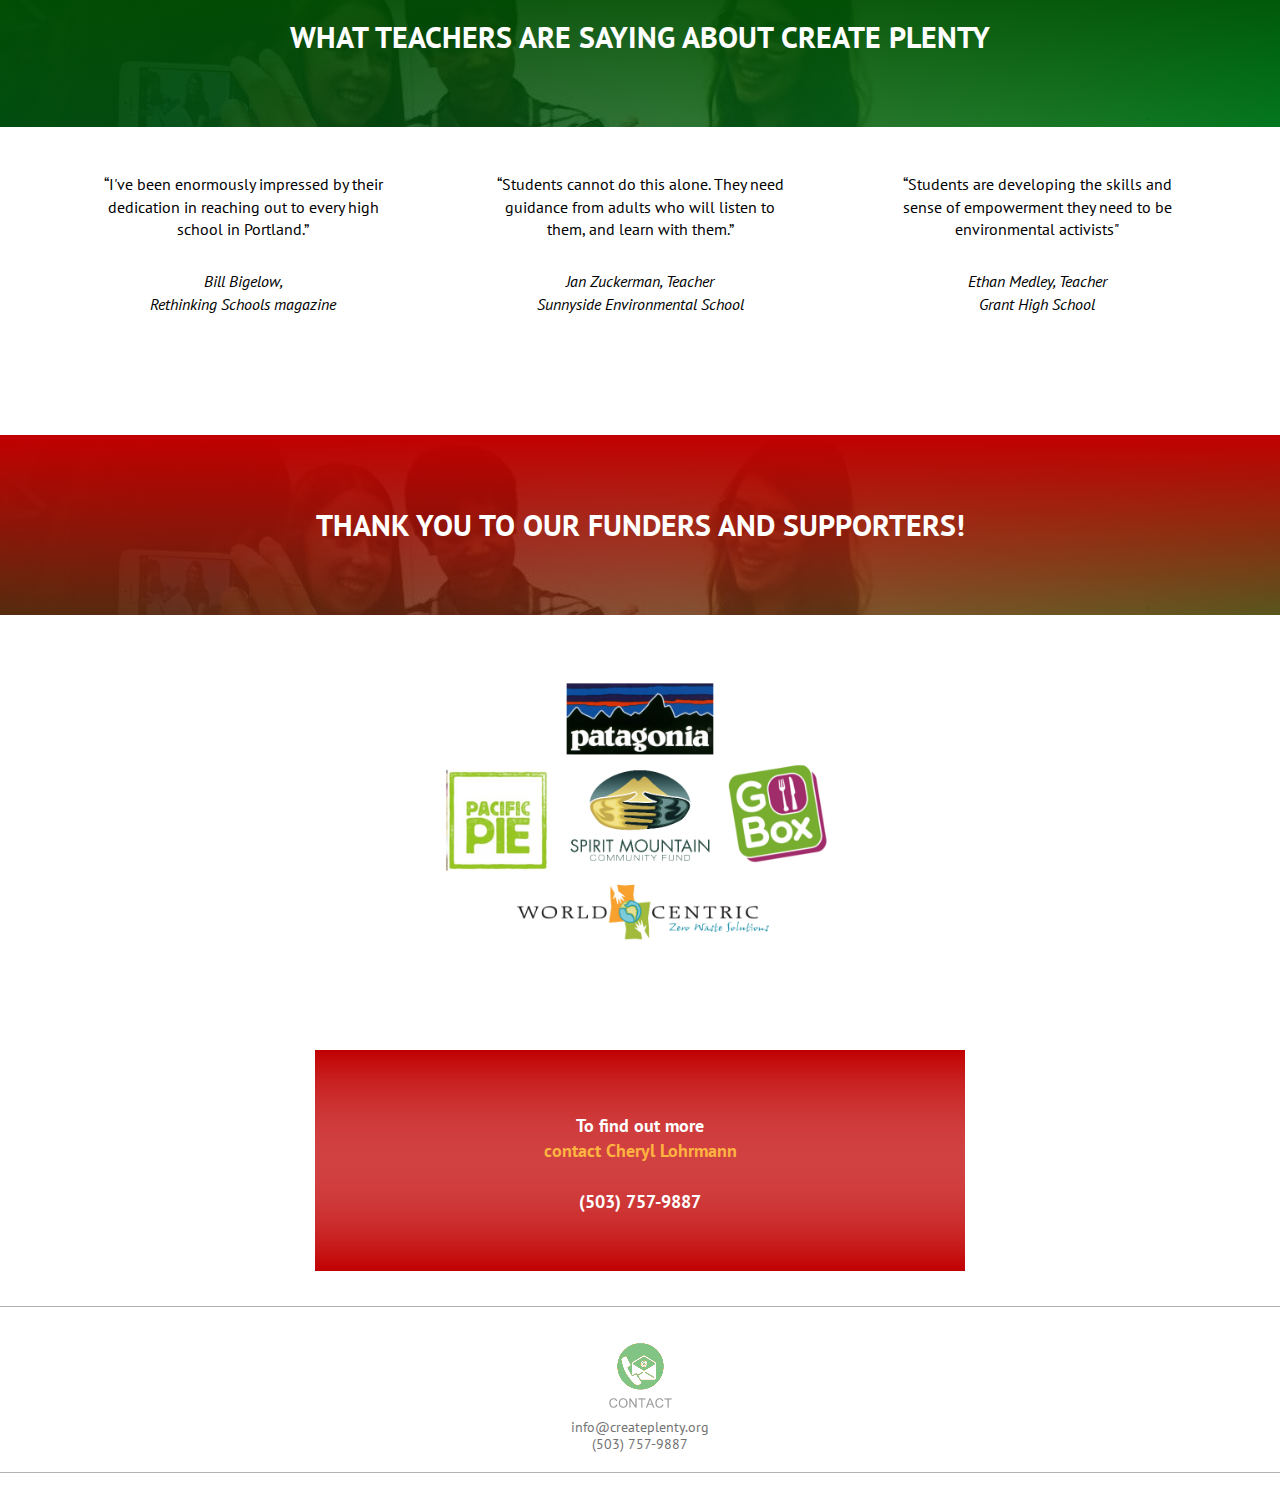
<file: partners.html>
<!doctype html>
<html lang="en" class="no-js">
<head>
	<meta charset="UTF-8">
	<meta name="viewport" content="width=device-width, initial-scale=1">

	<link href='http://fonts.googleapis.com/css?family=PT+Sans:400,700' rel='stylesheet' type='text/css'>

	<link rel="stylesheet" href="nav_css/reset.css">
	<!-- CSS reset -->
	<link rel="stylesheet" href="nav_css/style.css"> <!-- Resource style -->
	<script src="nav_js/modernizr.js"></script> <!-- Modernizr -->

<link rel="stylesheet" href="index/css/mods.css">
<link rel="stylesheet" href="index/css/three_columns.css">
<link rel="stylesheet" href="index/css/iframe_ht.css">

	<title>Partners</title>
</head>
<body>

<header>
	<nav>
		<ul class="cd-primary-nav">

			<li><a href="leadership.html">Leadership</a></li>
			<li><a href="opportunities.html">Opportunities</a></li>
			<li><a href="mission.html">Vision/About Us</a></li>
			<li><a href="blog.html">Blog</a></li>
			<li><a href="donate.html">Donate</a></li>
			<li><a href="contact.html">Contact Us!</a></li>
		</ul>
	</nav>
</header>


 <!-- top menu -->
 <div class="menu_container">

      <div class="box home1"><a href="index.html"><span class="vert_mid _front_botline">HOME</span></a></div>
      <div class="box opportunities"><a href="students.html"><span class="vert_mid _front_botline">STUDENTS</span></a></div>
      <div class="box our_mission"><a href="join_us.html"><span class="vert_mid _front_botline">JOIN US</span></a></div>
</div>


<img class="cplogo_head" src="img/cplogo.png">

<!-- <div class="line"></div> -->

<div id="show1_ctr">
<iframe class="iframe_ht" src="rwords/rwords_partners.html" webkitallowfullscreen mozallowfullscreen allowfullscreen></iframe></div>


<div class="top_ctr top_front_headline">
	<h1>Together we can support<br>our students and make<br>Portland a leader in<br>teaching climate literacy.</h1>
</div>



<div id="resolution_partners"><p id="biq_quote_partner">“</p>Portland Public Schools will sponsor activities that bring together teachers,
students, and members of the community who are working for a future free of fossil fuels and for
just solutions to the climate crisis, to share knowledge, resources, curriculum, and opportunities
for students to become active in responding positively to the climate crisis, including learning job
skills that will be needed in the transition away from fossil fuels<p id="biq_quote_partner2">”</p>
<p class="italics top_ctr"><a href="http://www.pps.net/cms/lib8/OR01913224/Centricity/Domain/219/FINAL%20Climate%20Change%20Reso%205.11.16%20MR%20revised.pdf">From the PPS Climate Resolution</a></p>
</div>

<!--
<div class="top_ctr top_front_headline">
	<h1>Join us as we bring<br>climate justice<br>to our high schools!</h1>
</div>
 -->

<div id="partners_three_container">
<div id="partners_col_1"><img src="img/teachers.png" style="width: 100%;"><p>We are promoting the ½ Elective Credit and matching students to environmentally-related service projects. <a href="">Learn more</a> about how we can assist you.</p></div>
<div id="partners_col_2"><img src="img/community_grps.png" style="width: 100%;"><p >Are you involved in promoting climate justice or teaching climate literacy? Want to engage Portland's high school students in a project or offer other opportunities? <a href="">Contact us!</a></p></div>
<div id="partners_col_3"><img src="img/business.png" style="width: 100%;"><p>Are you a sustainability-minded business that wants to support our initiative? <a href="">Contact us</a> about how your business can sponsor a student project or offer internships or summer employment.</p></div></div>






<div class="teachersay_banner top_center"><h1>What teachers are saying about Create Plenty</h1>
</div>


<div id="teacherquotes_container">
	<div id="teacherquotes_col_1"><p>“I've been enormously impressed by their dedication in reaching out to every high school in Portland.”</p><p class="italics teacher_quote">Bill Bigelow,<br>Rethinking Schools magazine</p></div>
<div id="teacherquotes_col_2"><p>“Students cannot do this alone. They need guidance from adults who will listen to them, and learn with them.”</p><p class="italics teacher_quote">Jan Zuckerman, Teacher<br>Sunnyside Environmental School</div>
<div id="teacherquotes_col_3"><p>“Students are developing the skills and sense of empowerment they need to be environmental activists"</p><p class="italics teacher_quote">Ethan Medley, Teacher<br>Grant High School</p></div>

</div>



<div class="thankyou_banner top_center"><h1>Thank you to our funders and supporters!</h1>
</div>

<div style="height: 20px;"></div>

<div class="top_ctr">
<img id="sponsors_lg" src="img/sponsors/sponsors_lg.png">
</div>



<div class="video_quote">
<div>
	<h2 class="contact_cheryl">To find out more<br><a href="mailto:cheryl@createplenty.org?Subject=Partnerships" target="_top">contact Cheryl Lohrmann</a><br>
		<br>
		(503) 757-9887<h2>
</div>
</div>



















<div class="hr_line"></div>



<div class="top_ctr">
	<br><br><img id="contact_png" src="index/img/contact.png">
<p id="contact_info">info@createplenty.org<br>
(503) 757-9887</p></div>

<div class="hr_line"></div>
<br><br>





</main>



	<div class="cd-overlay-nav">
		<span></span>
	</div> <!-- cd-overlay-nav -->

	<div class="cd-overlay-content">
		<span></span>
	</div> <!-- cd-overlay-content -->

	<a href="#0" class="cd-nav-trigger">Menu<span class="cd-icon"></span></a>

<script src="nav_js/jquery-2.1.1.js"></script>
<script src="nav_js/velocity.min.js"></script>
<script src="nav_js/main.js"></script> <!-- Resource jQuery -->

<script src="smoothscroll.js"></script>

</body>
</html>
</file>
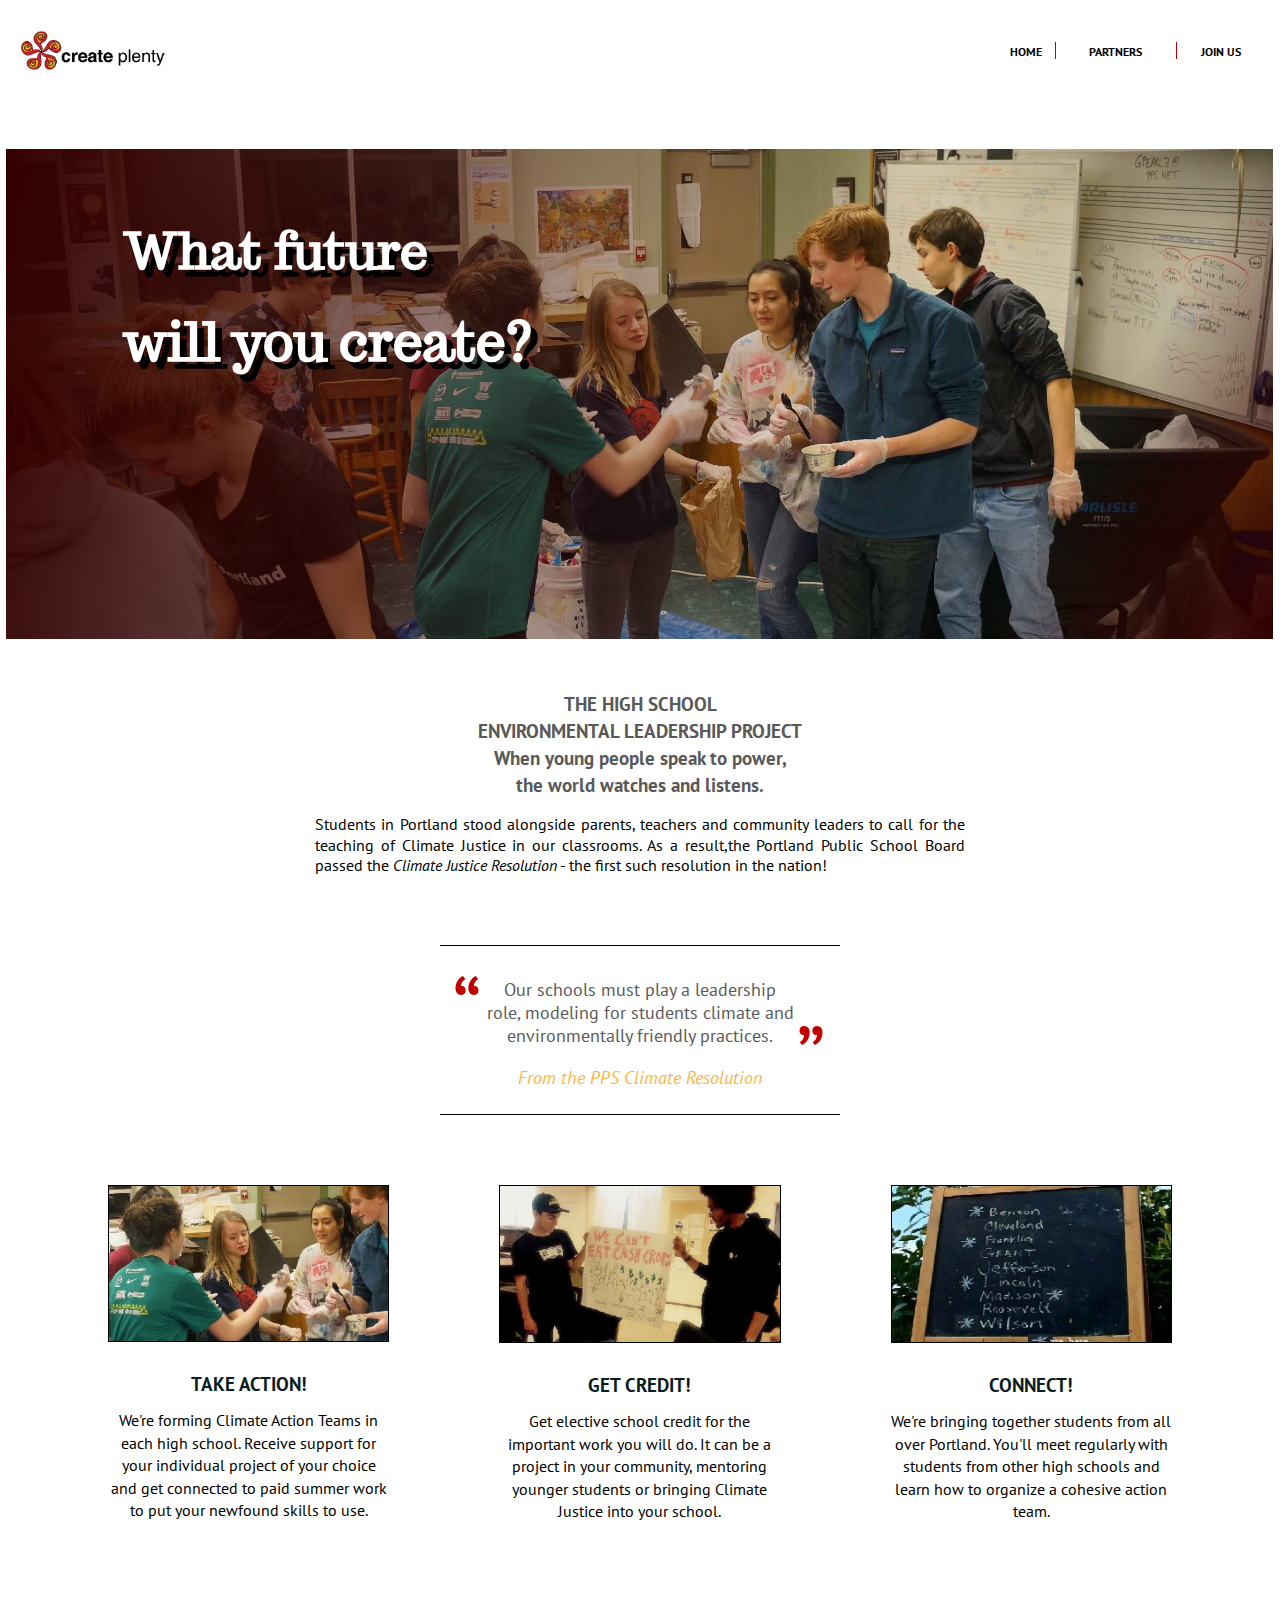
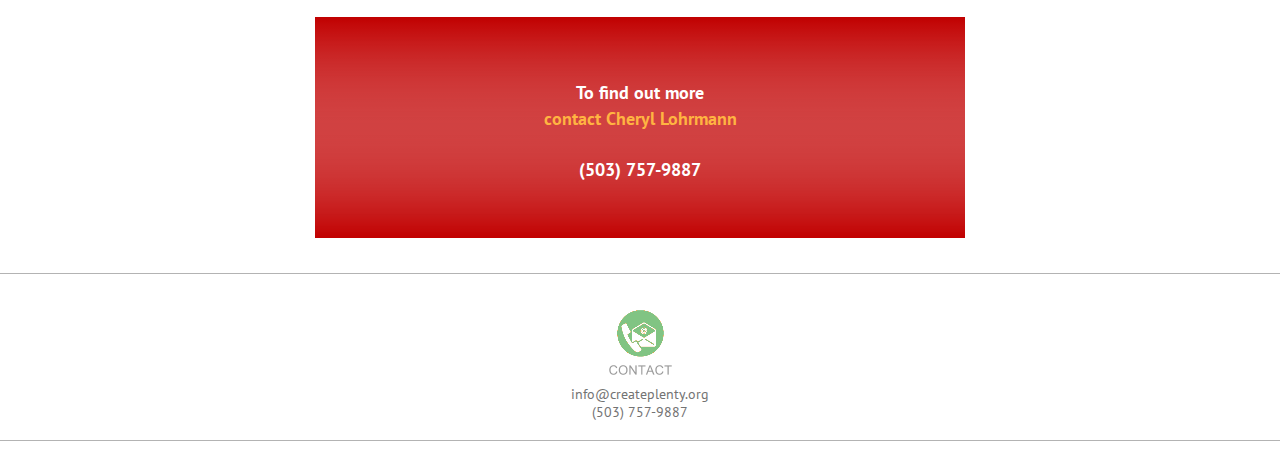
<file: students.html>
<!doctype html>
<html lang="en" class="no-js">
<head>
	<meta charset="UTF-8">
	<meta name="viewport" content="width=device-width, initial-scale=1">

	<link href='http://fonts.googleapis.com/css?family=PT+Sans:400,700' rel='stylesheet' type='text/css'>

	<link rel="stylesheet" href="nav_css/reset.css">
	<!-- CSS reset -->
	<link rel="stylesheet" href="nav_css/style.css"> <!-- Resource style -->
	<script src="nav_js/modernizr.js"></script> <!-- Modernizr -->

<link rel="stylesheet" href="index/css/mods.css">
<link rel="stylesheet" href="index/css/three_columns.css">
<link rel="stylesheet" href="index/css/iframe_ht.css">

	<title>For Students</title>
</head>
<body>

<header>
	<nav>
		<ul class="cd-primary-nav">

			<li><a href="leadership.html">Leadership</a></li>
			<li><a href="opportunities.html">Opportunities</a></li>
			<li><a href="mission.html">Vision/About Us</a></li>
			<li><a href="blog.html">Blog</a></li>
			<li><a href="donate.html">Donate</a></li>
			<li><a href="contact.html">Contact Us!</a></li>
		</ul>
	</nav>
</header>


 <!-- top menu -->
 <div class="menu_container">

      <div class="box home1"><a href="index.html"><span class="vert_mid _front_botline">HOME</span></a></div>
      <div class="box opportunities"><a href="partners.html"><span class="vert_mid _front_botline">PARTNERS</span></a></div>
      <div class="box our_mission"><a href="join_us.html"><span class="vert_mid _front_botline">JOIN US</span></a></div>
</div>


<img class="cplogo_head" src="img/cplogo.png">

<!-- <div class="line"></div> -->

<div id="show1_ctr">
<iframe class="iframe_ht" src="rwords/rwords_students.html" webkitallowfullscreen mozallowfullscreen allowfullscreen></iframe></div>


<div class="top_ctr top_front_headline">
	<h1>THE HIGH SCHOOL<br>
		ENVIRONMENTAL LEADERSHIP PROJECT<br>When young people speak to power,<br>the world watches and listens.</h1>
</div>


<div class="front_article">Students in Portland stood alongside parents, teachers and community leaders to call for the teaching of Climate Justice in our classrooms. As a result,the Portland Public School Board passed the <span class="italics">Climate Justice Resolution</span> - the first such resolution in the nation!</div>


<div id="resolution_student"><p id="biq_quote">“</p><div id="resolution_student_inner">Our schools must play a leadership role, modeling for students climate and environmentally friendly practices.</div><p id="biq_quote_right">”</p><p class="italics top_ctr"><a href="http://www.pps.net/cms/lib8/OR01913224/Centricity/Domain/219/FINAL%20Climate%20Change%20Reso%205.11.16%20MR%20revised.pdf">From the PPS Climate Resolution</a></p>
</div>




<div id="students_three_container">
<div id="students_col_1"><img src="img/linc2.jpg" style="width: 100%;"><h2>Take Action!</h2><p>We're forming Climate Action Teams in each high school. Receive support for your individual project of your choice and get connected to paid summer work to put your newfound skills to use. </p></div>
<div id="students_col_2"><img src="img/cashcrop2.jpg" style="width: 100%;"><h2>Get Credit!</h2><p >Get elective school credit for the important work you will do. It can be a project in your community, mentoring younger students or bringing Climate Justice into your school.</p></div>
<div id="students_col_3"><img src="img/schools2a.jpg" style="width: 100%;"><h2>Connect!</h2><p>We're bringing together students from all over Portland. You'll meet regularly with students from other high schools and learn how to organize a cohesive action team.</p></div></div>



<div id="spacer_student"></div>
<div class="video_quote">
<div>
	<h2 class="contact_cheryl">To find out more<br><a href="mailto:cheryl@createplenty.org?Subject=Partnerships" target="_top">contact Cheryl Lohrmann</a><br>
		<br>
		(503) 757-9887<h2>
</div>
</div>


















<div class="hr_line"></div>



<div class="top_ctr">
	<br><br><img id="contact_png" src="index/img/contact.png">
<p id="contact_info">info@createplenty.org<br>
(503) 757-9887</p></div>

<div class="hr_line"></div>
<br><br>





</main>



	<div class="cd-overlay-nav">
		<span></span>
	</div> <!-- cd-overlay-nav -->

	<div class="cd-overlay-content">
		<span></span>
	</div> <!-- cd-overlay-content -->

	<a href="#0" class="cd-nav-trigger">Menu<span class="cd-icon"></span></a>

<script src="nav_js/jquery-2.1.1.js"></script>
<script src="nav_js/velocity.min.js"></script>
<script src="nav_js/main.js"></script> <!-- Resource jQuery -->

<script src="smoothscroll.js"></script>

</body>
</html>
</file>
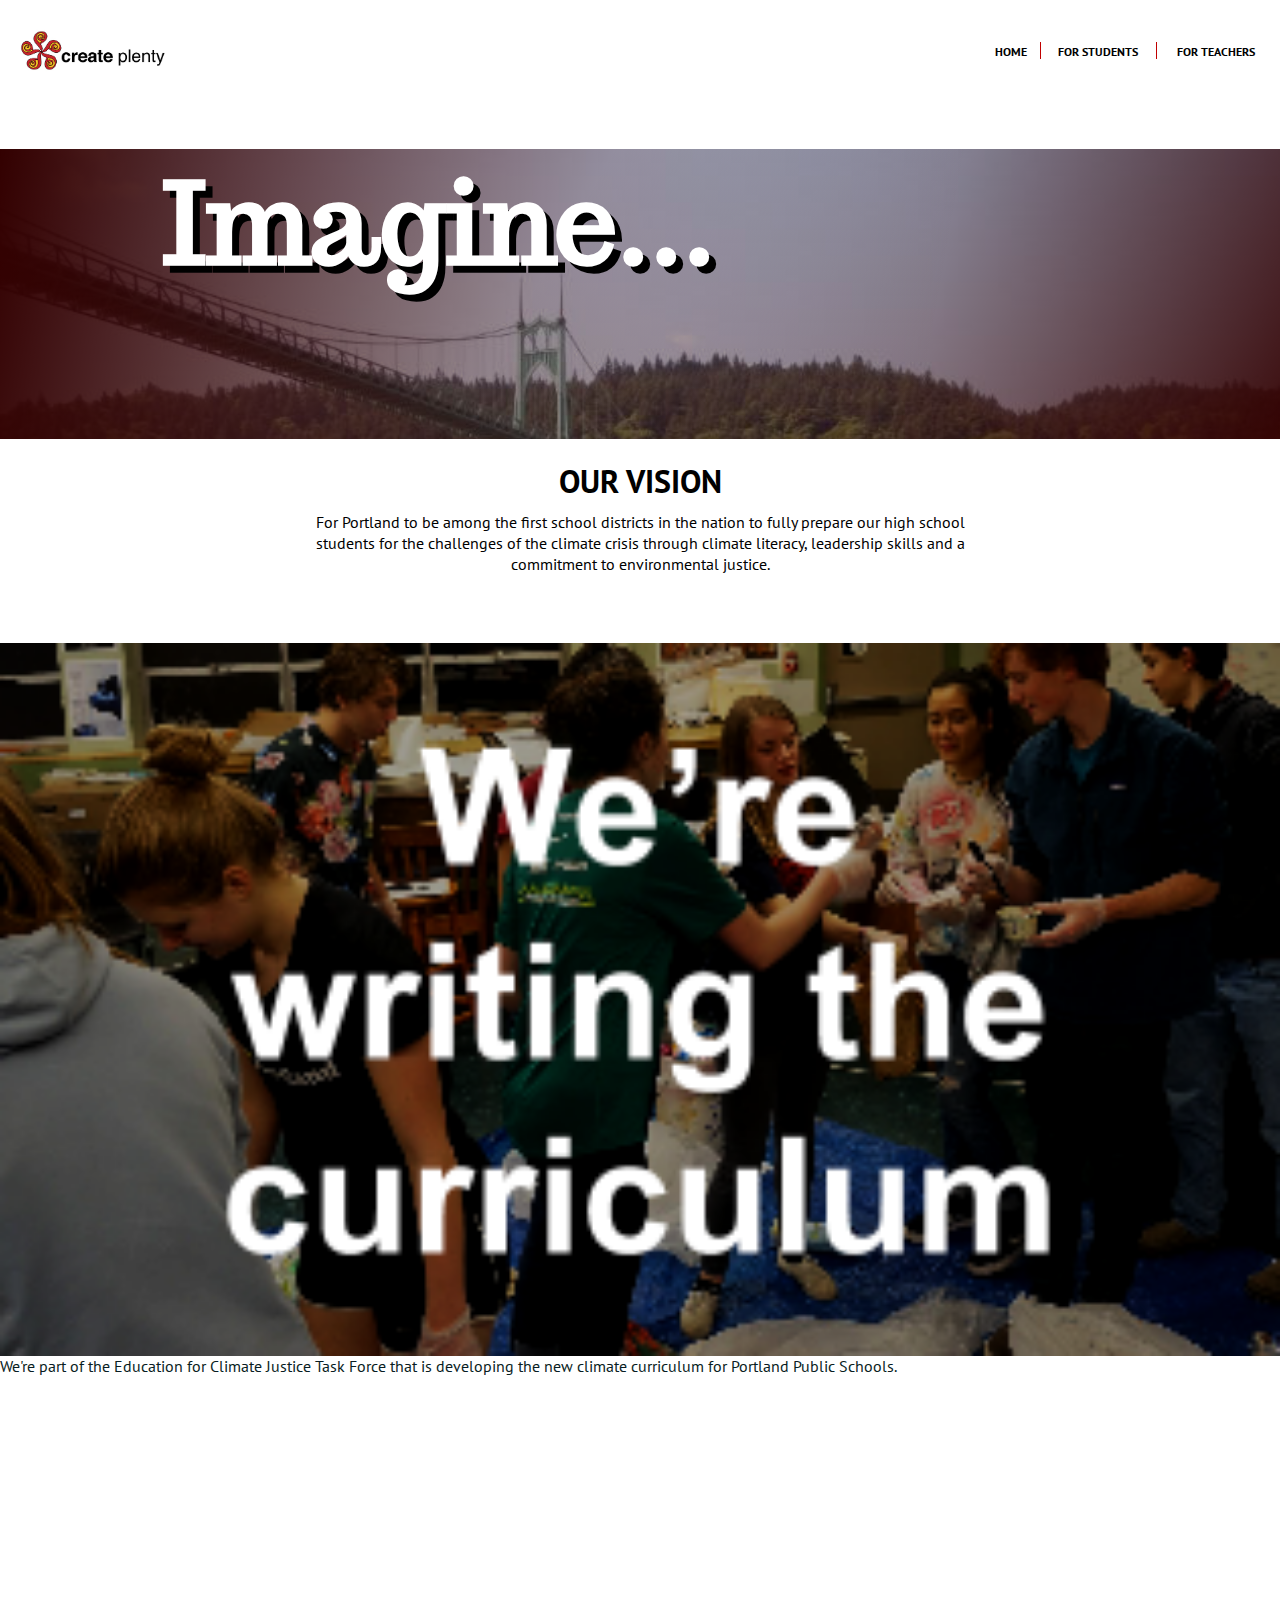
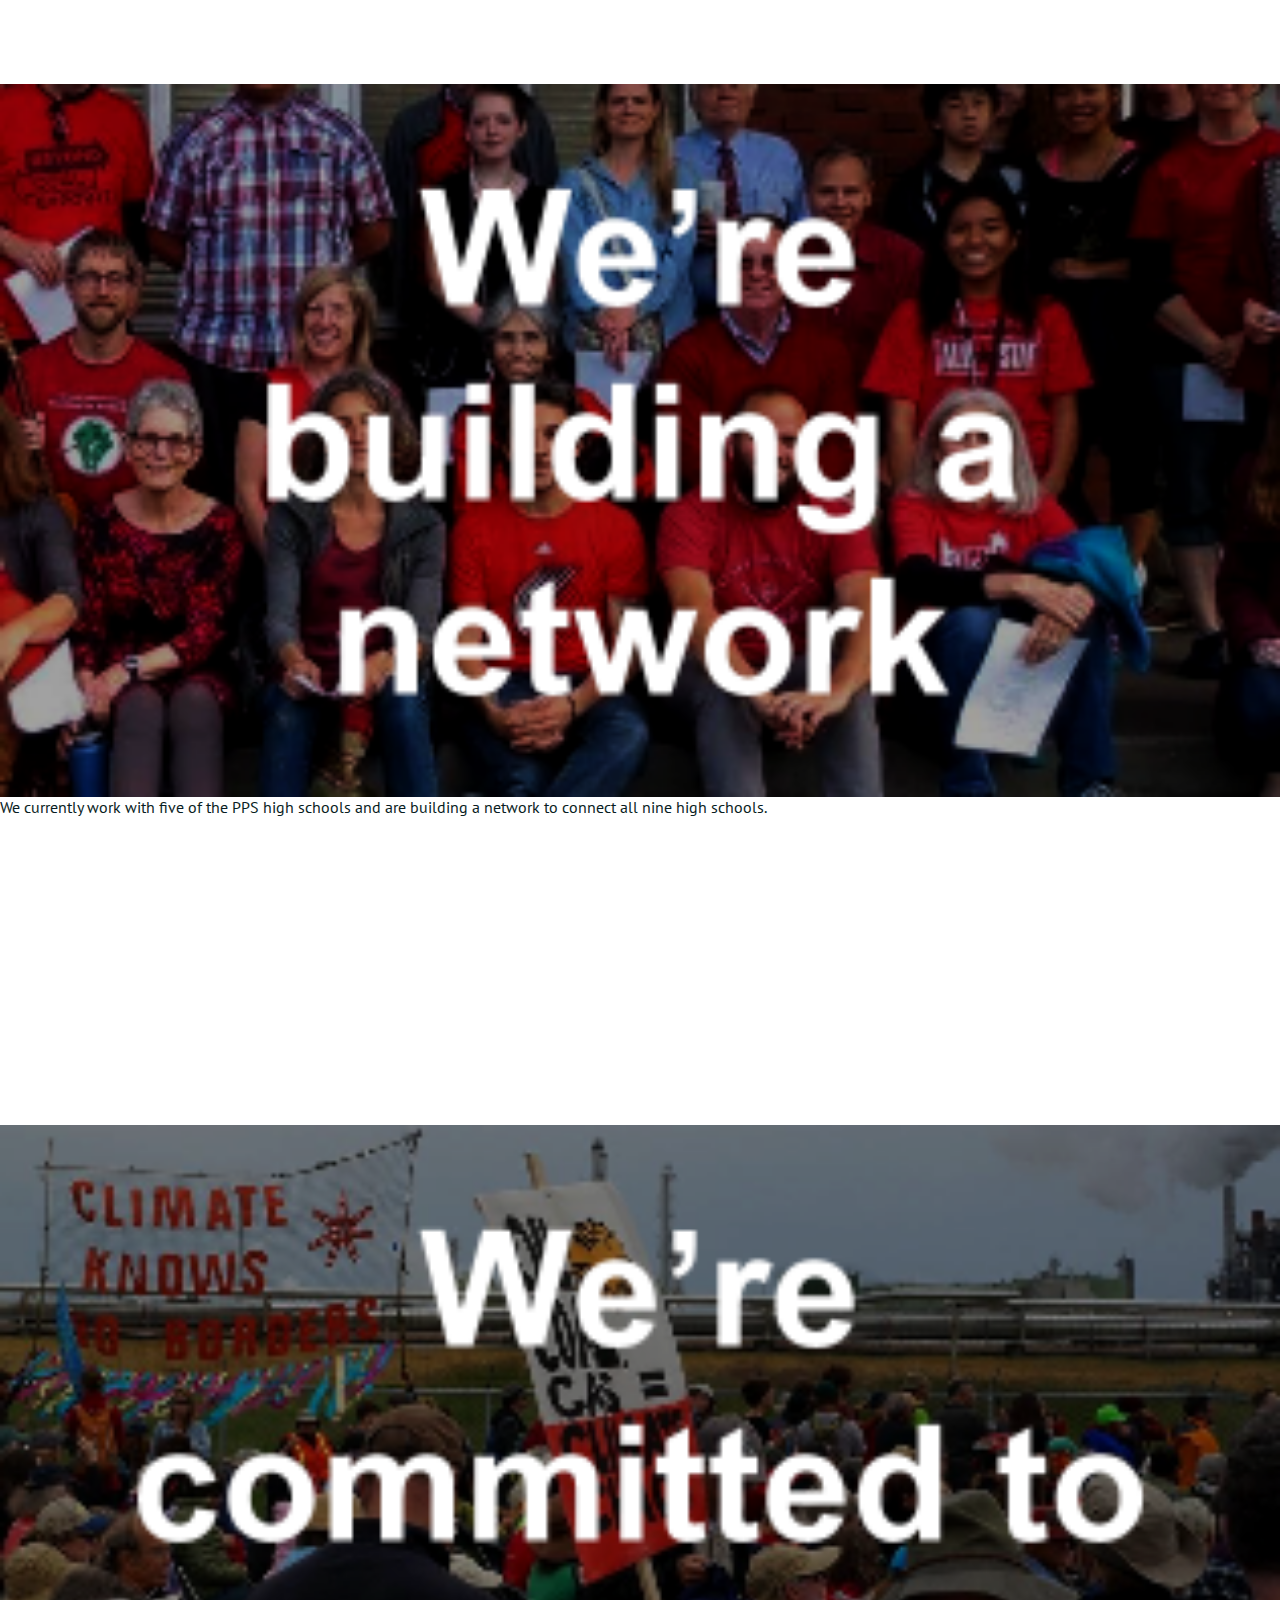
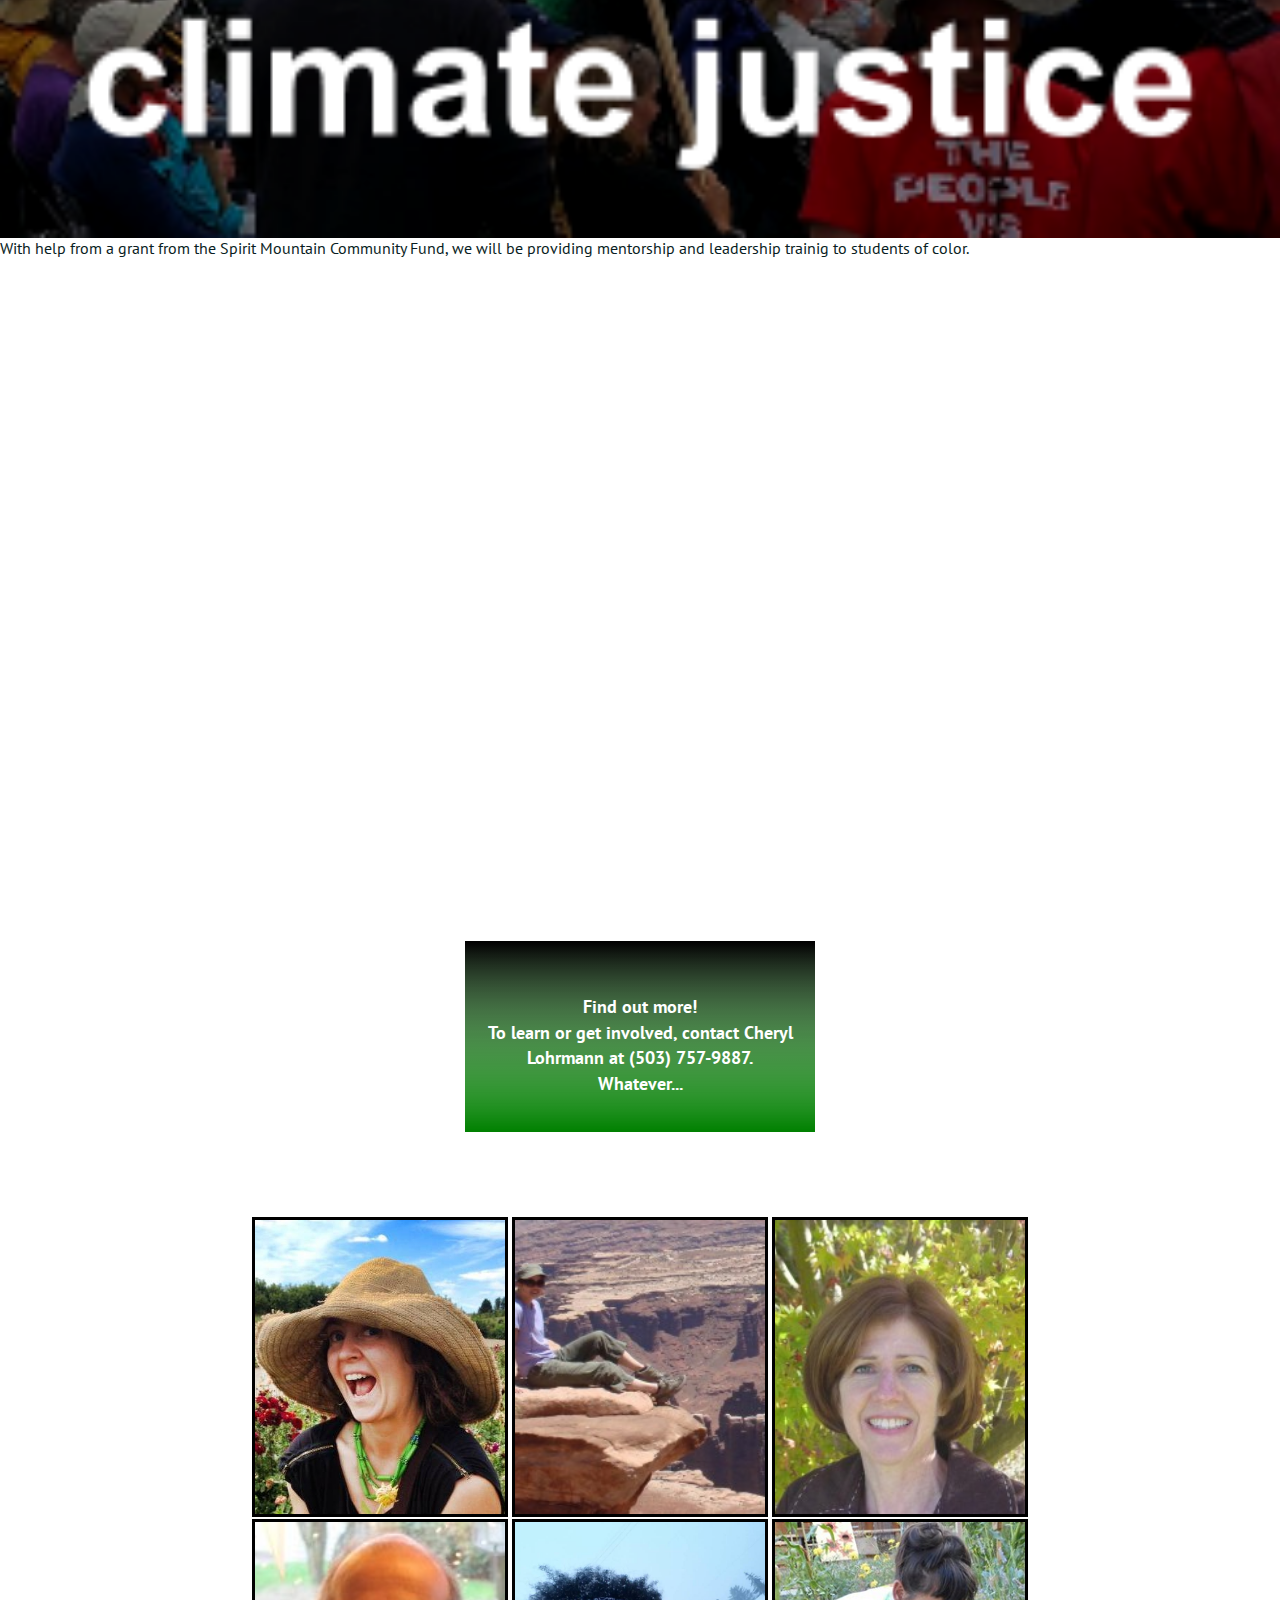
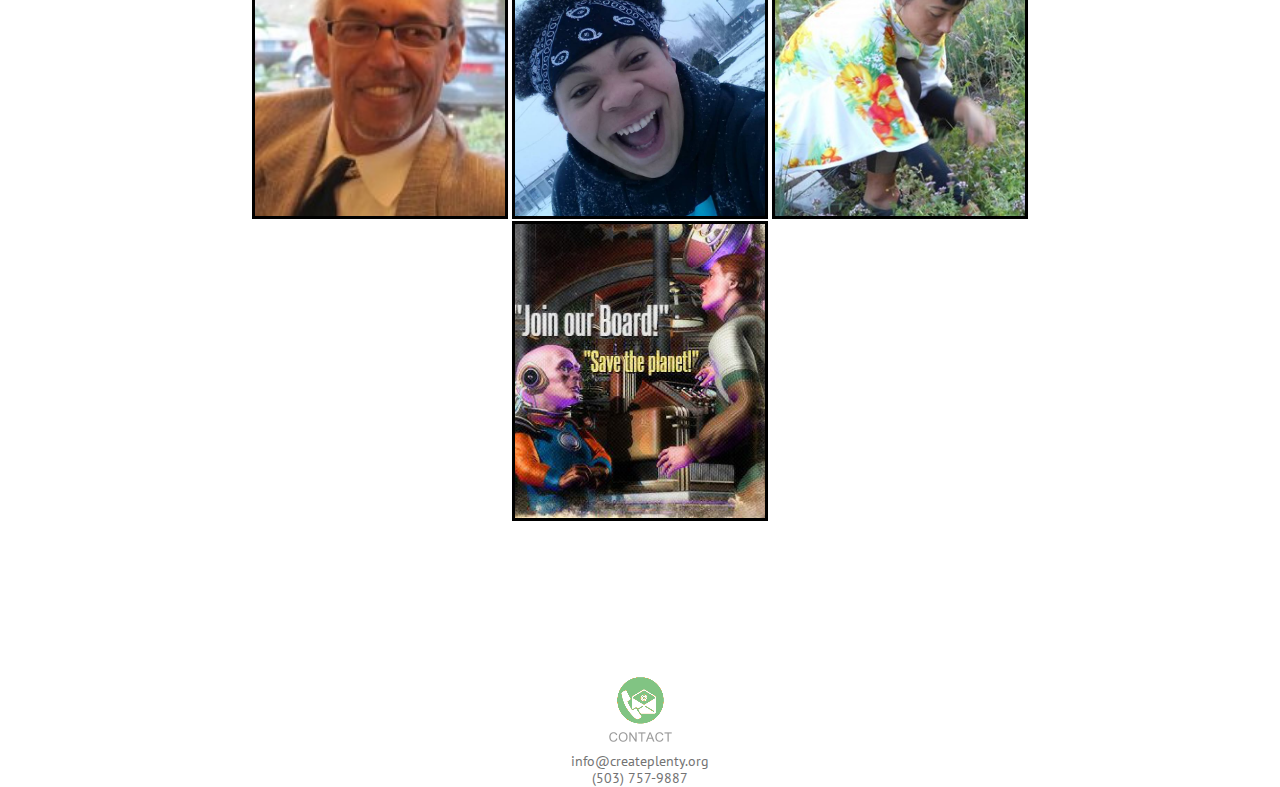
<file: vision_2.html>
<!doctype html>
<html lang="en" class="no-js">
<head>
	<meta charset="UTF-8">
	<meta name="viewport" content="width=device-width, initial-scale=1">

	<link href='http://fonts.googleapis.com/css?family=PT+Sans:400,700' rel='stylesheet' type='text/css'>

	<link rel="stylesheet" href="nav_css/reset.css">
	<!-- CSS reset -->
	<link rel="stylesheet" href="nav_css/style.css"> <!-- Resource style -->
        <link rel="stylesheet" href="index/css/board.css">
	<script src="nav_js/modernizr.js"></script> <!-- Modernizr -->

<link rel="stylesheet" href="index/css/mods.css">

	<title>Vision</title>
</head>
<body>

<header>
	<nav>
		<ul class="cd-primary-nav">

			<li><a href="leadership.html">Leadership</a></li>
			<li><a href="opportunities.html">Opportunities</a></li>
			<li><a href="mission.html">Mission/About Us</a></li>
			<li><a href="blog.html">Blog</a></li>
			<li><a href="donate.html">Donate</a></li>
			<li><a href="contact.html">Contact Us!</a></li>
		</ul>
	</nav>
</header>


 <!-- top menu -->
 <div class="menu_container">

      <div class="box home1"><a href="index.html"><span class="vert_mid _front_botline">HOME</span></a></div>
      <div class="box leadership"><a href="for_students.html"><span class="vert_mid _front_botline">FOR STUDENTS</span></a></div>
      <div class="box opportunities" id="teacher_right"><a href="for_teachers.html"><span class="vert_mid _front_botline">FOR TEACHERS</span></a></div>
</div>


<img class="cplogo_head" src="img/cplogo.png">

<div id="show1_ctr">
<iframe class="rwording" src="rwords/rwords_vision.html" webkitallowfullscreen mozallowfullscreen allowfullscreen></iframe></div>




<div class="top_ctr front_article">
	<h1 id="vision_head">OUR VISION</h1>
	<p>For Portland to be among the first school districts in the nation to fully prepare our high school students for the challenges of the climate crisis through climate literacy, leadership skills and a commitment to environmental justice.</p>
</div>


<div class="front_three_container">
	<div id="for_teachers"><img src="img/leading.png" style="width: 100%;"><p class="front_three">We're part of the Education for Climate Justice Task Force that is developing the new climate curriculum for Portland Public Schools.</p></div>
<div id="for_students"><img src="img/network.png" style="width: 100%;"><p class="front_three">We currently work with five of the PPS high schools and are building a network to connect all nine high schools.</p></div>

<div id="our_mission"><img src="img/justice.png" style="width: 100%;"><p class="front_three">With help from a grant from the Spirit Mountain Community Fund, we will be providing mentorship and leadership trainig to students of color.</p></div>

</div>

<div style="height: 360px;"></div>



<div class="teacher_info">
<div>
	<h2 id="frontpic_caption">Find out more!<br>To learn or get involved, contact Cheryl Lohrmann at (503) 757-9887.<br>
		Whatever...<h2>
</div>
</div>




  <!-- TOP OF BOARD -->


  <body_bod>


<div class="container">



  <div class="block image1">
    <div class="layer"></div>
    <div class="p-container">

      <p class="img-p">
        CHERYL LOHRMANN - Executive Director: It began when she read <em>Garbageland</em> by Elizabeth Royte. In 2007, she started Leave No Plastic Behind which later became became Create Plenty and eventually the High School Environmental Leadership Program.</p>
    </div>
  </div>
  <!-- block -->

<div class="block image2">
    <div class="layer"></div>
    <div class="p-container">

      <p class="img-p">
        SU-WEN CHEN has a B.S. and M.S. in mechanical engineering from Stanford University and has worked designing consumer products for mass production. She hopes to use her design and manufacturing experience to find a solution to waste instead of contributing to it.
      </p>
    </div>
  </div>
  <!-- block -->

  <div class="block image3">
    <div class="layer"></div>
    <div class="p-container">

      <p class="img-p">
        AMY CHOVNICK is an adjunct faculty at Las Positas Community College where she teaches an ecology course called Humans and The Environment. She holds a Master of Science in Applied Molecular Biology and worked in the Biotech industry for over 18 years. She is also a volunteer project leader for a local 4H club.</p>
    </div>
  </div>
  <!-- block -->



</div>



  <div class="container">


  <div class="block image4">
    <div class="layer"></div>
    <div class="p-container">

      <p class="img-p">
        SAL FARUQUI has years of experience in the high technology and medical devices industries. He started his career at Tektronix then joined Coopers & Lybrand where his clients included Intel. He later started a consulting firm whose clients include Columbia Sportswear and others.
      </p>
    </div>
  </div>
  <!-- block -->

  <div class="block image5">
    <div class="layer"></div>
    <div class="p-container">

      <p class="img-p">
        XAVIER ENTITY: ipsum dolor sit amet, consectetur adipisicing elit. Non fuga, vero ea enim.<a href="#">CP</a> Nemo voluptas culpa temporibus eius quae sunt.
      </p>
    </div>
  </div>
  <!-- block -->

<div class="block image6">
    <div class="layer"></div>
    <div class="p-container">

      <p class="img-p">
        ALEXIS THOMPSON: An environmental activist while attending Portland Public Schools, Alexis has a BS in Environmental Science & Community Development. Her work includes sustainable community organizing in Baton Rouge, Paraguay, and Honduras plus a stint as a Waste Reduction Educator for Metro.</p>
    </div>
  </div>
  <!-- block -->





  <div class="container">



  <!-- block -->

  <div class="block image7">
    <div class="layer"></div>
    <div class="p-container">

      <p class="img-p" style="padding: 0 10px;">
        We're looking for a few good board members! Contact Cheryl Lorhmann at (503) 757-9887.
      </p>
    </div>
  </div>



</div>


  </body_bod>






  <!-- bottom of board   -->




<div style="height: 150px;"></div>

<div class="top_ctr"><img id="contact_png" src="index/img/contact.png">
<p id="contact_info">info@createplenty.org<br>
(503) 757-9887</p></div>










	<div class="cd-overlay-nav">
		<span></span>
	</div> <!-- cd-overlay-nav -->

	<div class="cd-overlay-content">
		<span></span>
	</div> <!-- cd-overlay-content -->

	<a href="#0" class="cd-nav-trigger">Menu<span class="cd-icon"></span></a>

<script src="nav_js/jquery-2.1.1.js"></script>
<script src="nav_js/velocity.min.js"></script>
<script src="nav_js/main.js"></script> <!-- Resource jQuery -->

<script src="smoothscroll.js"></script>

</body>
</html>
</file>
<file: nav_css/style.css>
/* --------------------------------

line 215 - width set to 103% to hide scroll bar for overlay

-------------------------------- */


/* --------------------------------
hide stuff under overlay menu....
add class=".overlay_correct" to <nav class="overlay_correct">
-------------------------------- */

.overlay_correct {
  position: relative;
  z-index: 4;
}


/* --------------------------------

Primary style

-------------------------------- */
*, *::after, *::before {
  -webkit-box-sizing: border-box;
  -moz-box-sizing: border-box;
  box-sizing: border-box;
}

*::after, *::before {
  content: '';
}

body {
  font-size: 100%;
  font-family: "PT Sans", sans-serif;
  color: #091d23;
}

a {
  color: #ffb441;
  text-decoration: none;
}

/* --------------------------------

Main components

-------------------------------- */
html, body {
  height: 100%;
}

header {
  z-index: 3;
}

.cd-logo, .cd-nav-trigger {
  position: fixed;
  display: inline-block;
}

.cd-logo {
  top: 28px;
  left: 5%;
}
.cd-logo img {
  display: block;
}

.cd-nav-trigger {
  top: 18px;
  right: 5%;
  height: 44px;
  width: 44px;
  z-index: 5;
  /* image replacement */
  overflow: hidden;
  text-indent: 100%;
  white-space: nowrap;
}
.cd-nav-trigger .cd-icon {
  /* icon created in CSS */
  position: absolute;
  left: 50%;
  top: 50%;
  bottom: auto;
  right: auto;
  -webkit-transform: translateX(-50%) translateY(-50%);
  -moz-transform: translateX(-50%) translateY(-50%);
  -ms-transform: translateX(-50%) translateY(-50%);
  -o-transform: translateX(-50%) translateY(-50%);
  transform: translateX(-50%) translateY(-50%);
  display: inline-block;
  width: 18px;
  height: 3px;
  background-color: #ffffff;
  z-index: 10;
}
.cd-nav-trigger .cd-icon::before, .cd-nav-trigger .cd-icon:after {
  /* upper and lower lines of the menu icon */
  position: absolute;
  top: 0;
  right: 0;
  width: 100%;
  height: 100%;
  background-color: #ffffff;
  /* Force Hardware Acceleration in WebKit */
  -webkit-transform: translateZ(0);
  -moz-transform: translateZ(0);
  -ms-transform: translateZ(0);
  -o-transform: translateZ(0);
  transform: translateZ(0);
  -webkit-backface-visibility: hidden;
  backface-visibility: hidden;
  /* apply transition to transform property */
  -webkit-transition: -webkit-transform .3s;
  -moz-transition: -moz-transform .3s;
  transition: transform .3s;
}
.cd-nav-trigger .cd-icon::before {
  -webkit-transform: translateY(-6px) rotate(0deg);
  -moz-transform: translateY(-6px) rotate(0deg);
  -ms-transform: translateY(-6px) rotate(0deg);
  -o-transform: translateY(-6px) rotate(0deg);
  transform: translateY(-6px) rotate(0deg);
}
.cd-nav-trigger .cd-icon::after {
  -webkit-transform: translateY(6px) rotate(0deg);
  -moz-transform: translateY(6px) rotate(0deg);
  -ms-transform: translateY(6px) rotate(0deg);
  -o-transform: translateY(6px) rotate(0deg);
  transform: translateY(6px) rotate(0deg);
}
.cd-nav-trigger::before, .cd-nav-trigger::after {
  /* 2 rounded colored backgrounds for the menu icon */
  position: absolute;
  top: 0;
  left: 0;
  border-radius: 50%;
  height: 100%;
  width: 100%;
  /* Force Hardware Acceleration in WebKit */
  -webkit-transform: translateZ(0);
  -moz-transform: translateZ(0);
  -ms-transform: translateZ(0);
  -o-transform: translateZ(0);
  transform: translateZ(0);
  -webkit-backface-visibility: hidden;
  backface-visibility: hidden;
  -webkit-transition-property: -webkit-transform;
  -moz-transition-property: -moz-transform;
  transition-property: transform;
}
.cd-nav-trigger::before {
  background-color: #091d23;
  -webkit-transform: scale(1);
  -moz-transform: scale(1);
  -ms-transform: scale(1);
  -o-transform: scale(1);
  transform: scale(1);
  -webkit-transition-duration: 0.3s;
  -moz-transition-duration: 0.3s;
  transition-duration: 0.3s;
  -webkit-transition-delay: 0.4s;
  -moz-transition-delay: 0.4s;
  transition-delay: 0.4s;
}
.cd-nav-trigger::after {
  background-color: #ffb441;
  -webkit-transform: scale(0);
  -moz-transform: scale(0);
  -ms-transform: scale(0);
  -o-transform: scale(0);
  transform: scale(0);
  -webkit-transition-duration: 0s;
  -moz-transition-duration: 0s;
  transition-duration: 0s;
  -webkit-transition-delay: 0s;
  -moz-transition-delay: 0s;
  transition-delay: 0s;
}
.cd-nav-trigger.close-nav::before {
  /* user clicks on the .cd-nav-trigger element - 1st rounded background disappears */
  -webkit-transform: scale(0);
  -moz-transform: scale(0);
  -ms-transform: scale(0);
  -o-transform: scale(0);
  transform: scale(0);
}
.cd-nav-trigger.close-nav::after {
  /* user clicks on the .cd-nav-trigger element - 2nd rounded background appears */
  -webkit-transform: scale(1);
  -moz-transform: scale(1);
  -ms-transform: scale(1);
  -o-transform: scale(1);
  transform: scale(1);
  -webkit-transition-duration: 0.3s;
  -moz-transition-duration: 0.3s;
  transition-duration: 0.3s;
  -webkit-transition-delay: 0.4s;
  -moz-transition-delay: 0.4s;
  transition-delay: 0.4s;
}
.cd-nav-trigger.close-nav .cd-icon {
  /* user clicks on the .cd-nav-trigger element - transform the icon */
  background-color: rgba(255, 255, 255, 0);
}
.cd-nav-trigger.close-nav .cd-icon::before, .cd-nav-trigger.close-nav .cd-icon::after {
  background-color: white;
}
.cd-nav-trigger.close-nav .cd-icon::before {
  -webkit-transform: translateY(0) rotate(45deg);
  -moz-transform: translateY(0) rotate(45deg);
  -ms-transform: translateY(0) rotate(45deg);
  -o-transform: translateY(0) rotate(45deg);
  transform: translateY(0) rotate(45deg);
}
.cd-nav-trigger.close-nav .cd-icon::after {
  -webkit-transform: translateY(0) rotate(-45deg);
  -moz-transform: translateY(0) rotate(-45deg);
  -ms-transform: translateY(0) rotate(-45deg);
  -o-transform: translateY(0) rotate(-45deg);
  transform: translateY(0) rotate(-45deg);
}

.cd-primary-nav {
  /* by default it's hidden */
  position: fixed;
  left: 0;
  top: 0;
  height: 100%;
  width: 104%;
  padding: 80px 5%;
  z-index: 3;
  background-color: #091d23;
  overflow: auto;
  /* this fixes the buggy scrolling on webkit browsers - mobile devices only - when overflow property is applied */
  -webkit-overflow-scrolling: touch;
  visibility: hidden;
  opacity: 0;
  -webkit-transition: visibility 0s, opacity 0.3s;
  -moz-transition: visibility 0s, opacity 0.3s;
  transition: visibility 0s, opacity 0.3s;
}
.cd-primary-nav li {
  margin: 1.6em 0;
  text-align: center;
  text-transform: capitalize;
}
.cd-primary-nav a {
  font-size: 20px;
  font-size: 1.25rem;
  -webkit-font-smoothing: antialiased;
  -moz-osx-font-smoothing: grayscale;
  -webkit-transition: color 0.2s;
  -moz-transition: color 0.2s;
  transition: color 0.2s;
}
.no-touch .cd-primary-nav a:hover {
  color: #ffffff;
}
.cd-primary-nav.fade-in {
  /* navigation visible at the end of the circle animation */
  visibility: visible;
  opacity: 1;
}
@media only screen and (min-width: 768px) {
  .cd-primary-nav li {
    margin: 2em 0;
  }
  .cd-primary-nav a {
    font-size: 28px;
    font-size: 1.75rem;
  }
}
@media only screen and (min-width: 1170px) {
  .cd-primary-nav li {
    margin: 2.6em 0;
  }
  .cd-primary-nav a {
    font-size: 32px;
    font-size: 2rem;
  }
}

.cd-overlay-nav, .cd-overlay-content {
  /* containers of the 2 main rounded backgrounds - these containers are used to position the rounded bgs behind the menu icon */
  position: fixed;
  top: 18px;
  right: 5%;
  height: 4px;
  width: 4px;
  -webkit-transform: translateX(-20px) translateY(20px);
  -moz-transform: translateX(-20px) translateY(20px);
  -ms-transform: translateX(-20px) translateY(20px);
  -o-transform: translateX(-20px) translateY(20px);
  transform: translateX(-20px) translateY(20px);
}
.cd-overlay-nav span, .cd-overlay-content span {
  display: inline-block;
  position: absolute;
  border-radius: 50%;
  /* Force Hardware Acceleration in WebKit */
  -webkit-transform: translateZ(0);
  -moz-transform: translateZ(0);
  -ms-transform: translateZ(0);
  -o-transform: translateZ(0);
  transform: translateZ(0);
  -webkit-backface-visibility: hidden;
  backface-visibility: hidden;
  will-change: transform;
  -webkit-transform-origin: 50% 50%;
  -moz-transform-origin: 50% 50%;
  -ms-transform-origin: 50% 50%;
  -o-transform-origin: 50% 50%;
  transform-origin: 50% 50%;
  -webkit-transform: scale(0);
  -moz-transform: scale(0);
  -ms-transform: scale(0);
  -o-transform: scale(0);
  transform: scale(0);
}
.cd-overlay-nav.is-hidden, .cd-overlay-content.is-hidden {
  /* background fades out at the end of the animation */
  opacity: 0;
  visibility: hidden;
  -webkit-transition: opacity .3s 0s, visibility 0s .3s;
  -moz-transition: opacity .3s 0s, visibility 0s .3s;
  transition: opacity .3s 0s, visibility 0s .3s;
}

.cd-overlay-nav {
  /* main rounded colored bg 1 */
  z-index: 2;
}
.cd-overlay-nav span {
  background-color: #091d23;
}

.cd-overlay-content {
  /* main rounded colored bg 2 */
  z-index: 4;
}
.cd-overlay-content span {
  background-color: #ffb441;
}

.cd-content {
  /* just some dummy content */
  padding: 80px 0;
  width: 90%;
  max-width: 768px;
  margin: 0 auto;
  z-index: 1;
}
.cd-content .cd-intro {
  height: 200px;
  padding-top: 4.6em;
}
.cd-content h1 {
  text-align: center;
  font-size: 20px;
  font-size: 1.25rem;
}
.cd-content p {
  line-height: 1.5;
  color: #a76500;
}
@media only screen and (min-width: 768px) {
  .cd-content .cd-intro {
    height: 250px;
    padding-top: 6em;
  }
  .cd-content h1 {
    font-size: 28px;
    font-size: 1.75rem;
  }
  .cd-content p {
    font-size: 18px;
    font-size: 1.125rem;
    line-height: 1.8;
  }
}


    /*modifications*/

.cover_image {
text-align: center;
margin-top: 70px;
}

#logo_head {
  max-width: 420px;
  margin-top: -40px;
  margin-bottom: -79px;
  display: block;
  margin-right: auto;
  margin-left: auto;
}

.top_ctr {
  text-align: center;
}



@media only screen and (max-width: 590px) {
  #horiz {
    display: none;
  }
  #logo_head {
    margin-bottom: -99px;
  }
  #vert {
    margin-bottom: 34px;
  }
}

@media only screen and (min-width: 591px) {
  #vert {
    display: none;
  }
   #horiz {
    margin-top: -60px;
  }
}
</file>
<file: index/css/mods.css>
/*modifications*/

   .rwording {
    width: 104%;
    height: 290px;
    margin-top: 70px;
}

#sponsors_lg {
  width: 90%;
  max-width: 400px;
  margin-right: auto;
  margin-left: auto;
  margin-bottom: 45px;
}



/*#gaby {
  margin-right: -40%;
  font-size: 1em;
}
*/
.italics {
  font-style: italic;
}


ul.bullet {
    list-style-type: circle;
    list-style-position:inside;
}

.homer_top_banner {
  width: 100%;
  height: 200px;
  margin-top: 35px;
  margin-bottom: 45px;

     background:
linear-gradient(200deg,
 #330000, transparent 100%),
            linear-gradient(260deg,
 #000000, transparent 35%),
            linear-gradient(210deg,
 #330000, transparent 99%),url(../img/rally9.jpg);
     background-repeat: no-repeat;
      background-size: cover;
      background-position: top;
      text-align: center;
       display: flex;
  justify-content: center;
  flex-direction: column;
}

.homer_top_banner h1 {
  color: white;
  font-size: 0.78em;
  line-height: 1.3em;
}




.teacher_top_banner {
  width: 100%;
  height: 200px;
  margin-top: 35px;
  margin-bottom: 45px;

     background:
linear-gradient(200deg,
 #FFA800, transparent 90%),
            linear-gradient(190deg,
 #000, transparent 135%),
            linear-gradient(210deg,
 #FFA800, transparent 99%),url(../img/rally9.jpg);
     background-repeat: no-repeat;
      background-size: cover;
      background-position: top;
      text-align: center;
       display: flex;
  justify-content: center;
  flex-direction: column;
}

.teacher_top_banner h1 {
  color: white;
  /*font-weight: bold;*/
  letter-spacing: 0.1em;
  font-size: 0.78em;
  line-height: 1.3em;
}




.resolution_banner  {
    color: #fff;
    font-size: 1.9em;
    font-weight: bold;
    text-transform: uppercase;
  width: 100%;
  height: 140px;


  background:
            linear-gradient(
    #001a4d, transparent 179%),
            linear-gradient(260deg, #009933, transparent 15%),

            linear-gradient(60deg,  #004d1a, transparent 25%),  linear-gradient(160deg,  #000, transparent 5%),
              #001a09 url(../img/winbg.jpg) no-repeat center;
            /* last line is top layer  */
  background-size: cover;
  background-position: top;
  top: 0;
      text-align: center;
       display: flex;
  justify-content: center;
  flex-direction: column;
   margin-bottom: 45px;
   margin-top: 265px;
}


@media screen and (min-width: 960px) {
  .resolution_banner  {
    font-size: 2.9em;
  width: 100%;
  height: 240px;
  margin-top: 115px;
  margin-bottom: 45px;
}

#mission_top {
  font-size: 3.3em;
  letter-spacing: 0.17em;
  font-weight: bold;
}



.createplenty_who  {
    color: #fff;
    font-size: 1.9em;
    font-weight: bold;
    text-transform: uppercase;
  width: 100%;
  height: 150px;
  margin-top: 25px;
  margin-bottom: 45px;

  background:
            linear-gradient(
   #004d00, transparent 179%),
            linear-gradient(260deg, #009933, transparent 65%),

            linear-gradient(60deg,  #004d1a, transparent 95%),  linear-gradient(160deg,  #000, transparent 5%);
            background: url(../img/cheetos2.jpg);
           background-repeat: no-repeat;
            /* last line is top layer  */
  background-size: cover;
  background-position: top;
  top: 0;
      text-align: center;
       display: flex;
  justify-content: center;
  flex-direction: column;
}


@media screen and (min-width: 369px)  {

.homer_top_banner h1 {
  font-size: 0.9em;
  line-height: 1.3em;
  padding: 0 10px 0 10px;
  }
}


.teacher_top_banner h1 {
  font-size: 0.9em;
  line-height: 1.3em;
  padding: 0 10px 0 10px;
  }
}

@media screen and (min-width: 410px)  {

.homer_top_banner h1 {
  font-size: 1em;
  line-height: 1.3em;
  padding: 0 10px 0 10px;
  }
}


.teacher_top_banner h1 {
  font-size: 1em;
  line-height: 1.3em;
  padding: 0 10px 0 10px;
  }
}

@media screen and (min-width: 600px)  {

.homer_top_banner h1 {
  font-size: 1.4em;
  line-height: 1.3em;
  padding: 0 10px 0 10px;
  }
}


.teacher_top_banner h1 {
  font-size: 1.4em;
  line-height: 1.3em;
  padding: 0 10px 0 10px;
  }
}

@media screen and (min-width: 960px)  {

.homer_top_banner h1 {
  font-size: 1.6em;
  line-height: 1.3em;
  padding: 0 10px 0 10px;
  }
}


.teacher_top_banner h1 {
  font-size: 1.6em;
  line-height: 1.3em;
  padding: 0 10px 0 10px;
  }
}


/*
#thankyou_banner h1 {
  font-size: 1.9em;
  line-height: 1.3em;
  padding: 0 10px 0 10px;
  text-align: center;
  text-transform: uppercase;
  margin: 100px 0 0 0;
  }*/
}

/*
.front_three_container {
        width: 100%;
        text-align: center;
        border: 4px solid orange;
  }

*/

#for_students,
#for_teachers,
#our_mission {
  min-width: 280px;
  width: 20%;
  height: 70px;
  font-size: 1.4em;
  line-height: 1.4em;
  text-align: center;
  font-weight: bold;
  text-transform: uppercase;
  margin-left: auto;
  margin-right: auto;
  display: block;
  }


#for_students {
  margin-top: 50px;
}
#for_students,
#for_teachers,
#our_mission{
  margin-bottom: 310px;
}

#for_students a,
#for_teachers a,
#our_vision a {
  color: #c10000;
}


/*
.front_three {
  font-weight: normal;
  font-size: 1em;
  text-transform: none;
  margin-top: 15px;

  color: #595959;
  }
*/
.front_three_container {
  /*border: 1px solid black;*/
  /*margin-bottom: 300px;*/
}
/*
.front_three_container img {
  border: 1px solid black;
  max-width: 300px;
}*/



.teacher_quote {
  font-size: 0.8em;
  line-height: 1.3em;
  padding-top: 5px;
}
/*
.sponsors {
  text-align: center;
  margin-bottom: 100px;
  }
  */
.sponsors_pic {
  /*display: block;*/
  margin: 15px 8px 5px 8px;
}

.hr_line {
  width: 100%;
  border-top: 1px solid #b3b3b3;
}

/*@media screen and (min-width: 780px) {*/
.sponsors {
   display: -webkit-flex; /* Safari */
    -webkit-flex-wrap: wrap; /* Safari 6.1+ */
    display: flex;
    flex-wrap: wrap;
      justify-content: center;
  margin-left: auto;
  margin-right: auto;
  }
/*}*/
/*
@media screen and (min-width: 860px) {
#for_students,
#for_teachers,
#our_mission {
  min-width: 280px;
  width: 20%;
  height: 70px;
  font-size: 1.4em;
  line-height: 1.4em;
  text-align: center;
  font-weight: bold;
  text-transform: uppercase;
  margin-left: 4px;
  margin-right: 4px;
  display: block;
  }
}
*/

@media screen and (min-width: 860px) {
/*
.front_three_container {
        width: 100%;
         display: flex;
  justify-content: space-between;
  flex-direction: row;
  margin-left: auto;
  margin-right: auto;
  }*/
/*
#for_students,
#for_teachers,
#our_mission {
  width: 22%;
  height: 70px;
  font-size: 1.2em;
  line-height: 1.4em;
  text-align: center;
  margin-top: 80px;
  font-weight: bold;
  text-transform: uppercase;
        display: inline-block;
  }
*/
/*
#for_students p,
#for_teachers p,
#our_mission p {
  font-weight: normal;
  text-transform: none;
  }

  #for_teachers {
  }*/
}
#donate_front {
  margin-top: 80px;
}
.ctr {
  text-align: center;
}
.line {
  width: 30%;
  border: 1px solid #c10000;
  margin: 0 auto;
}

.short_line {
  width: 200px;
  border: 1px solid  #bfbfbf;
  margin: 0 auto 0 auto;
}


#cr_arrow {
  width: 249px;
  margin-top: 335px;
}


.email {
  font-style: italic;
  color: #c10000;
}

.bold {
  font-weight: bold;
}

#frontpic
  margin-bottom: 40px;
}


  #frontpic_sm {
  margin-bottom: 25px;
}


@media screen and (max-width: 699px) {
#frontpic {
  display: none;
  }
  #leadpic {
  display: none;
  }
}



@media screen and (min-width: 700px) {
  #frontpic_sm {
    display: none;
  }
  #leadpic_sm {
  display: none;
  }
}


.video_quote {

   width: 99%;
    max-width: 650px;
  margin-bottom: 35px;
  margin-top: 52px;
  margin-left: auto;
  margin-right: auto;
  padding: 34px 0;
/*  border-top: 2px solid black;
  border-bottom: 2px solid black;*/
  background:
            linear-gradient(360deg,  #c10000, transparent 99%),
            linear-gradient(180deg,  #c10000, transparent 99%);

}



.teacher_info {

   width: 79%;
    max-width: 350px;
  margin-bottom: 85px;
  margin-top: 15px;
  margin-left: auto;
  margin-right: auto;
  padding: 14px 0;
/*  border-top: 2px solid black;
  border-bottom: 2px solid black;*/
  background:
            linear-gradient(360deg,  green, transparent 99%),
            linear-gradient(180deg,  #000, transparent 89%);

}


.flex_wrap {
  display: flex;
  flex-wrap: wrap;
  justify-content: center;
}

.frontpic_container {
  width: 100%;
  display: flex;
  flex-wrap: wrap;
}

.missionpic_container {
   width: 100%;
  display: flex;
  flex-wrap: wrap;
}

.banner_pic_caption {
  font-size: 1.15em;
  font-weight: bold;
  line-height: 1.5em;
  color: black;
  width: 200px;
   margin-left: auto;
   margin-right: auto;
   margin-top: -18px;
   margin-bottom: 15px;
   text-align: center;
}



.top_front_headline h1 {
  width: 300px;
  line-height: 1.3em;
  margin-left: auto;
  margin-right: auto;
  font-weight: bold;
  font-size: 0.9em;
  margin-bottom: 15px;
  margin-top: 18px;
  color: #595959;
}

.front_headline h1 {
  font-weight: bold;
  font-size: 1em;
  text-transform: uppercase;
  margin-bottom: 27px;
  margin-top: 18px;
}

.lead_headline h1 {
  font-weight: bold;
  font-size: 1.4em;
  text-transform: uppercase;
  margin-bottom: 27px;
  margin-top: 25px;
}

@media screen and (min-width: 360px) {
.top_front_headline h1 {
  width: 300px;
  font-size: 1.0em;
  margin-top: 40px;
  margin-bottom: 15px;
  line-height: 1.4em;
  }
.front_headline h1 {
  font-weight: bold;
  font-size: 1.2em;
  text-transform: uppercase;
  margin-bottom: 25px;
  }
  .lead_headline h1 {
  font-weight: bold;
  font-size: 1.5em;
  text-transform: uppercase;
  margin-bottom: 25px;
  }
}



#frontpic_caption {
  font-size: 1em;
  color: #fff;
    font-weight: bold;
  text-align: center;
  line-height: 1.4em;
  width: 315px;
  margin: 14px auto 0 auto;
}


.contact_cheryl {
  font-size: 1em;
  color: #fff;
    font-weight: bold;
  text-align: center;
  line-height: 1.4em;
  width: 315px;
  margin: 14px auto 0 auto;
}


@media screen and (min-width: 520px) {
  .top_front_headline h1 {
    width: 480px;
    font-size: 1.2em;
    margin-top: 50px;
  }
  .front_headline h1 {
    font-size: 1.5em;
    margin-top: 15px;
  }
  .lead_headline h1 {
    font-size: 2.9em;
    margin-top: 55px;
    margin-bottom: 55px;
  }
  .banner_pic_caption {
  font-size: 1.6em;
  font-weight: bold;
  width: 490px;
  margin-top: 65px;
  margin-bottom: 25px;
  text-align: center;
  }
}

@media screen and (min-width: 800px) {
.banner_pic_caption {
  width: 100%;
  }
}


#frontpic_caption_attribution {
  font-size: .7em;
  font-weight: bold;
  color: #fff;
  width: 270px;
  text-align: right;
  margin: 4px auto 5px;
  line-height: 1.6em;
}

#front_pic2_caption {
   font-style: italic;
  font-size: .8em;
  text-align: center;
  line-height: 1.2em;
  }


@media screen and (min-width: 610px) {

#frontpic_caption {
  font-size: 1.1em;
  line-height: 1.45em;
  margin-bottom: 22px;
  margin-top: 39px;
  }
}


.contact_cheryl {
  font-size: 1.1em;
  line-height: 1.45em;
  margin-bottom: 22px;
  margin-top: 29px;
  }
}


@media screen and (min-width: 760px) {
.top_front_headline h1 {
  width: 670px;
  font-size: 1.65em;
  line-height: 1.1em;
  margin-top: 61px;
  }
.front_headline h1 {
  font-size: 1.95em;
  margin-top: 21px;
  }


  #front_pic2_caption {
  font-size: 0.9em;
  text-align: center;
  }
}

@media screen and (max-width: 459px) {
  .front_headline h2 {
    width: 230px;
    margin-left: auto;
    margin-right: auto;
  }
}

.front_article {
  text-align: justify;

    font-size: 1em;
    line-height: 1.3em;
    color: black;
    width: 79%;
    max-width: 650px;
    margin-left: auto;
    margin-right: auto;
    /*margin-top: 8px;*/
    margin-bottom: 45px;
    /*padding-top: 4px;*/
    padding-bottom: 24px;
}

.front_article a {
  color: #c10000;
  font-weight: bold;
}


#thankyou {
  margin-top: -35px;
  margin-bottom: -35px;
}

#more_work {
    font-size: 1em;
    line-height: 1.3em;
    width: 79%;
    max-width: 650px;
    margin: 40px auto 42px auto;
}

#front_pic2 {
margin-left: auto;
    margin-right: auto;
    margin-top: 12px;
    border: 2px solid black;
}


#video_caption {
  font-size: 0.74em;
  line-height: 1.4em;
  color: white;
  font-weight: bold;
  width: 279px;
  margin: 12px auto 15px auto;
}

#video_tagline {
  font-size: 0.8em;
  color: #fff;
  width: 300px;
  text-align: center;
}

.background_row1 {
  width: 100%;
  color: black;
  padding: 20px 0;
  margin-top: 20px;
  border-bottom: 1px solid #c10000;
  border-top: 1px solid #c10000;

}




#donate_pic {
  width: 95%;
  max-width: 960px;
  margin: 10px auto 20px;
}



.vert_mid {
position: relative;
  top: 26%;
  transform: translateY(-26%);
}

.front_botline{
  border-bottom: 1px solid black;
  padding-bottom: 10px;
}



.leadership span,
.opportunities span,
.our_mission span,
.home1 span {
  color: black;
  font-weight: bold;
  }



.box {
        height: 42px;
        font-size: .75em;
        /*color: black;*/
      }

.box a {
  color: #fff;
}




/*@media screen and (min-width: 750px) {*/

    .front_pic {
        margin-bottom: 18px;
    }


      /*
      These are the responsive styles. Throw some breakpoints in here!
      */
      .menu_container {
        width: 100%;
        display: flex;
        flex-wrap: wrap;
        justify-content: flex-end;
        margin: 42px 45px 0 0;
      }

@media screen and (max-width: 860px) {
  .menu_container {
    display: none;
  }
}



@media screen and (min-width: 861px) {
  .cd-nav-trigger {
    display: none;
    border: 10px solid yellow;
  }
}

  .leadership {
    width: 114px;
    height: 17px;
    padding: 0px 2px 0px 2px;
    margin-right: 2px;
    text-align: center;
    border-left: 1px solid #c10000;
  }

#no_border {
  border: none;
}

#teacher_right {
      margin-right: 5px;
}

  .opportunities {
    width: 119px;
        height: 17px;
    padding: 0px 2px 0px 2px;
       margin-right: 2px;
       text-align: center;
           border-left: 1px solid #c10000;
  }


  .our_mission {
    width: 89px;
        height: 17px;
    padding: 0px 2px 0px 2px;
    margin-right: 15px;
    text-align: center;
    border-left: 1px solid #c10000;
  }


.home1 {
    width: 54px;
    height: 17px;
    padding: 0px 2px 0px 2px;
    margin-right: 2px;
    text-align: center;
  }



  .front_botline {
 /*   padding-bottom: 17px;*/
  border-bottom: hidden;
  border-right: 1px solid black;
  border-left: 1px solid black;
  }






  /*above is new front page stuff*/

.cover_image {
text-align: center;
margin-top: 70px;
}

.logo_head {
  max-width: 320px;
  width: 60%;
  margin-top: 4px;
  margin-bottom: 11px;
  display: block;
  margin-right: auto;
  margin-left: auto;
}

.cplogo_head {
  width: 150px;
  margin: 9px 0 0 20px;
}


@media screen and (min-width: 861px) {
  .cplogo_head {
   margin: -35px 0 0 20px;
   }
}

.logo_head2 {
  max-width: 250px;
  width: 45%;
  margin-top: 4px;
  margin-bottom: 11px;
  display: block;
  margin-right: auto;
  margin-left: auto;
}

 @media only screen and (min-width: 960px) {
  .logo_head {
  max-width: 320px;
  margin-top: 1px;
  margin-bottom: 11px;
  }
  .logo_head2 {
  max-width: 220px;
  margin-top: 1px;
  margin-bottom: 11px;
  }
}


#logo_head_donate {
  max-width: 290px;
  margin-top: -26px;
  margin-bottom: -29px;
  display: block;
  margin-right: auto;
  margin-left: auto;
}

 @media only screen and (min-width: 960px) {
  #logo_head_donate {
  margin-top: -26px;
  margin-bottom: -29px;
  }
}



#logo_under {
  font-size: 1em;
  color:  #404040;
  font-weight: bold;
  width: 90%;
  max-width: 900px;
  padding: 0px 6px 14px;
  margin-left: auto;
  margin-right: auto;
  margin-bottom: 20px;
  margin-top: -29px;
  text-align: center;
  line-height: 1.3em;
}



 @media only screen and (min-width: 480px) {
  #opportunities_under {
    font-size: 1.4em;
  }
   #logo_under {
      font-size: 1.2em;
    }
}


 @media only screen and (min-width: 960px) {
   #logo_under {
      font-size: 1.5em;
    }
}






.help_logo_left  {
  max-width: 220px;
  margin-top: 22px;
  margin-bottom: 20px;
}



.pages_headers {
  margin-top: 21px;
  margin-bottom: -100px;
  text-align: center;
  font-size: 0.8em;
  font-weight: bold;
  line-height: 1.4em;
    /*add position relative z-index to overwrite iframe padding*/
  position: relative;
  z-index: 1;
  }
  .pages_headers h1 {
    font-size: 1.3em;
    margin-top: 47px;
    margin-bottom: -10px;
  }




@media only screen and (min-width: 360px) {
.pages_headers {
  margin-top: -119px;
  margin-bottom: -99px;
  text-align: center;
  font-size: 1em;
  font-weight: bold;
  line-height: 1.4em;
  }
   .pages_headers h1 {
  }
}



@media only screen and (min-width: 450px) {
.pages_headers {
  margin-top: -129px;
  margin-bottom: -98px;
  text-align: center;
  font-size: 1.3em;
  font-weight: bold;
  line-height: 1.4em;
  border: none;
  }
.pages_headers h1 {
    font-size: 1.6em;
    margin-bottom: -5px;
  }
}


@media only screen and (min-width: 960px) {
.pages_headers {
  margin-top: -115px;
  margin-bottom: -78px;
  text-align: center;
  font-size: 1.3em;
  font-weight: bold;
  line-height: 1.4em;
  border:none;
  }
.pages_headers h1 {
    font-size: 1.8em;
    margin-bottom: -5px;
   }
}









#timeline_logo {
  max-width: 420px;
}


#patagonia {
  width: 23%;
  max-width: 90px;
  margin-top: 29px;
  border: 1px solid orange;
}


#patag_thanx{
  line-height: 1.2em;
  margin-bottom: 35px;
  margin-top: 12px;

}

#patag_thanx h2 {
  font-size: 1.1em;
  color:   #737373;
}
#patag_thanx p {
  font-size: 0.8em;
  color: #737373;
  width: 200px;
  margin: 0 auto;
}

#contact_png {
  margin-top: 0px;
  margin-bottom: 1px;
}

#contact_info {
  font-size: 0.9em;
  line-height: 1.2em;
  color: #737373;
  margin-bottom: 20px;
}

#thank_board {
  /*background: #774a4a;*/
  border: 2px solid #774a4a;
   width: 99%;
    max-width: 650px;
    margin-left: auto;
    margin-right: auto;
}

@media only screen and (min-width: 590px) {


#patagonia {
  margin-top: 44px;
}

#patag_thanx{
  line-height: 1.6em;
}


#patag_thanx h2 {
  font-size: 1.2em;
  }
#patag_thanx p {
  font-size: 1em;
    width: 500px;
  }
}


   /*sizing for pointy slide show on Students Take Action*/
.iframe_fixer {
  position: relative;
}


#show1_ctr {
  /*margin: 0px;*/
  text-align: center;
}

   #slides {
    width: 100%;
    height: 490px;
    margin-top: 70px;
    margin-left: -5%;
    margin-right: auto;
}


/*sizing for pointy slide show on Opportunities*/
/*
#show2_ctr {
  margin: 0px;
  text-align: center;
}
*/

#show2_holder {
  text-align: center;
}

   #slides2 {
    width: 95%;
/*    height: 650px;*/
                height: 550px;
    margin-top: 70px;
  }

@media only screen and (min-width: 960px) {
  #slides2 {
    height: 520px;
    margin-top: 70px;
  }
}


/*
@media only screen and (min-width: 450px) {
  #slides2 {
    width: 105%;
    height: 210px;
    margin-top: 70px;
  }
}


@media only screen and (min-width: 645px) {
  #slides2 {
    width: 105%;
    height: 240px;
    margin-top: 70px;
  }
}


*/
#slides_holder {
text-align: center;
}

.top_ctr {
  text-align: center;
}


   /*leader-group svg sizing on action page*/

   #leader-group {
    width: 45%;
    max-width: 190px;
    margin-top: 12px;
    margin-bottom: 22px;
   }

   /*line height for action page*/

   .line_ht1 {
    line-height: .9em;
   }


     /*Join Other Schools Page*/

     #schools_pic_lg {

     width: 100%;
     max-width: 900px;
     margin-top: 70px;
     }


 /*calendar container - action page*/


     .calendar_container {
      border-top: 4px solid gray;
      border-left: 1px solid gray;
      border-right: 1px solid gray;
      border-bottom: 4px solid gray;
      border-radius: 12px;
      max-width: 650px;
      width: 90%;
      margin-left: auto;
      margin-right: auto;
      margin-bottom: 10px;
      padding: 10px 9px 32px;
     }

     .calendar_container h3 {
      font-size: 1.1em;
      font-weight: bold;
     }
      .calendar_container p {
      font-size: 1.1em;
     }


     .calendar_pic_ctr {
      text-align: center;
     }


     .calendar_pic {
      max-width: 640px;
      width: 95%;
    }


#events_button {
  color:  #bb1133;
  text-align: center;
  margin: 10px auto;
}

#action_arrow_down {
  width: 49%;
  max-width: 170px;
  margin-bottom: 12px;
}

  #su {
  max-width: 550px;
  width: 90%;
  height: 50px;
  background: blue;
  color: white;
  font-weight: bold;
  text-align: center;
  margin-top: -6px;
  margin: 4px auto -7px;
  padding-top: 11px;
  }

 @media only screen and (max-width: 360px) {
  #su {
     font-size:80%;
  }
 }

   /*Opportunities Page*/


/*opportunities list svg sizing on action page*/

   #opportunities_get {
    width: 45%;
    max-width: 190px;
    margin-bottom: 20px;
   }


  /*opportunities banner*/

  #banner_opportunities {

  background:
            linear-gradient(44deg,  #00cc00, transparent 29%),
            linear-gradient(260deg,
 #b30000, transparent 65%),
            linear-gradient(160deg,
 #ffe6e6, transparent 145%),
            #ffa949 url('../img/tour2.jpg') no-repeat center;
            /* last line is top layer  */
 /* background-size: cover;
  background-position: top;*/
  padding-top: 40px;
  line-height: 1.5em;
  height: 195px;
  margin-top: 122px;
  /*color: #4d4d4d;*/
    color: white;
        text-shadow: 2px 2px black;


  font-size: 1.2em;
  font-weight: bold;
  text-align: center;
  border-top: 1px solid #4d4d4d;
  border-bottom: 1px solid #4d4d4d;
}

 @media only screen and (min-width: 490px) {

 #banner_opportunities {
  font-size: 1.8em;
   line-height: 1.6em;
     height: 260px;
 }
}


@media only screen and (min-width: 690px) {

 #banner_opportunities {
  font-size: 2.9em;
   line-height: 1.6em;
     height: 380px;
 }
}





#opportunities_under {
  font-size: 1.1em;
  font-weight: bold;
  width: 90%;
  max-width: 500px;
  border-top: 4px solid black;
  border-bottom: 4px solid black;
  padding: 11px 0 11px;
  margin-left: auto;
  margin-right: auto;
  margin-top: 35px;
  text-align: center;
  line-height: 1.2em;
}


#opportunities_under2 {
  font-size: 1em;
  width: 90%;
  max-width: 500px;
  padding: 14px 6px 14px;
  margin-left: auto;
  margin-right: auto;
  margin-top: 15px;
  margin-bottom: 20px;
  text-align: justify;
  line-height: 1.3em;
}



 @media only screen and (min-width: 480px) {
  #opportunities_under {
    font-size: 1.4em;
  }
   #opportunities_under2 {
      font-size: 1.2em;
    }
}


 @media only screen and (min-width: 960px) {
  #opportunities_under {
    font-size: 1.8em;
  }
   #opportunities_under2 {
      font-size: 1.4em;
    }
}


#opport_h1_margin {
  margin-top: 5px;
}

@media only screen and (min-width: 960px) {
  #opport_h1_margin {
  margin-top: -115px;
  }
}



/*LEADERSHIP PAGE*/

.subhead_leadership {
  text-align: center;
  font-size: 1.8em;
  font-weight: bold;
  margin-top: 12px;
  margin-bottom: 17px;
}

#pic_testify_leadership {
  text-align: center;
  margin-bottom: 14px;
}

@media screen and (min-width: 900px) {
#leadership1,
#leadership2,
#leadership3 {
  width: 33.33%;
  height: 100px;
  border: 2px solid red;
  }
}
   /*ABOUT US PAGE*/





.sub_head1 {
  font-size: 1.1em;
  font-weight: bold;
  width: 90%;
  max-width: 500px;
  border-top: 4px solid black;
  border-bottom: 4px solid black;
  padding: 11px 0 11px;
  margin-left: auto;
  margin-right: auto;
  margin-top: 35px;
  text-align: center;
  line-height: 1.2em;
}


  .sub_head2 {
  font-size: 1em;
  width: 90%;
  max-width: 500px;
  padding: 14px 6px 14px;
  margin-left: auto;
  margin-right: auto;
  margin-top: 15px;
  margin-bottom: 20px;
  text-align: justify;
  line-height: 1.3em;
}



 @media only screen and (min-width: 480px) {
 .sub_head1 {
    font-size: 1.4em;
  }
   .sub_head2 {
      font-size: 1.2em;
    }
}


 @media only screen and (min-width: 960px) {
 .sub_head1 {
    font-size: 1.8em;
  }
   .sub_head2 {
      font-size: 1.4em;
    }
}


#waystohelp {
  width: 55%;
  max-width: 160px;
  margin-bottom: 30px;
}


iframe {
  border: hidden;
}



  #pps_res_join {
  max-width: 450px;
  width: 90%;
  height: 50px;
  background: maroon;
  color: white;
  font-weight: bold;
  text-align: center;
  margin-top: -6px;
  margin: 4px auto -7px;
  padding-top: 11px;
  border-radius: 16px;
  }

  .donate_btn {
  margin-left: auto;
  margin-right: auto;
  margin-top: 6px;
  margin-bottom: -4px;
  width: 150px;

  }

@media only screen and (min-width: 365px) {
    .donate_btn {
      margin-top: 12px;
        width: 200px;
    }
}




  /*donate page*/

  #donate_blurb {
    /*font-size: 1.1em;*/
  font-weight: bold;
  width: 90%;
  max-width: 500px;
  /*border-top: 4px solid black;
  border-bottom: 4px solid black;*/
  padding: 11px 0 11px;
  margin-left: auto;
  margin-right: auto;
  margin-top: 35px;
  margin-bottom: 47px;
  text-align: center;
  /*line-height: 1.2em;*/
  }



  #need_support {
    padding-top: 13px;
    margin-bottom: 16px;
    color: maroon;
    font-size: 1.5em;
    text-transform: uppercase;
  }

 /* #need_support2 {
    font-size: 0.3em;
    line-height: 1.6em;
    margin-top: 17px;
  }*/

  #home_donate_blurb  {
    font-size: 1em;
    line-height: 1.5em;
    margin-top: 17px;
  }

  #need_support3 {
    padding-top: 5px;
    color: black;
    margin-top: 9px;
    margin-bottom: 12px;
    font-weight: 300;
    line-height: 1.3em;
    font-size: 0.9em;
  }


 @media only screen and (min-width: 400px) {
    #need_support {
          font-size: 1.9em;
    }
   /* #need_support2 {
    font-size: 1.04em;
    line-height: 1.2em;
  }*/
  #need_support3 {
        font-size: 1.1em;
  }
 }

 /*@media only screen and (min-width: 960px) {
  #need_support2 {
    font-size: 1.04em;
    line-height: 1.2em;
 }
}*/

  #underline {
    text-decoration: underline;
  }

#vision_head {
  font-size: 2em;
  font-weight: bold;
  margin-top: 30px;
  margin-bottom: 20px;
}





.teachersay_banner  {
    color: #fff;
    font-size: 1.9em;
    font-weight: bold;
    text-transform: uppercase;
  width: 100%;
  height: 180px;
  margin-top: 25px;
  margin-bottom: 45px;

  background:
            linear-gradient(
   #004d00, transparent 179%),
            linear-gradient(260deg, #009933, transparent 65%),

            linear-gradient(60deg,  #004d1a, transparent 95%),  linear-gradient(160deg,  #000, transparent 5%),
              #001a09 url(../img/toura.jpg) no-repeat center;
            /* last line is top layer  */
  background-size: cover;
  background-position: top;
  top: 0;
      text-align: center;
       display: flex;
  justify-content: center;
  flex-direction: column;
}


@media screen and (max-width: 730px) {
  .teachersay_banner {
    font-size: 1.4em;
  }
}


@media screen and (max-width: 550px) {
  .teachersay_banner {
    font-size: 1.1em;
  }
}


@media screen and (max-width: 430px) {
  .teachersay_banner h1 {
    width: 230px;
    line-height: 2.39em;
    margin-left: auto;
    margin-right: auto;
  }
}





















.thankyou_banner  {
    color: #fff;
    font-size: 1.9em;
    font-weight: bold;
    text-transform: uppercase;
  width: 100%;
  height: 180px;
  margin-top: 65px;
  margin-bottom: 45px;

  background:
            linear-gradient(
   #c10000, transparent 179%),
            linear-gradient(260deg, #009933, transparent 65%),

            linear-gradient(60deg,  #004d1a, transparent 95%),  linear-gradient(160deg,  #000, transparent 5%),
              #001a09 url(../img/toura.jpg) no-repeat center;
            /* last line is top layer  */
  background-size: cover;
  background-position: top;
  top: 0;
      text-align: center;
       display: flex;
  justify-content: center;
  flex-direction: column;
}


@media screen and (max-width: 730px) {
  .thankyou_banner {
    font-size: 1.4em;
  }
}


@media screen and (max-width: 550px) {
  .thankyou_banner {
    font-size: 1.1em;
  }
}


@media screen and (max-width: 430px) {
  .thankyou_banner h1 {
    width: 230px;
    line-height: 2.39em;
    margin-left: auto;
    margin-right: auto;
  }
}




  /*students page  */

#spacer_student {
  height: 10px;
}

#resolution_student {
  font-size: 1em;
    line-height: 1.3em;
  color: #595959;
  width: 96%;
    max-width: 400px;
    margin-left: auto;
    margin-right: auto;
    margin-top: 45px;
    margin-bottom: -10px;
    border-top: 1px solid black;
    padding-top: 55px;
    padding-bottom: 25px;
    border-bottom: 1px solid black;
  }

@media screen and (min-width: 430px) {
#resolution_student {
  font-size: 1.1em;
  }
}

#resolution_student_inner {
  padding: 5px 45px;
  text-align: center;
}

#biq_quote {
  font-size: 5em;
  margin-bottom: -50px;
  margin-left: 3%;
  color: #c10000;
}
#biq_quote_right {
  font-size: 5em;
  margin-left: 89%;
  margin-top: -9px;
  color: #c10000;
 }



     /*PARTNERS PAGE  */


#resolution_partners {
  font-size: 1em;
    line-height: 1.3em;
  color: #595959;
  width: 96%;
    max-width: 400px;
    margin-left: auto;
    margin-right: auto;
    margin-top: 45px;
    margin-bottom: -10px;
    border-top: 1px solid black;
    padding-top: 55px;
    padding-bottom: 25px;
    border-bottom: 1px solid black;
  }

@media screen and (min-width: 430px) {
#resolution_partners {
  font-size: 1.1em;
  }
}

#resolution_partners_inner {
  padding: 25px 85px;
  text-align: center;
}

#biq_quote_partner {
  font-size: 5em;
  margin-bottom: -20px;
  margin-left: 0px;
  color: #c10000;
}

#biq_quote_partner2 {
  font-size: 5em;
  margin-left: 89%;
  margin-top: 12px;
  color: #c10000;
 }




 .c100 {
  color: #c10000;
}



   /*JOIN US PAGE  */


#cheryl_message {
  font-size: 1em;
    line-height: 1.4em;
  color: #595959;
  width: 96%;
    max-width: 600px;
    margin-left: auto;
    margin-right: auto;
    margin-top: 45px;
    margin-bottom: -10px;
    border-top: 1px solid black;
    padding-top: 55px;
    padding-bottom: 25px;
    border-bottom: 1px solid black;
    padding-left: 30px;
    padding-right: 30px;
  }

@media screen and (min-width: 430px) {
#cheryl_message {
  font-size: 1.1em;
  }
}


#cherylpic {
  margin-left: auto;
  margin-right: auto;
  border-radius: 50%;
  padding-bottom: 10px;
  padding-top: 4px;
  display: block;
}

#cheryl_signature {
  text-align: center;
  font-style: italic;
  margin-top: 12px;
  font-size: 0.9em;
}

.imagine_list {
  margin-left: 30px;
}

.imagine_list li {
  list-style-type: circle;
  margin-top: 5px;
}

.cheryl_message_bold {
  font-size: 105%;
  font-weight: bold;
  text-transform: uppercase;
  padding-bottom: 9px;
}

#cheryl_message a {
  color: #c10000;
}
</file>
<file: index/css/three_columns.css>
/*three columns styling*/


      /*     HOME PAGE  */


 #home_three_container {
  /*margin-bottom: 300px;*/
}

#home_three_container img {
  border: 1px solid black;
  max-width: 300px;
}

#home_three_container h2 {
	font-size: 1.2em;
    font-weight: bold;
    margin-top: 10px;

}

#home_three_container p {
	font-weight: normal;
  	font-size: 1em;
    line-height: 1.4em;
  	text-transform: none;
  	margin-top: 15px;
  	/*color: #595959;*/
  	color: #000;
}




#for_students,
#for_teachers,
#our_vision {
  max-width: 300px;
  width: 100%;
  height: 70px;
  text-align: center;
  text-transform: uppercase;
  margin-left: auto;
  margin-right: auto;
    margin-bottom: 210px;
  display: block;
  }

/*
#for_students {
  margin-top: 50px;
}*/

/*
@media screen and (min-width: 860px) {
#for_students,
#for_teachers,
#our_vision {
  text-align: center;
  margin-left: 4px;
  margin-right: 4px;
  display: block;
  }
}*/

@media screen and (min-width: 860px) {
#home_three_container {
  width: 100%;
  display: flex;
  justify-content: space-between;
  flex-direction: row;
  margin-left: auto;
  margin-right: auto;
  }

#for_students,
#for_teachers,
#our_vision {
  /*min-width: 280px;*/
  /*width: 82%;*/
  height: 70px;
  margin-top: 80px;
  display: inline-block;
   margin-left: 4px;
  margin-right: 4px;
  }
}






      /*     FOR_STUDENTS PAGE  */


 #students_three_container {
  text-align: center;
}

#students_three_container img {
  border: 1px solid black;
  max-width: 300px;
}

#students_three_container h2 {
  font-size: 1.2em;
    font-weight: bold;
    margin-top: 30px;
}

#students_three_container p {
  font-weight: normal;
    font-size: 1em;
    line-height: 1.4em;
    text-transform: none;
    margin-top: 16px;
    /*color: #595959;*/
    color: #000;
}



#students_col_1,
#students_col_2,
#students_col_3 {
  min-width: 280px;
  width: 20%;
  height: 70px;
  text-align: center;
  text-transform: uppercase;
  margin-left: auto;
  margin-right: auto;

  display: block;
  }

#students_col_1 {
  margin-top: 60px;
  margin-bottom: 300px;
}


#students_col_2 {
  margin-bottom: 300px;
}

#students_col_3 {
  margin-bottom: 210px;
}


@media screen and (min-width: 860px) {
#students_three_container {
  width: 100%;
  display: flex;
  justify-content: space-between;
  flex-direction: row;
  margin-left: auto;
  margin-right: auto;
  }


#students_col_1,
#students_col_2,
#students_col_3 {
  width: 22%;
  height: 70px;
  margin-top: 80px;
  margin-left: 2px;
  margin-right: 2px;
  display: inline-block;
  }
}





      /*     FOR_TEACHERS PAGE  */


 #teachers_three_container {
  text-align: center;
}

#teachers_col_1 img,
#teachers_col_2 img,
#teachers_col_3 img {
  border: 1px solid black;
  max-width: 300px;
}

#teachers_col_1 h2,
#teachers_col_2 h2,
#teachers_col_3 h2 {
  font-size: 1.2em;
    font-weight: bold;
    margin-top: 10px;

}

#teachers_col_1 p,
#teachers_col_2 p,
#teachers_col_3 p {
  font-weight: normal;
    font-size: 1em;
    line-height: 1.4em;
    text-transform: none;
    margin-top: 15px;
    color: #595959;
}



#teachers_col_1,
#teachers_col_2,
#teachers_col_3 {
  max-width: 300px;
  width: 80%;
  height: 70px;
  text-align: center;
  text-transform: uppercase;
  margin-left: auto;
  margin-right: auto;
    margin-bottom: 210px;
  display: block;
  }

@media screen and (min-width: 861px) {
#teachers_three_container {
   width: 100%;
  display: flex;
  justify-content: space-between;
  flex-direction: row;
  margin-left: auto;
  margin-right: auto;
  }

#teachers_col_1,
#teachers_col_2,
#teachers_col_3 {
  /*min-width: 280px;*/
  width: 82%;
  height: 70px;
  margin-top: 40px;
  display: inline-block;
   margin-left: 4px;
  margin-right: 4px;
  }
}


      /*TEACHER QUOTES  */



 #teacherquotes_container {
  text-align: center;
}



#teacherquotes_col_1 p,
#teacherquotes_col_2 p,
#teacherquotes_col_3 p {
  font-weight: normal;
  /*width: 100%;*/
  /*max-width: 250px;*/
    font-size: 1em;
    line-height: 1.4em;
    text-transform: none;
    margin-top: 25px;
    color: #000;
}



#teacherquotes_col_1,
#teacherquotes_col_2,
#teacherquotes_col_3 {
  max-width: 300px;
  width: 80%;
  /*height: 70px;*/
  text-align: center;
  text-transform: uppercase;
  margin-left: auto;
  margin-right: auto;
    margin-bottom: 40px;
    padding-bottom: 15px;
    display: block;
    border-bottom: 1px solid black;
  }

@media screen and (min-width: 861px) {
#teacherquotes_container {
   width: 100%;
  display: flex;
  justify-content: space-between;
  flex-direction: row;
  margin-left: auto;
  margin-right: auto;
  }

#teacherquotes_col_1,
#teacherquotes_col_2,
#teacherquotes_col_3 {
  /*min-width: 280px;*/
  width: 82%;
  /*height: 70px;*/
  margin-top: -24px;
  display: inline-block;
   margin-left: 4px;
  margin-right: 4px;
  border: none;
  }
}





       /*VISION COLUMNS   */




 #vision_three_container {
  text-align: center;
}

#vision_col_1 img,
#vision_col_2 img,
#vision_col_3 img {
  border: 1px solid black;
  width: 100%;
  max-width: 300px;
}

#vision_col_1 h2,
#vision_col_2 h2,
#vision_col_3 h2 {
  font-size: 1.2em;
    font-weight: bold;
    margin-top: 10px;
}

#vision_col_1 p,
#vision_col_2 p,
#vision_col_3 p {
  font-weight: normal;
    font-size: 1em;
    line-height: 1.4em;
    text-transform: none;
    margin-top: 15px;
    color: #595959;
}



#vision_col_1,
#vision_col_2,
#vision_col_3 {
  max-width: 300px;
  width: 80%;
  height: 70px;
  text-align: center;
  text-transform: uppercase;
  margin-left: auto;
  margin-right: auto;
    margin-bottom: 210px;
  display: block;
  }

@media screen and (min-width: 861px) {
#vision_three_container {
   width: 100%;
  display: flex;
  justify-content: space-between;
  flex-direction: row;
  margin-left: auto;
  margin-right: auto;
  }

#vision_col_1,
#vision_col_2,
#vision_col_3 {
  max-width: 280px;
  /*width: 100%;*/
  height: 70px;
  margin-top: 40px;
  display: inline-block;
   margin-left: 4px;
  margin-right: 4px;
  }
}



  /*FOR PARTNERS PAGE  */



      /*     FOR_STUDENTS PAGE  */


 #partners_three_container {
  text-align: center;
}

#partners_three_container img {
  border: 1px solid black;
  max-width: 300px;
}

#partners_three_container h2 {
  font-size: 1.2em;
    font-weight: bold;
    margin-top: 10px;

}

#partners_three_container p {
  font-weight: normal;
    font-size: 1em;
    line-height: 1.4em;
    text-transform: none;
    margin-top: 15px;
    /*color: #595959;*/
    color: #000;
}



#partners_col_1,
#partners_col_2,
#partners_col_3 {
  min-width: 280px;
  width: 20%;
  height: 70px;
  text-align: center;
  text-transform: uppercase;
  margin-left: auto;
  margin-right: auto;
    margin-bottom: 190px;
  display: block;
  }

#partners_col_1 a,
#partners_col_2 a,
#partners_col_3 a {
  color: #c10000;
  font-weight: bold;
}

  #partners_col_1 {
    margin-top: 54px;
  }

@media screen and (min-width: 860px) {
#partners_three_container {
  width: 100%;
  display: flex;
  justify-content: space-between;
  flex-direction: row;
  margin-left: auto;
  margin-right: auto;
  }


#partners_col_1,
#partners_col_2,
#partners_col_3 {
  width: 22%;
  height: 70px;
  margin-top: 80px;
  margin-left: 2px;
  margin-right: 2px;
  display: inline-block;
  }
}
</file>
<file: index/css/iframe_ht.css>
.iframe_ht {
 	width: 99%;
 	height: 490px;
 	margin-top: 70px;
 	}

@media screen and (max-width: 1060px) {
	.iframe_ht {
	height: 425px;
	}
}


@media screen and (max-width: 715px) {
.iframe_ht {
	height: 380px;
	}
}


@media screen and (max-width: 610px) {
	.iframe_ht {
	height: 332px;
	}
}


@media screen and (max-width: 500px) {
	.iframe_ht {
	height: 322px;
	}
}


@media screen and (max-width: 440px) {
	.iframe_ht {
	height: 312px;
	}
}




















 #iframe_home {
 	width: 100%;
 	height: 490px;
 	margin-top: 70px;
 	}

@media screen and (max-width: 1060px) {
	#iframe_home {
	height: 390px;
	}
}


@media screen and (max-width: 715px) {
	#iframe_home {
	height: 380px;
	}
}


@media screen and (max-width: 610px) {
	#iframe_home {
	height: 332px;
	}
}


@media screen and (max-width: 500px) {
	#iframe_home {
	height: 312px;
	}
}


@media screen and (max-width: 440px) {
	#iframe_home {
	height: 302px;
	}
}
</file>
<file: rwords/css/style.css>
body{
	background: #fff url(../images/lghtmesh.png) repeat center center;
}
.rw-wrapper{
	width: 80%;
	position: relative;
	margin: 110px auto 0 auto;
	font-family: 'Bree Serif';
	padding: 10px;
}
.rw-sentence{
	margin: 0;
	text-align: left;
	text-shadow: 1px 1px 1px rgba(255,255,255,0.8);
}
.rw-sentence span{
	color: #444;
	font-size: 200%;
	font-weight: normal;
}
.rw-words{
	display: inline;
	text-indent: 10px;
}
.rw-words-1 span{
	position: absolute;
	opacity: 0;
	overflow: hidden;
	color: #6b969d;
	-webkit-animation: rotateWord 18s linear infinite 0s;
	-ms-animation: rotateWord 18s linear infinite 0s;
	animation: rotateWord 18s linear infinite 0s;
}
.rw-words-1 span:nth-child(2) { 
    -webkit-animation-delay: 3s; 
	-ms-animation-delay: 3s; 
	animation-delay: 3s; 
	color: #6b889d;
}
.rw-words-1 span:nth-child(3) { 
    -webkit-animation-delay: 6s; 
	-ms-animation-delay: 6s; 
	animation-delay: 6s; 
	color: #6b739d;	
}
.rw-words-1 span:nth-child(4) { 
    -webkit-animation-delay: 9s; 
	-ms-animation-delay: 9s; 
	animation-delay: 9s; 
	color: #7a6b9d;
}
.rw-words-1 span:nth-child(5) { 
    -webkit-animation-delay: 12s; 
	-ms-animation-delay: 12s; 
	animation-delay: 12s; 
	color: #8d6b9d;
}
.rw-words-1 span:nth-child(6) { 
    -webkit-animation-delay: 15s; 
	-ms-animation-delay: 15s; 
	animation-delay: 15s; 
	color: #9b6b9d;
}
@-webkit-keyframes rotateWord {
    0% { opacity: 0; }
    2% { opacity: 0; -webkit-transform: translateY(-30px); }
	5% { opacity: 1; -webkit-transform: translateY(0px);}
    17% { opacity: 1; -webkit-transform: translateY(0px); }
	20% { opacity: 0; -webkit-transform: translateY(30px); }
	80% { opacity: 0; }
    100% { opacity: 0; }
}
@-ms-keyframes rotateWord {
    0% { opacity: 0; }
    2% { opacity: 0; -ms-transform: translateY(-30px); }
	5% { opacity: 1; -ms-transform: translateY(0px);}
    17% { opacity: 1; -ms-transform: translateY(0px); }
	20% { opacity: 0; -ms-transform: translateY(30px); }
	80% { opacity: 0; }
    100% { opacity: 0; }
}
@keyframes rotateWord {
    0% { opacity: 0; }
    2% { opacity: 0; -webkit-transform: translateY(-30px); transform: translateY(-30px); }
	5% { opacity: 1; -webkit-transform: translateY(0px); transform: translateY(0px);}
    17% { opacity: 1; -webkit-transform: translateY(0px); transform: translateY(0px); }
	20% { opacity: 0; -webkit-transform: translateY(30px); transform: translateY(30px); }
	80% { opacity: 0; }
    100% { opacity: 0; }
}
@media screen and (max-width: 768px){
	.rw-sentence { font-size: 18px; }
}
@media screen and (max-width: 320px){
	.rw-sentence { font-size: 9px; }
}
</file>
<file: blog/css/style.css>
@import url(http://fonts.googleapis.com/css?family=Playfair+Display+SC:400italic,700,900|Raleway:500|Martel+Sans:400,700);
@font-face {
  font-weight: normal;
  font-style: normal;
  font-family: 'codropsicons';
  src: url("../fonts/codropsicons/codropsicons.eot");
  src: url("../fonts/codropsicons/codropsicons.eot?#iefix") format("embedded-opentype"), url("../fonts/codropsicons/codropsicons.woff") format("woff"), url("../fonts/codropsicons/codropsicons.ttf") format("truetype"), url("../fonts/codropsicons/codropsicons.svg#codropsicons") format("svg");
}
*, *:after, *:before {
  -webkit-box-sizing: border-box;
  box-sizing: border-box;
}

.clearfix:before, .clearfix:after {
  display: table;
  content: '';
}

.clearfix:after {
  clear: both;
}

body {
  background: #fff;
  color: #7b7b7b;
  font-weight: 400;
  font-size: 16px;
  font-family: "Martel Sans", Arial, sans-serif;
  -webkit-font-smoothing: antialiased;
  -moz-osx-font-smoothing: grayscale;
  overflow: hidden;
  overflow-y: scroll;
  /* force scroll to appear */
}

/* helper class when showing content */
.noscroll {
  overflow: hidden;
}

a {
  outline: none;
  color: #81c483;
  text-decoration: none;
}

a:hover,
a:focus {
  color: #333;
  outline: none;
}

button:focus {
  outline: none;
}


.related {
  font-size: 0.85em;
  padding-bottom: 1em;
}

.related h3 {
  margin: 3em 0 0.5em 0;
  font-size: 0.95em;
}

.related a {
  display: block;
  color: inherit;
}

.related a:hover,
.related a:focus {
  color: #414741;
}

/* Main content */
.main {
  position: relative;
  z-index: 50;
}

/* Grid container */
.grid {
  position: relative;
}

/* Overlay */
.grid::after {
  content: '';
  background: rgba(202, 202, 202, 0.4);
  opacity: 0;
  position: absolute;
  pointer-events: none;
  top: 0;
  left: 0;
  width: 100%;
  height: 100%;
  -webkit-transition: opacity 0.5s;
  transition: opacity 0.5s;
}

.view-single .grid::after {
  opacity: 1;
}


/*.top-bar__headline {
  margin: 0;
  font-size: 0.75em;
}
*/
/* Menu button for toggling the sidebar (appears on small screen) */
.menu-toggle {
  position: fixed;
  z-index: 100;
  display: block;
  width: 25px;
  height: 25px;
  top: 14px;
  left: 14px;
  cursor: pointer;
  background: none;
  border: none;
  display: none;
  margin: -2px 15px 0 0;
}

.menu-toggle span {
  position: absolute;
  top: 50%;
  left: 0;
  display: block;
  width: 100%;
  height: 2px;
  background-color: #81c483;
  font-size: 0px;
  -webkit-touch-callout: none;
  -webkit-user-select: none;
  -khtml-user-select: none;
  -moz-user-select: none;
  -ms-user-select: none;
  user-select: none;
}

.menu-toggle span:before,
.menu-toggle span:after {
  position: absolute;
  left: 0;
  width: 100%;
  height: 100%;
  background: #81c483;
  content: '';
}

.menu-toggle span:before {
  -webkit-transform: translateY(-7px);
  transform: translateY(-7px);
}

.menu-toggle span:after {
  -webkit-transform: translateY(7px);
  transform: translateY(7px);
}

/* Filter/dropdown dummy on the right */
.filter {
  text-align: right;
  font-size: 0.75em;
  margin-left: auto;
}

.dropdown {
  font-weight: bold;
  margin-left: 5px;
  cursor: pointer;
  color: #81c483;
}

.dropdown::after {
  content: '\25BC';
  margin-left: 2px;
  font-size: 80%;
}

/* Grid item */
.grid__item {
  padding: 45px 55px 30px;
  position: relative;
  color: inherit;
  background: #fff;
  min-height: 300px;
  cursor: pointer;
  text-align: center;
  display: -webkit-box;
  display: -webkit-flex;
  display: -ms-flexbox;
  display: flex;
  -webkit-box-direction: normal;
  -webkit-box-orient: vertical;
  -webkit-flex-direction: column;
  -ms-flex-direction: column;
  flex-direction: column;
  -webkit-justify-content: center;
  justify-content: center;
}

/* Grid item "border" */
.grid__item::before {
  position: absolute;
  content: '';
  top: 0px;
  right: 55px;
  bottom: 0px;
  left: 55px;
  border-bottom: 1px solid rgba(74, 74, 74, 0.075);
}

.grid__item * {
  z-index: 10;
}

/* grid item element and full content element styles */
.title {
  margin: 0;
  font-size: 1.875em;
  font-family: "Playfair Display", serif;
  text-align: center;
}


.title--preview {
  -webkit-flex: 1;
  flex: 1;
  display: -webkit-flex;
  display: flex;
  -webkit-align-items: center;
  align-items: center;
  -webkit-justify-content: center;
  justify-content: center;
  width: 100%;
}

.loader {
  height: 1px;
  width: 40%;
  margin: 1em auto;
  position: relative;
  background: rgba(0, 0, 0, 0.1);
}

.loader::before {
  content: '';
  position: absolute;
  width: 100%;
  height: 3px;
  background: #a4e7ad;
  left: 0;
  top: -1px;
  -webkit-transform: scale3d(0, 1, 1);
  transform: scale3d(0, 1, 1);
  -webkit-transform-origin: 0% 50%;
  transform-origin: 0% 50%;
}

.grid__item--loading .loader::before {
  -webkit-transition: -webkit-transform 1s;
  transition: transform 1s;
  -webkit-transition-timing-function: cubic-bezier(0.165, 0.84, 0.44, 1);
  transition-timing-function: cubic-bezier(0.165, 0.84, 0.44, 1);
  -webkit-transform: scale3d(1, 1, 1);
  transform: scale3d(1, 1, 1);
}

.category {
  margin: 0;
  position: relative;
  font-size: 0.95em;
  font-style: italic;
  font-family: "Playfair Display", serif;
  text-align: center;
  display: block;
}

.title--preview,
.loader,
.category {
  -webkit-transition: -webkit-transform 0.2s, opacity 0.2s;
  transition: transform 0.2s, opacity 0.2s;
  -webkit-transition-timing-function: cubic-bezier(0.7, 0, 0.3, 1);
  transition-timing-function: cubic-bezier(0.7, 0, 0.3, 1);
}

/* closing (delays) */
.title--preview {
  -webkit-transition-delay: 0.15s;
  transition-delay: 0.15s;
}

.loader {
  -webkit-transition-delay: 0.1s;
  transition-delay: 0.1s;
}

.grid__item .category {
  -webkit-transition-delay: 0s;
  transition-delay: 0s;
}

/* opening */
.grid__item--animate .title--preview {
  -webkit-transition-delay: 0s;
  transition-delay: 0s;
  opacity: 0;
  -webkit-transform: translate3d(0, -20px, 0);
  transform: translate3d(0, -20px, 0);
}

.grid__item--animate .loader {
  -webkit-transition-delay: 0.1s;
  transition-delay: 0.1s;
  opacity: 0;
  -webkit-transform: translate3d(0, -30px, 0);
  transform: translate3d(0, -30px, 0);
}

.grid__item--animate .category {
  -webkit-transition-delay: 0.15s;
  transition-delay: 0.15s;
  opacity: 0;
  -webkit-transform: translate3d(0, -40px, 0);
  transform: translate3d(0, -40px, 0);
}

.meta {
  font-size: 0.765em;
  /*text-align: left;*/
           text-align: center;
}

.meta .fa {
  margin-right: 4px;
}

.meta:before, .meta:after {
  display: table;
  content: '';
}

.meta:after {
  clear: both;
}

.meta__avatar {
  display: block;
  border-radius: 50%;
  margin: 2em auto;
}

.meta--preview .meta__avatar {
  -webkit-filter: grayscale(50%);
  filter: grayscale(50%);
}

.grid__item:hover .meta--preview .meta__avatar,
.grid__item:focus .meta--preview .meta__avatar {
  -webkit-filter: none;
  filter: none;
}

.meta__date {
  display: block;
  /*float: left;*/
  text-align: center;
  color: #aaa;
}

.meta__reading-time {
  text-align: right;
  float: right;
}

.meta__misc {
  display: block;
  clear: both;
  text-align: left;
  padding: 5px 0;
}

.meta__misc--seperator {
  padding: 20px 0 0;
  margin: 65px 0 0;
  border-top: 1px solid #f5f5f5;
}

.article-nav {
  display: -webkit-flex;
  display: flex;
  -webkit-justify-content: space-between;
  justify-content: space-between;
}

.article-nav button {
  border: none;
  color: #81c483;
  background: none;
}

.article-nav button:hover {
  color: #333;
}

.meta--preview .meta__avatar,
.meta--preview .meta__date,
.meta--preview .meta__reading-time {
  -webkit-transition: -webkit-transform 0.3s, opacity 0.3s;
  transition: transform 0.3s, opacity 0.3s;
  -webkit-transition-timing-function: cubic-bezier(0.2, 1, 0.3, 1);
  transition-timing-function: cubic-bezier(0.2, 1, 0.3, 1);
}

.grid__item--loading .meta__avatar {
  -webkit-transition-delay: 0.1s;
  transition-delay: 0.1s;
}

.grid__item--loading .meta__date {
  -webkit-transition-delay: 0.17s;
  transition-delay: 0.17s;
}

.grid__item--loading .meta__reading-time {
  -webkit-transition-delay: 0.24s;
  transition-delay: 0.24s;
}

.grid__item--loading .meta__avatar,
.grid__item--loading .meta__date,
.grid__item--loading .meta__reading-time {
  -webkit-transform: scale3d(0.5, 0.5, 1);
  transform: scale3d(0.5, 0.5, 1);
  opacity: 0;
}

/* Grid footer */
.page-meta {
  width: 100%;
  background: #fff;
  width: 100%;
  padding: 15px 15px 10px;
  text-align: center;
  font-size: 0.75em;
  font-weight: bold;
  cursor: default;
}

/* Placeholder element (dummy that gets animated when we click on an item) */
.placeholder {
  pointer-events: none;
  position: absolute;
  width: calc(100% + 5px);
  height: calc(100vh + 5px);
  z-index: 100;
  top: 0;
  left: 0;
  background: #fff;
  -webkit-transform-origin: 0 0;
  transform-origin: 0 0;
}

.placeholder.placeholder--trans-in {
  -webkit-transition: -webkit-transform 0.5s;
  transition: transform 0.5s;
  -webkit-transition-timing-function: cubic-bezier(0.165, 0.84, 0.44, 1);
  transition-timing-function: cubic-bezier(0.165, 0.84, 0.44, 1);
}

.placeholder.placeholder--trans-out {
  -webkit-transition: -webkit-transform 0.5s;
  transition: transform 0.5s;
}

/* main content */
.content {
  position: absolute;
  top: 0;
  left: 0;
  width: 100%;
  pointer-events: none;
  height: 0;
  /* Avoid second scroll bar in Chrome! */
  visibility: hidden;
  z-index: 400;
  overflow: hidden;
}

.content.content--show {
  height: 100vh;
  pointer-events: auto;
  visibility: visible;
}

/* scroll helper wrap */
.scroll-wrap {
  position: absolute;
  width: 100%;
  height: 100%;
  left: 0;
  top: 0;
  z-index: 1;
  overflow-y: scroll;
  -webkit-overflow-scrolling: touch;
}

/* single content item */
.content__item {
  position: absolute;
  top: 0;
  width: 100%;
  overflow: hidden;
  height: 0;
  opacity: 0;
  padding: 60px 60px 80px 60px;
  pointer-events: none;
  font-size: 0.85em;
}
.content__item p {
  max-width: 1200px;
  margin: 1em auto;
  text-align: justify;
}
/*.content__item p:first-of-type {
  font-size: 1.35em;
}*/

.content__item.content__item--show {
  height: auto;
  min-height: 100vh;
  opacity: 1;
  pointer-events: auto;
  -webkit-transition: opacity 0.6s;
  transition: opacity 0.6s;
}

/* content elements */
.category--full {
  font-size: 1.25em;
  margin-bottom: 20px;
  color: #81c483;
}

.title--full {
  font-size: 3.25em;
}

.meta--full {
  font-size: 1em;
  margin: 0 auto 2em;
  max-width: 1200px;
}
.meta--full .meta__author {
  display: block;
  text-align: center;
  font-weight: bold;
  margin-bottom: 20px;
}
.meta--full .meta__author::before {
  content: 'by ';
  font-weight: normal;
}
.meta--full .meta__category {
  font-style: italic;
  float: left;
  margin: 0 5px;
  font-family: "Playfair Display", serif;
}
.meta--full .meta__category::before {
  content: "in ";
}
.meta--full .meta__avatar {
  margin: 1em auto;
}

.category--full,
.title--full,
.meta--full .meta__avatar,
.meta--full .meta__author,
.meta--full .meta__date,
.meta--full .meta__reading-time {
  opacity: 0;
}

.content__item p {
  opacity: 0;
}

.category--full,
.title--full {
  -webkit-transform: translate3d(0, 40px, 0);
  transform: translate3d(0, 40px, 0);
}

.meta--full .meta__avatar,
.meta--full .meta__author,
.meta--full .meta__date,
.meta--full .meta__reading-time {
  -webkit-transform: scale3d(0.5, 0.5, 1);
  transform: scale3d(0.5, 0.5, 1);
}

.content__item--show .category--full,
.content__item--show .title--full,
.content__item--show .meta--full .meta__avatar,
.content__item--show .meta--full .meta__author,
.content__item--show .meta--full .meta__date,
.content__item--show .meta--full .meta__reading-time {
  opacity: 1;
  -webkit-transform: translate3d(0, 0, 0);
  transform: translate3d(0, 0, 0);
  -webkit-transition: -webkit-transform 0.3s, opacity 0.3s;
  transition: transform 0.3s, opacity 0.3s;
  -webkit-transition-timing-function: cubic-bezier(0.2, 1, 0.3, 1);
  transition-timing-function: cubic-bezier(0.2, 1, 0.3, 1);
}

.content__item--show .category--full,
.content__item--show .title--full {
  -webkit-transition-timing-function: ease-out;
  transition-timing-function: ease-out;
}

.content__item--show .title--full {
  -webkit-transition-delay: 0.05s;
  transition-delay: 0.05s;
}

.content__item--show .meta--full .meta__avatar {
  -webkit-transition-delay: 0.2s;
  transition-delay: 0.2s;
}

.content__item--show .meta--full .meta__date {
  -webkit-transition-delay: 0.27s;
  transition-delay: 0.27s;
}

.content__item--show .meta--full .meta__reading-time {
  -webkit-transition-delay: 0.34s;
  transition-delay: 0.34s;
}

.content__item--show.content__item p {
  opacity: 1;
  -webkit-transition: opacity 0.5s 0.25s;
  transition: opacity 0.5s 0.25s;
}

/* close button (for content and sidebar) */
.close-button {
  position: absolute;
  border: none;
  background: none;
  margin: 0;
  z-index: 100;
  top: 0;
  right: 0;
  font-size: 18px;
  color: #ddd;
  cursor: pointer;
  pointer-events: none;
  padding: 20px 30px;
  opacity: 0;
  -webkit-touch-callout: none;
  -webkit-user-select: none;
  -khtml-user-select: none;
  -moz-user-select: none;
  -ms-user-select: none;
  user-select: none;
  -webkit-transition: opacity 0.3s;
  transition: opacity 0.3s;
}

.close-button span {
  display: none;
}

.close-button:hover {
  color: #7b7b7b;
}

/* show class for content close button */
.close-button--show {
  opacity: 1;
  pointer-events: auto;
}

/* Viewport sizes based on column number and sidebar */
/* 1 column */
/* 2 columns */
/* 3 columns */
/* 4 columns */
/* 5 columns */
/* 6 columns */
@media screen and (min-width: 600px) {
  html,
  body,
  .container,
  .main {
    height: 100vh;
  }

  .main {
    height: 100%;
    /*margin-left: 300px;*/
  }

  .content__item {
    font-size: 1em;
  }

  .grid__item {
    padding: 45px 45px 30px;
  }

  /* Demo ad */
  body #cdawrap {
    right: auto;
    left: 30px;
    top: auto;
    bottom: 0;
    background: none;
    border: none;
    width: 240px;
    background: #f5f5f5;
  }

  body #cdawrap .carbon-text {
    color: #7b7b7b;
  }

  body #cdawrap a.carbon-poweredby {
    color: #7883C4;
  }

  body #cdawrap a:hover.carbon-poweredby {
    color: #333;
  }

  body #cdawrap #cda-remove {
    display: none;
  }
}
@media screen and (min-width: 900px) {
  .grid {
    display: -webkit-box;
    display: -webkit-flex;
    display: -ms-flexbox;
    display: flex;
    -webkit-flex-wrap: wrap;
    -ms-flex-wrap: wrap;
    flex-wrap: wrap;
  }

  /* 2 columns */
  .grid__item {
    width: 50%;
    border: none;
  }

  .grid__item::before {
    top: 5px;
    right: 5px;
    bottom: 5px;
    left: 5px;
    border: 1px solid rgba(74, 74, 74, 0.075);
    -webkit-transition: opacity 0.3s;
    transition: opacity 0.3s;
  }

  .grid__item:hover::before,
  .grid__item:focus::before {
    border: 3px solid rgba(129, 196, 131, 0.5);
  }

  .grid__item--loading.grid__item::before {
    opacity: 0;
  }
}
@media screen and (min-width: 1200px) {
  /* 3 columns */
  .grid__item {
    width: 33.333%;
  }
}
@media screen and (min-width: 1500px) {
  /* 4 columns */
  .grid__item {
    width: 25%;
  }
}
@media screen and (min-width: 1800px) {
  /* 5 columns */
  .grid__item {
    width: 20%;
  }
}
@media screen and (min-width: 2100px) {
  /* 6 columns */
  .grid__item {
    width: 16.66%;
  }
}


/* small screen changes for sidebar (it becomes an off-canvas menu) */

/*@media screen and (max-width: 599px) {
  .sidebar {
    -webkit-transform: translate3d(-100%, 0, 0);
    transform: translate3d(-100%, 0, 0);
    -webkit-transition: -webkit-transform 0.3s;
    transition: -webkit-transform 0.3s;
  }

  .sidebar.sidebar--open {
    -webkit-transform: translate3d(0, 0, 0);
    transform: translate3d(0, 0, 0);
  }

  .sidebar.sidebar--open ~ .main {
    pointer-events: none;
  }

  .top-bar {
    padding: 22px 15px 10px 60px;
  }

  .menu-toggle {
    display: inline-block;
  }

  .sidebar .close-button {
    opacity: 1;
    pointer-events: auto;
  }

  .title--full {
    font-size: 2em;
  }

  .content__item {
    padding: 80px 20px 40px;
  }

  .content .close-button {
    padding: 10px 20px;
  }

  .content .close-button::before {
    content: '';
    position: absolute;
    top: 0;
    right: 0;
    background: #fff;
    border-bottom: 1px solid #f5f5f5;
    width: 100vw;
    height: 50px;
    pointer-events: none;
    z-index: -1;
  }
}
*/


@media screen and (max-height: 580px) {
  body #cdawrap {
    display: none;
  }
}
/* Redefine some styles for this layout */
body {
  background: #f5f5f5;
}

.content {
  left: auto;
  right: 0;
  width: 100vw;
}

.content__item p {
  font-size: 1.15em;
}

/*.content__item p:first-of-type {
  margin-top: 3em;
  font-size: 1.15em;
  font-weight: bold;
}*/

.fa-heart {
  color: #c84252;
}

/* Redefine the delays for the content items when they appear; redefine the translation (now from the left) */
.title--preview {
  -webkit-transition-delay: 0.15s;
  transition-delay: 0.15s;
}

.loader {
  -webkit-transition-delay: 0.1s;
  transition-delay: 0.1s;
}

.grid__item .category {
  -webkit-transition-delay: 0s;
  transition-delay: 0s;
}

.grid__item--animate .title--preview {
  -webkit-transition-delay: 0s;
  transition-delay: 0s;
  -webkit-transform: translate3d(-20px, 0, 0);
  transform: translate3d(-20px, 0, 0);
}

.grid__item--animate .loader {
  -webkit-transition-delay: 0.15s;
  transition-delay: 0.15s;
  -webkit-transform: translate3d(-30px, 0, 0);
  transform: translate3d(-30px, 0, 0);
}

.grid__item--animate .category {
  -webkit-transition-delay: 0.3s;
  transition-delay: 0.3s;
  -webkit-transform: translate3d(-40px, 0, 0);
  transform: translate3d(-40px, 0, 0);
}

.category--full,
.title--full {
  -webkit-transform: translate3d(40px, 0, 0);
  transform: translate3d(40px, 0, 0);
}

.content__item--show .title--full {
  -webkit-transition-delay: 0.15s;
  transition-delay: 0.15s;
}

@media screen and (min-width: 600px) {
  .sidebar,
  .grid {
    -webkit-transition: -webkit-transform 0.5s;
    transition: transform 0.5s;
  }

  .view-single .sidebar,
  .view-single .grid {
    -webkit-transform: translate3d(calc(280px - 100vw), 0, 0);
    transform: translate3d(calc(280px - 100vw), 0, 0);
  }

  .content__item {
    right: 0;
    padding-left: 340px;
  }

  .meta--full {
    position: fixed;
    width: 280px;
    height: 100%;
    background: #fff;
    top: 0;
    left: 0;
    font-size: 0.85em;
    padding: 15px 30px;
  }

  .article-nav {
    position: absolute;
    bottom: 0;
    left: 0;
    right: 0;
    border-top: 1px solid #f5f5f5;
  }

  .article-nav button {
    width: 50%;
    padding: 25px;
  }

  .article-nav button:hover {
    color: #fff;
    background: #81c483;
  }

  .article-nav button:first-child {
    border-right: 1px solid #f5f5f5;
  }
}
@media screen and (max-width: 899px) {
  .meta--full .meta__date,
  .meta--full .meta__reading-time {
    float: none;
    text-align: center;
  }

  .meta__misc--seperator {
    margin-top: 20px;
  }

  .article-nav button span {
    display: none;
  }
}
@media screen and (max-width: 599px) {
  .meta__misc,
  .article-nav {
    display: none;
  }
}

/*# sourceMappingURL=style2.css.map */


/* Top bar above the grid */
.top-bar {
  background: #fff;
  color: white;
  width: 100%;
  line-height: 1;
  padding: 15px 15px 10px;
  display: -webkit-box;
  display: -webkit-flex;
  display: -ms-flexbox;
  display: flex;
  -webkit-align-items: center;
  align-items: center;
  flex-direction:column;
}

.top-bar h1 {
  color:  #4d4d4d;
  font-size: 3.2em;
  margin-bottom: 11px;
  margin-top: 24px;
  padding: 7px 0 0;
  border-top: 1px solid black;
  border-bottom: 1px solid black;
}


.top-bar h3 {
  position: relative;
  border-bottom: 1px solid black;
  margin-bottom: -11px;
  padding-bottom: 9px;
  z-index: 100;
}

#divider_mobilesize {
  /*width: 100vw;*/
  /*max-width: 600px;*/
  border-bottom: 1px solid #b3b3b3;
  margin: 10px auto 0;
}


@media screen and (min-width: 899px) {
  #divider_mobilesize {
  border-bottom: hidden;
  }
}

@media screen and (min-width: 899px) {

.top-bar h3 {
  border-bottom: hidden;
  margin-bottom: -1px;
  }
}


.content__item--show img {
 display: block;
    margin: 15px auto 0;
}

 /*
      These are the responsive styles. Throw some breakpoints in here!
      */
      .container {
        width: 100%;
        display: flex;
        flex-wrap: wrap;

      }


.blogpic_width {
  max-width: 390px;
  height: auto;
}

#home {
  color: #fff;
}
/*
#blog_logo {
  height: 14vh;
}*/



#logo_head_blog {
  max-width: 290px;
  margin-top: -26px;
  margin-bottom: -29px;
  display: block;
  margin-right: auto;
  margin-left: auto;
}
</file>
<file: index/css/board.css>
html,
 body_bod {
  /* @import url(https://fonts.googleapis.com/css?family=Open+Sans+Condensed:300,300italic,700);*/
   padding: 0;
   margin: 0;
   width: 100%;
   /*height: 100%;*/
                      height: 200px;
   /*background-color: #436F4C;*/

   /*font-family: 'Open Sans Condensed', sans-serif;*/
                          /*border: 8px solid yellow;*/
 }

 .container {
   position: relative;
   /*margin-top: 100px;*/
   width: 100%;
   text-align: center;
                        /*border: 5px solid red;*/
 }

 .block {
   min-width: 20%;
   height: 300px;
                                 border: 3px solid black;
   display: inline-block;
   background-color: #E83F6F;
   cursor: pointer;
   position: relative;
   -webkit-transition: width .5s ease-in-out, background-color .5s ease-in-out;
   -moz-transition: width .5s ease-in-out, background-color .5s ease-in-out;
   -ms-transition: width .5s ease-in-out, background-color .5s ease-in-out;
   -o-transition: width .5s ease-in-out, background-color .5s ease-in-out;
   transition: width .5s ease-in-out, background-color .5s ease-in-out;
   text-align: center;
 }

 .block:hover {
   background-color: #2274A5;
   width: 30%;
   -webkit-transition: width .5s ease-in-out, background-color .5s ease-in-out;
   -moz-transition: width .5s ease-in-out, background-color .5s ease-in-out;
   -ms-transition: width .5s ease-in-out, background-color .5s ease-in-out;
   -o-transition: width .5s ease-in-out, background-color .5s ease-in-out;
   transition: width .5s ease-in-out, background-color .5s ease-in-out;
 }

 .block:hover .img-p {
   opacity: 1;
   -webkit-transition: opacity .5s .51s ease-in-out;
   -moz-transition: opacity .5s .51s ease-in-out;
   -ms-transition: opacity .5s .51s ease-in-out;
   -o-transition: opacity .5s .51s ease-in-out;
   transition: opacity .5s .51s ease-in-out;
 }

 .block:hover .layer {
   opacity: .5;
   -webkit-transition: opacity .5s ease-in-out;
   -moz-transition: opacity .5s ease-in-out;
   -ms-transition: opacity .5s ease-in-out;
   -o-transition: opacity .5s ease-in-out;
   transition: opacity .5s ease-in-out;
 }

 .img-p {
   position: absolute;
   font-size: 16px;
   opacity: 0;
/*   color: #FFF;*/
       color: white;
   text-align: left;
   line-height: 1.6em;
                           /*border: 4px solid red;*/
                           margin-top: -130px;
                           z-index: 100;
 }

 .p-container {
   width: 80%;
   position: relative;
   /*top: 35%;*/
                       top: 55%;
   margin-left: 5%;

 }

 h1 {
   color: #fff;
 }

 .image1 {
   background-image: url(../img/cheryl2.jpg);
   -webkit-background-size: cover;
   -o-background-size: cover;
   background-size: cover;
   background-repeat: no-repeat;
   background-position: center center;
                         z-index: 15;
 }

 .image1.fixed {
   background-attachment: fixed;
   background-position: center center;
   -webkit-background-size: 100% auto;
   -o-background-size: 100% auto;
   background-size: 100% auto;
 }


 .image2 {
   background-image: url(../img/su-wen.jpg);
   -webkit-background-size: cover;
   -o-background-size: cover;
   background-size: cover;
   background-repeat: no-repeat;
   background-position: center center;
                                z-index: 15;
 }

 .image2.fixed {
   background-attachment: fixed;
   background-position: center center;
   -webkit-background-size: 100% auto;
   -o-background-size: 100% auto;
   background-size: 100% auto;
 }

.image3 {
   background-image: url(../img/amy.jpg);
   -webkit-background-size: cover;
   -o-background-size: cover;
   background-size: cover;
   background-repeat: no-repeat;
   background-position: center center;
                                    z-index: 15;
 }

 .image3.fixed {
   background-attachment: fixed;
   background-position: center center;
   -webkit-background-size: 100% auto;
   -o-background-size: 100% auto;
   background-size: 100% auto;
 }


.image4 {
   background-image: url(../img/sal.jpg);
   -webkit-background-size: cover;
   -o-background-size: cover;
   background-size: cover;
   background-repeat: no-repeat;
   background-position: center center;
                                  z-index: 15;
 }

 .image4.fixed {
   background-attachment: fixed;
   background-position: center center;
   -webkit-background-size: 100% auto;
   -o-background-size: 100% auto;
   background-size: 100% auto;
 }

.image5 {
   background-image: url(../img/xavier.jpg);
   -webkit-background-size: cover;
   -o-background-size: cover;
   background-size: cover;
   background-repeat: no-repeat;
   background-position: center center;
                                    z-index: 15;
 }

 .image5.fixed {
   background-attachment: fixed;
   background-position: center center;
   -webkit-background-size: 100% auto;
   -o-background-size: 100% auto;
   background-size: 100% auto;
 }
 .image6 {
   background-image: url(../img/alexis2.jpg);
   -webkit-background-size: cover;
   -o-background-size: cover;
   background-size: cover;
   background-repeat: no-repeat;
   background-position: center center;
                                      z-index: 15;
 }

 .image6.fixed {
   background-attachment: fixed;
   background-position: center center;
   -webkit-background-size: 100% auto;
   -o-background-size: 100% auto;
   background-size: 100% auto;
 }


.image7 {
   background-image: url(../img/join_board.jpg);
   -webkit-background-size: cover;
   -o-background-size: cover;
   background-size: cover;
   background-repeat: no-repeat;
   background-position: center center;
                                z-index: 15;
 }

 .image7.fixed {
   background-attachment: fixed;
   background-position: center center;
   -webkit-background-size: 100% auto;
   -o-background-size: 100% auto;
   background-size: 100% auto;
 }


 .layer {
   position: absolute;
   left: 0;
   top: 0;
   bottom: 0;
   right: 0;
   background-color: #000;
   width: 100%;
   height: 100%;
   opacity: 0;
               z-index: 15;
               /*border: 10px solid orange;*/
 }

@media (max-width: 768px) {
      .container {
        width: 90%;
        margin: 0 auto;
      }
      .block {
        width: 100%;
        height: 200px;
         -webkit-transition: height .5s ease-in-out;
           -moz-transition: height .5s ease-in-out;
            -ms-transition: height .5s ease-in-out;
             -o-transition: height .5s ease-in-out;
                transition: height .5s ease-in-out;
      }

      .block:hover {
        width: 100%;
        height: 400px;
        -webkit-transition: height .5s ease-in-out;
           -moz-transition: height .5s ease-in-out;
            -ms-transition: height .5s ease-in-out;
             -o-transition: height .5s ease-in-out;
                transition: height .5s ease-in-out;
      }
    }


@media (min-width: 768px) {
      .block {
        width: 15%;
      }
    }

    @media (min-width: 992px) {
      .block {
        width: 10%;
      }
    }

 .ua {
   position: fixed;
   right: 20px;
   top: 20px;
   color: #fff;
   font-size: 2em;
 }

 .fa {
   -webkit-transition: all 1s ease;
   -moz-transition: all 1s ease;
   -ms-transition: all 1s ease;
   -o-transition: all 1s ease;
   transition: all 1s ease;
 }

 .ua:hover .fa {
   color: #17BEBB;
   -webkit-transform: scale(1.5);
   -moz-transform: scale(1.5);
   -ms-transform: scale(1.5);
   -o-transform: scale(1.5);
   transform: scale(1.5);
   -webkit-transition: all 1s ease;
   -moz-transition: all 1s ease;
   -ms-transition: all 1s ease;
   -o-transition: all 1s ease;
   transition: all 1s ease;
 }







h1 {
  color: black;
}

#bod {
  text-align: center;
}

@media (max-width: 768px) {
  #bod {
    font-size: 66%;
  }
}


#bod_logo {
  margin-bottom: 20px;
}

#env_logo_bod {
  width: 400px;
  margin-top: 25px;
}

@media (max-width: 450px) {
#env_logo_bod {
  width: 320px;
  margin-top: 25px;
  }
}

@media (max-width: 360px) {
#env_logo_bod {
  width: 280px;
  margin-top: 25px;
  }
}


.cd-nav-trigger {
  position: fixed;
  top: 1%;
  right: 1%;


                        height: 29px;
                        width: 29px;
                        /*border: 10px solid green;*/


  /*z-index: 5;*/
                      z-index: 9;
  /* image replacement */

}

/*
@media (max-width: 770px) {
  .cd-nav-trigger {
  position: absolute;
  top: -87%;
  right: 1%;

}*/


.cd-primary-nav.fade-in {
  z-index: 25;
}


.cd-nav-trigger.close-nav {
  z-index: 35;
}
</file>
<file: rwords/css/demo.css>
@import url('normalize.css');
/* General Demo Style */
html{
	height: 100%;
}
body{
	font-family: 'Open Sans Condensed','Arial Narrow', serif;
	font-weight: 400;
	font-size: 15px;
	color: #333;
	-webkit-font-smoothing: antialiased;
	-moz-font-smoothing: antialiased;
	font-smoothing: antialiased;
	overflow-x: hidden;
}
a{
	color: #555;
	text-decoration: none;
}
.container{
	width: 100%;
	min-width: 320px;
	position: relative;
}
.clr{
	clear: both;
	padding: 0;
	height: 0;
	margin: 0;
}
.container > header{
	margin: 10px;
	padding: 10px;
	position: relative;
	display: block;
    text-align: left;
}
.container > header h1{
	font-size: 36px;
	line-height: 40px;
	margin: 0;
	padding: 0;
	position: relative;
	font-weight: 300;
	color: #333;
	text-shadow: 1px 1px 1px rgba(0,0,0,0.1);
}
.container > header h1 span{
	font-weight: 700;
}
.container > header h2{
	font-size: 14px;
	font-weight: 300;
	letter-spacing: 2px;
	text-transform: uppercase;
	margin: 0;
	padding: 15px 0 5px 0;
	color: #6190ca;
	text-shadow: 1px 1px 1px rgba(255,255,255,0.7);
}
/* Header Style */
.codrops-top{
	line-height: 24px;
	font-size: 11px;
	background: #fff;
	background: rgba(255, 255, 255, 0.6);
	text-transform: uppercase;
	z-index: 9999;
	position: relative;
	font-family: Cambria, Georgia, serif;
	box-shadow: 1px 0px 2px rgba(0,0,0,0.2);
}
.codrops-top a{
	padding: 0px 10px;
	letter-spacing: 1px;
	color: #333;
	display: inline-block;
}
.codrops-top a:hover{
	background: rgba(255,255,255,0.3);
}
.codrops-top span.right{
	float: right;
}
.codrops-top span.right a{
	float: left;
	display: block;
}
/* Demo Buttons Style */
.codrops-demos{
    text-align: left;
	display: block;
	line-height: 30px;
	padding: 5px 0px;
}
.codrops-demos a{
    display: inline-block;
	margin: 0px 4px;
	padding: 0px 6px;
	color: #aaa;
	line-height: 20px;	
	font-size: 13px;
	text-shadow: 1px 1px 1px #fff;
	border: 1px solid #fff;
	background: #ffffff; /* Old browsers */
	background: -moz-linear-gradient(top, #ffffff 0%, #f6f6f6 47%, #ededed 100%); /* FF3.6+ */
	background: -webkit-gradient(linear, left top, left bottom, color-stop(0%,#ffffff), color-stop(47%,#f6f6f6), color-stop(100%,#ededed)); /* Chrome,Safari4+ */
	background: -webkit-linear-gradient(top, #ffffff 0%,#f6f6f6 47%,#ededed 100%); /* Chrome10+,Safari5.1+ */
	background: -o-linear-gradient(top, #ffffff 0%,#f6f6f6 47%,#ededed 100%); /* Opera 11.10+ */
	background: -ms-linear-gradient(top, #ffffff 0%,#f6f6f6 47%,#ededed 100%); /* IE10+ */
	background: linear-gradient(top, #ffffff 0%,#f6f6f6 47%,#ededed 100%); /* W3C */
	filter: progid:DXImageTransform.Microsoft.gradient( startColorstr='#ffffff', endColorstr='#ededed',GradientType=0 ); /* IE6-9 */
	box-shadow: 0px 1px 1px rgba(0,0,0,0.3);
}
.codrops-demos a:hover{
	color: #333;
}
.codrops-demos a:active{
	background: #fff;
}
.codrops-demos a.current-demo,
.codrops-demos a.current-demo:hover{
	background: #fff;
	color: #aaa;
	filter: progid:DXImageTransform.Microsoft.gradient( startColorstr='#ffffff', endColorstr='#ffffff',GradientType=0 ); /* IE6-9 */
}
.rw-sentence-IE{
	display: none;
	padding: 30px;
}
</file>
